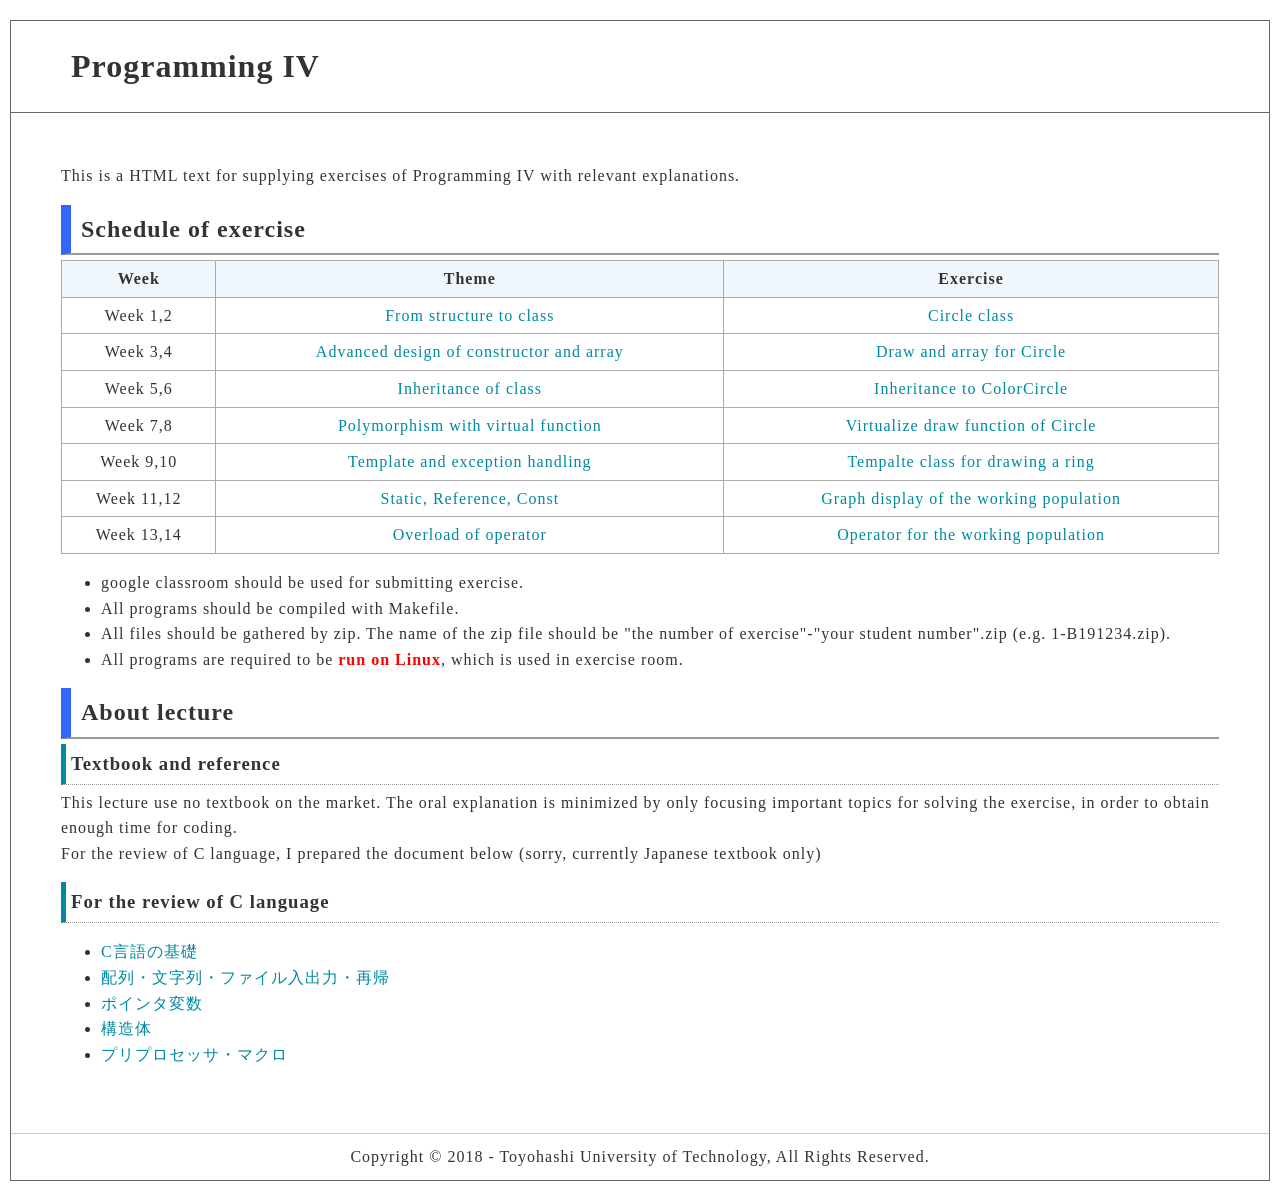
<file: slides-and-exercises-20250603/index.html>
<!DOCTYPE HTML PUBLIC "-//W3C//DTD HTML 4.01 Transitional//EN" "http://www.w3.org/TR/html4/loose.dtd">

<html>
<head>
<meta http-equiv="Content-Type" content="text/html; charset=utf-8" />
<title>Programming IV</title>
<link rel="stylesheet" href="common.css" type="text/css" />
</head>
<body>
<div id="top">
   <div id="header">
      <h1>Programming IV</h1>
   </div>
 
   <div id="contents">
      <div id="main">
         <p>
         This is a HTML text for supplying exercises of Programming IV with relevant explanations.
         </p>
         
<h2>Schedule of exercise</h2>
<div id="schedule">
<center>
<table width="100%">
<tr>
  <th>Week</th>
  <th>Theme</th>
  <th>Exercise</th>
  </tr>
<tr>
  <td>Week 1,2</td>
  <td><a href="./pdf/1-class.pdf">From structure to class</a></td>
  <td><a href="./1-class.html">Circle class</a></td>
  </tr>
<tr>
  <td>Week 3,4</td>
  <td><a href="./pdf/2-arrayIO.pdf">Advanced design of constructor and array</a></td>
  <td><a href="./2-arrayIO.html">Draw and array for Circle</a></td>
  </tr>
<tr>
  <td>Week 5,6</td>
  <td><a href="./pdf/3-inheritance.pdf">Inheritance of class</a></td>
  <td><a href="./3-inheritance.html">Inheritance to ColorCircle</a></td>
  </tr>
<tr>
  <td>Week 7,8</td>
  <td><a href="./pdf/4-virtual.pdf">Polymorphism with virtual function</a></td>
  <td><a href="./4-virtual.html">Virtualize draw function of Circle</a></td>
  </tr>
<tr>
  <td>Week 9,10</td> 
  <td><a href="./pdf/5-template.pdf">Template and exception handling</a></td>
  <td><a href="./5-template.html">Tempalte class for drawing a ring</a></td>
  </tr>
<tr>  
  <td>Week 11,12</td>
  <td><a href="./pdf/6-static.pdf">Static, Reference, Const</a></td>
  <td><a href="./6-static.html">Graph display of the working population</a></td>
  </tr>
<tr>
  <td>Week 13,14</td>
  <td><a href="./pdf/7-operator.pdf">Overload of operator</a></td>
  <td><a href="./7-operator.html">Operator for the working population</a></td>
  </tr>
</table>
</center>
</div>
          
<ul>
<li>google classroom should be used for submitting exercise.</li>
<li>All programs should be compiled with Makefile.</li>
<li>All files should be gathered by zip. The name of the zip file should be "the number of exercise"-"your student number".zip (e.g. 1-B191234.zip).</li>
<li>All programs are required to be <b><font color="red">run on Linux</font></b>, which is used in exercise room.
</li>
</ul>

<h2>About lecture</h2>
<h3>Textbook and reference</h3>
<p>
This lecture use no textbook on the market. The oral explanation is minimized by only focusing important topics for solving the exercise, in order to obtain enough time for coding.
<br>
For the review of C language, I prepared the document below (sorry, currently Japanese textbook only)
</p>

<h3>For the review of C language</h3>
<ul>
<li><a href="./ctext/1-ctext.pdf">C言語の基礎</a></li>
<li><a href="./ctext/2-ctext.pdf">配列・文字列・ファイル入出力・再帰</a></li>
<li><a href="./ctext/3-ctext.pdf">ポインタ変数</a></li>
<li><a href="./ctext/4-ctext.pdf">構造体</a></li>
<li><a href="./ctext/5-ctext.pdf">プリプロセッサ・マクロ</a></li>
</ul>
      
<!-- /#main --></div>
<!-- /#contents --></div>
<div id="footer">
  <div class="copyright">Copyright &copy; 2018 - Toyohashi University of Technology, All Rights Reserved.</div>
   <!-- /#footer --></div>
<!-- /#top --></div>
</body>
</html>
</file>
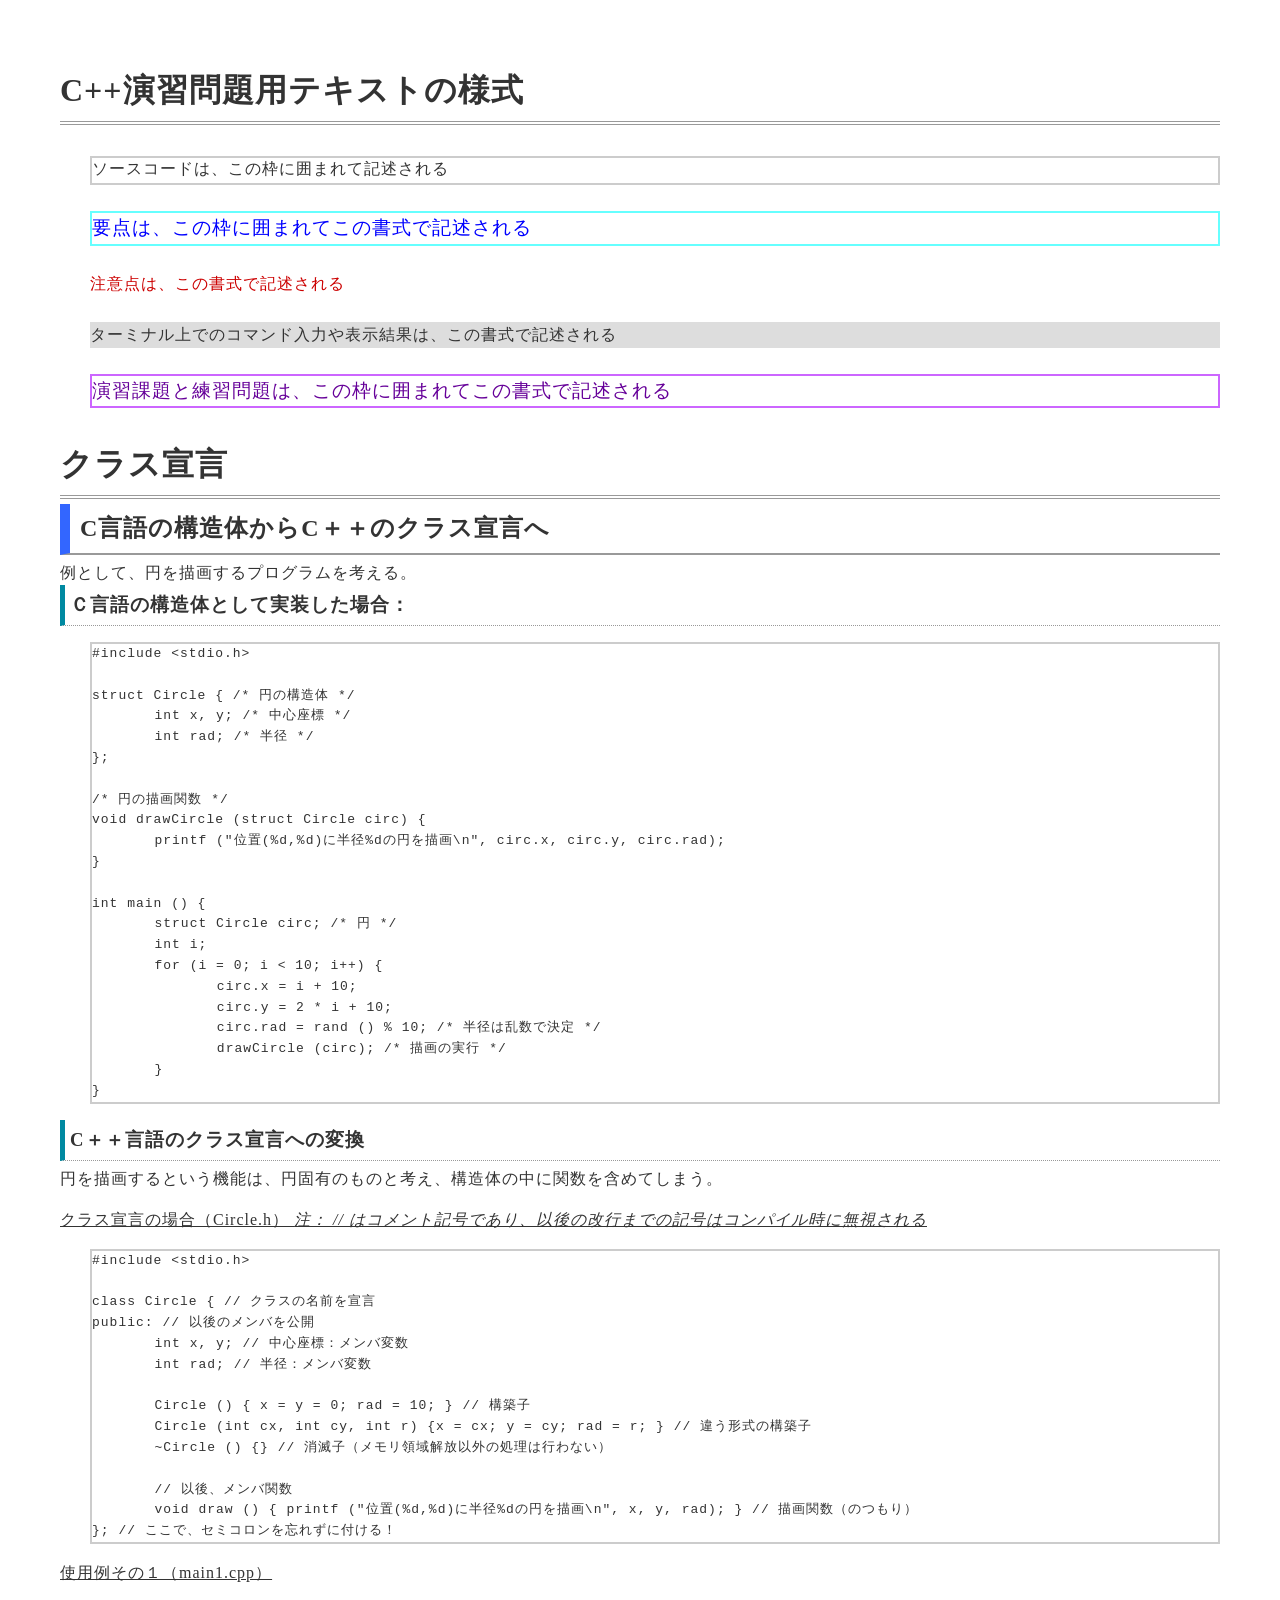
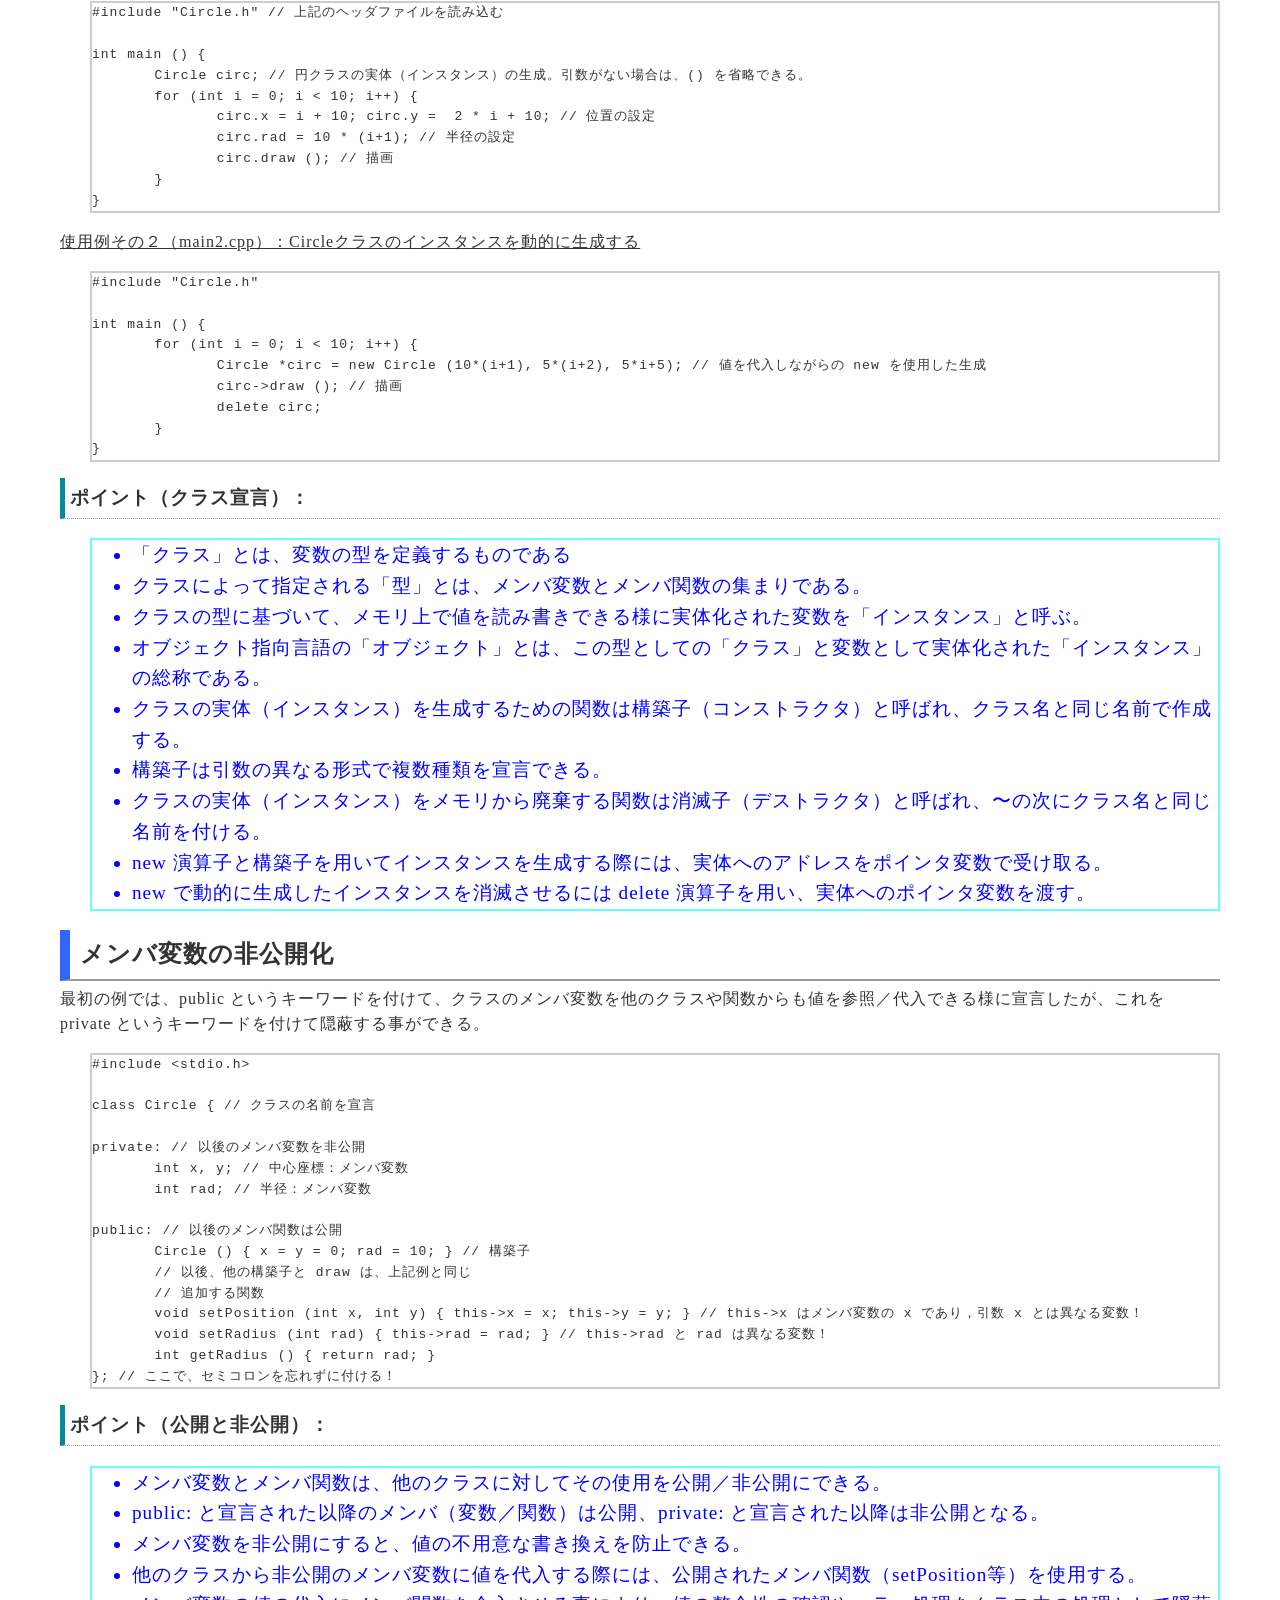
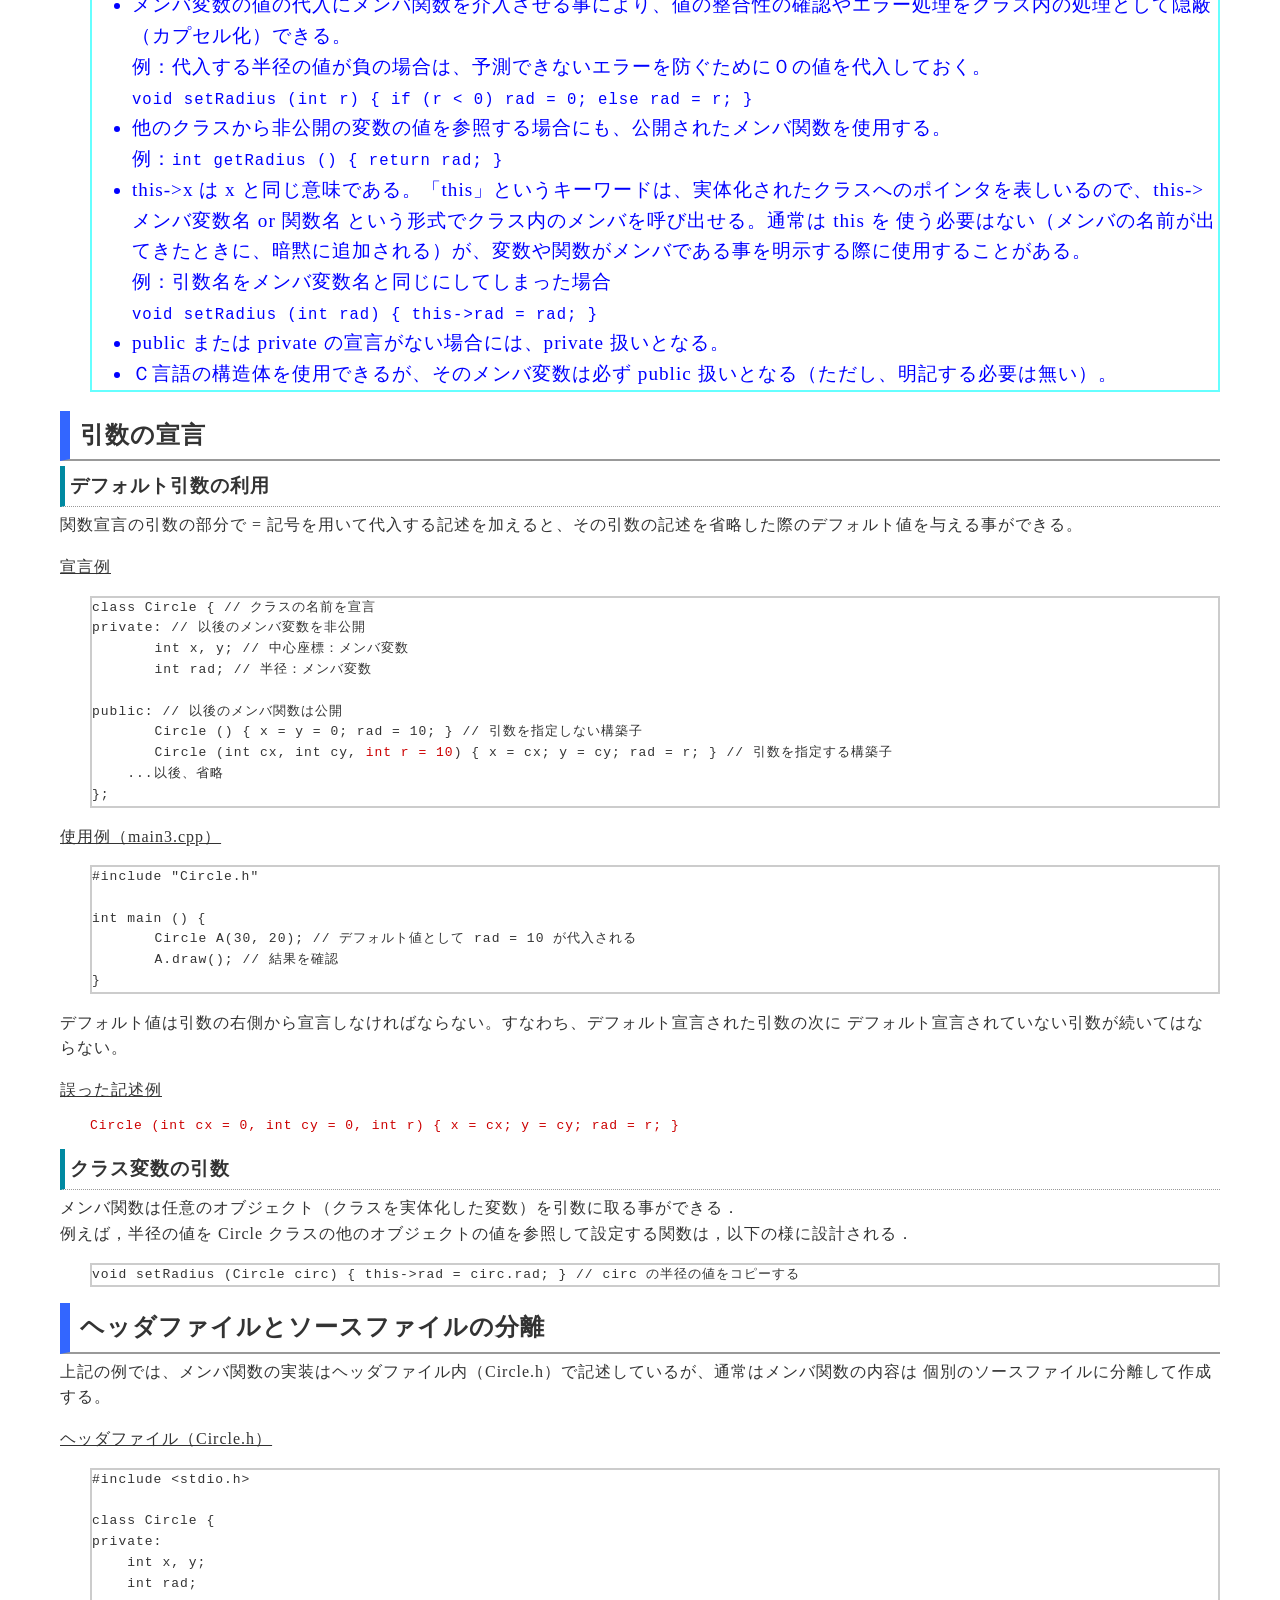
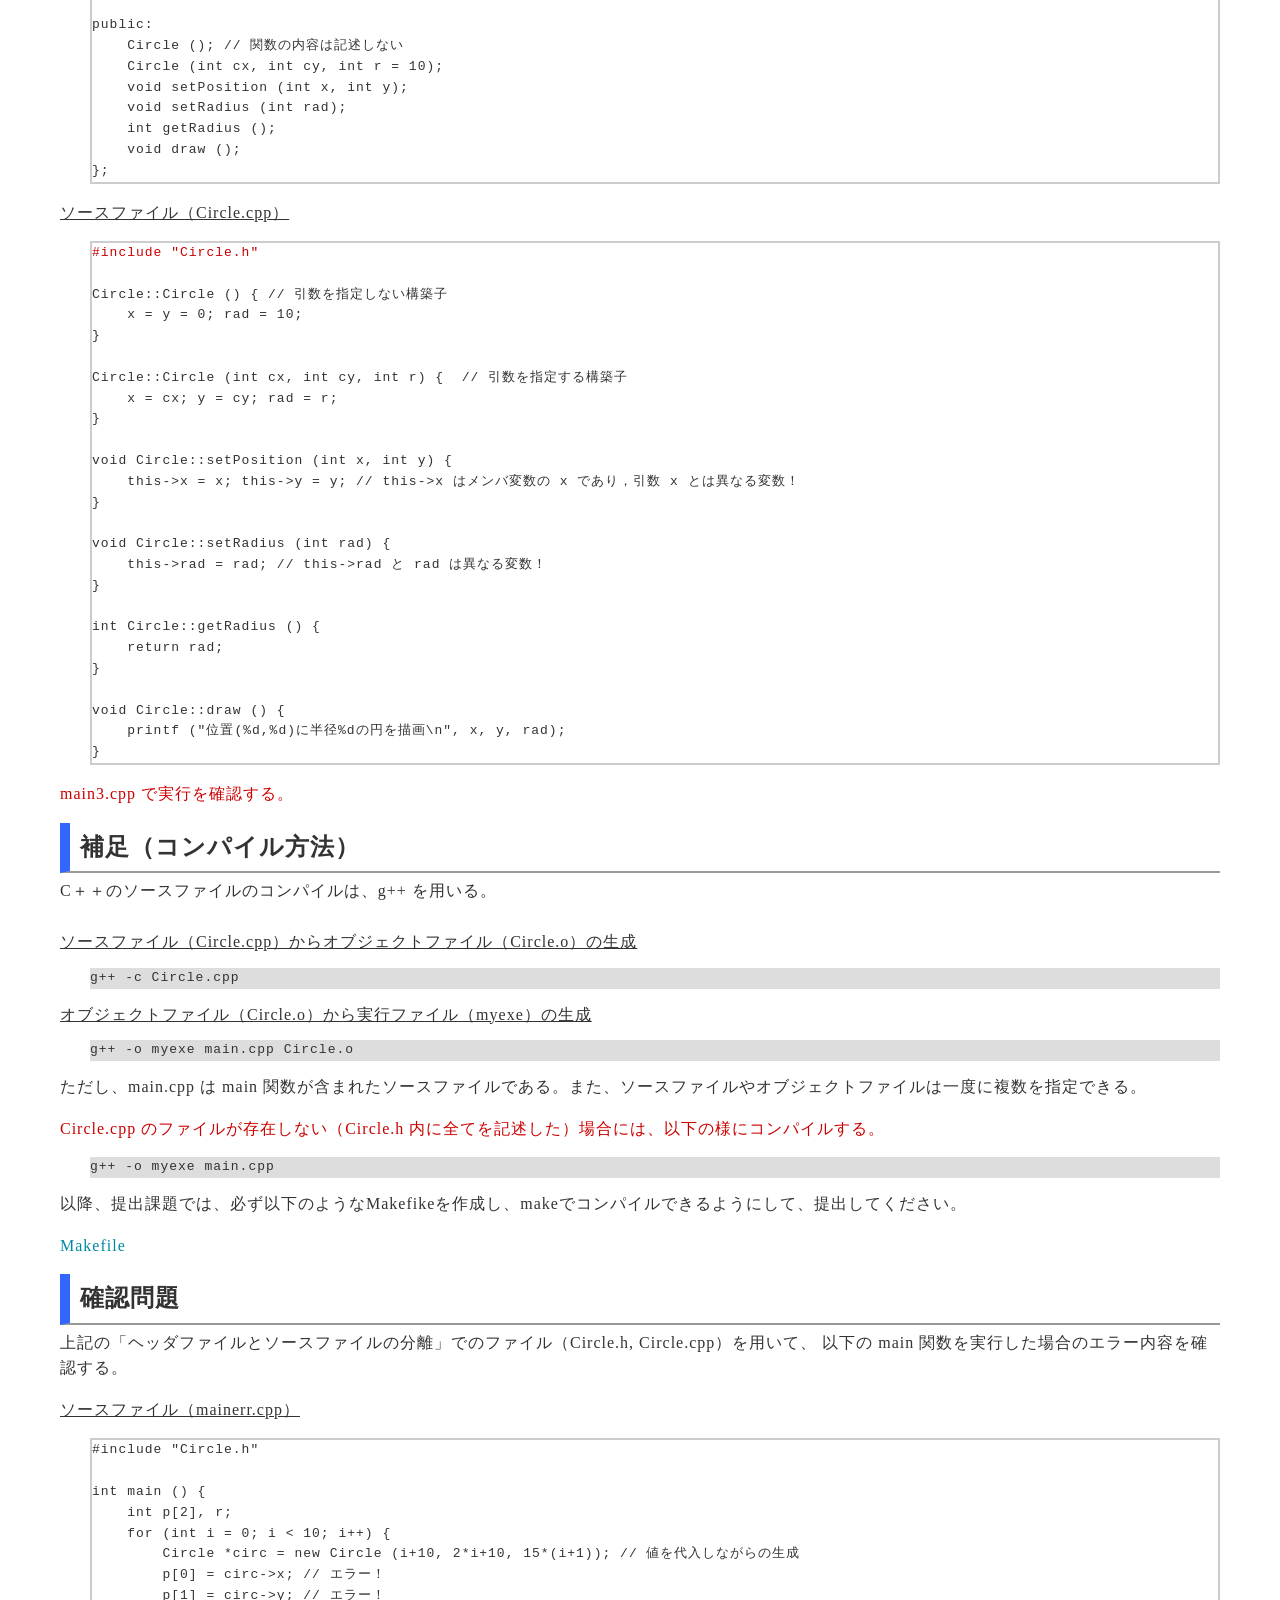
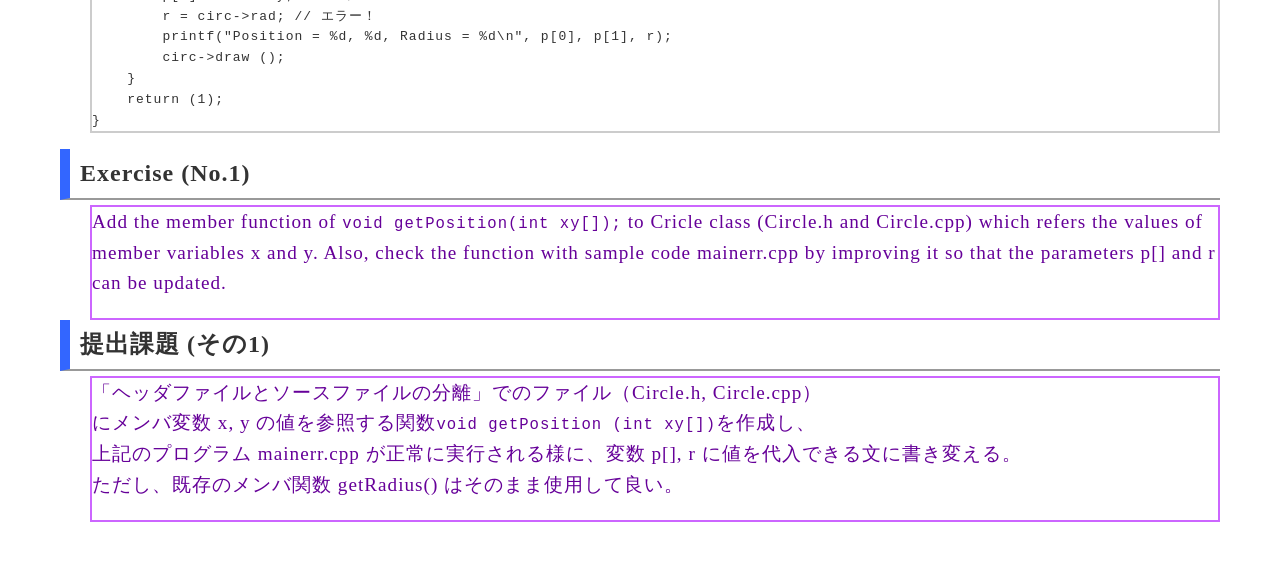
<file: slides-and-exercises-20250603/1-class.html>
<!DOCTYPE html PUBLIC "-//W3C//DTD XHTML 1.0 Transitional//EN" "http://www.w3.org/TR/xhtml1/DTD/xhtml1-transitional.dtd">
<html xmlns="http://www.w3.org/1999/xhtml">
<head>
<meta http-equiv="Content-Type" content="text/html; charset=UTF-8" />
<title>クラス宣言</title>
<link rel="stylesheet" href="common.css" type="text/css" />
<link rel="stylesheet" href="style.css" type="text/css" />
</head>

<body>
<div id="main">

<h1>C++演習問題用テキストの様式</h1>
<br/>
<div class="SourceCode">
ソースコードは、この枠に囲まれて記述される</div>
<br/>
<div class="Point">要点は、この枠に囲まれてこの書式で記述される</div>
<br/>
<div class="Caution">注意点は、この書式で記述される</div>
<br/>
<div class="CommandLine">ターミナル上でのコマンド入力や表示結果は、この書式で記述される</div>
<br/>
<div class="Exercise">演習課題と練習問題は、この枠に囲まれてこの書式で記述される</div>

<br />

<h1>クラス宣言</h1>
<h2>C言語の構造体からC＋＋のクラス宣言へ</h2>

例として、円を描画するプログラムを考える。<br />

<h3>Ｃ言語の構造体として実装した場合：</h3>
<pre class="SourceCode"><code>#include &lt;stdio.h&gt;

struct Circle { /* 円の構造体 */
	int x, y; /* 中心座標 */
	int rad; /* 半径 */
};

/* 円の描画関数 */
void drawCircle (struct Circle circ) {
	printf ("位置(%d,%d)に半径%dの円を描画\n", circ.x, circ.y, circ.rad);
}

int main () {
	struct Circle circ; /* 円 */
	int i;
	for (i = 0; i &lt; 10; i++) {
		circ.x = i + 10;
		circ.y = 2 * i + 10;
		circ.rad = rand () % 10; /* 半径は乱数で決定 */
		drawCircle (circ); /* 描画の実行 */
	}
}
</code></pre>

<h3>C＋＋言語のクラス宣言への変換</h3>
<p>
円を描画するという機能は、円固有のものと考え、構造体の中に関数を含めてしまう。
</p>

<u>クラス宣言の場合（Circle.h）
<i>注： // はコメント記号であり、以後の改行までの記号はコンパイル時に無視される</i>
</u>
<pre class="SourceCode">
<code>#include &lt;stdio.h&gt;

class Circle { // クラスの名前を宣言
public: // 以後のメンバを公開
	int x, y; // 中心座標：メンバ変数
	int rad; // 半径：メンバ変数

	Circle () { x = y = 0; rad = 10; } // 構築子 
	Circle (int cx, int cy, int r) {x = cx; y = cy; rad = r; } // 違う形式の構築子
	~Circle () {} // 消滅子（メモリ領域解放以外の処理は行わない）

	// 以後、メンバ関数
	void draw () { printf ("位置(%d,%d)に半径%dの円を描画\n", x, y, rad); } // 描画関数（のつもり）
}; // ここで、セミコロンを忘れずに付ける！
</code></pre>

<u>使用例その１（main1.cpp）</u>

<pre class="SourceCode">
<code>#include "Circle.h" // 上記のヘッダファイルを読み込む

int main () {
	Circle circ; // 円クラスの実体（インスタンス）の生成。引数がない場合は、() を省略できる。
	for (int i = 0; i &lt; 10; i++) {
		circ.x = i + 10; circ.y =  2 * i + 10; // 位置の設定
		circ.rad = 10 * (i+1); // 半径の設定
		circ.draw (); // 描画
	}
}
</code></pre>

<u>使用例その２（main2.cpp）：Circleクラスのインスタンスを動的に生成する</u>
<pre class="SourceCode">
<code>#include "Circle.h"

int main () {
	for (int i = 0; i &lt; 10; i++) {
		Circle *circ = new Circle (10*(i+1), 5*(i+2), 5*i+5); // 値を代入しながらの new を使用した生成
		circ->draw (); // 描画
		delete circ;
	}
}
</code></pre>

<h3>ポイント（クラス宣言）：</h3>
<ul class="Point">
<li>「クラス」とは、変数の型を定義するものである</li>
<li>クラスによって指定される「型」とは、メンバ変数とメンバ関数の集まりである。</li>
<li>クラスの型に基づいて、メモリ上で値を読み書きできる様に実体化された変数を「インスタンス」と呼ぶ。
<li>オブジェクト指向言語の「オブジェクト」とは、この型としての「クラス」と変数として実体化された「インスタンス」の総称である。</li>
    <li>クラスの実体（インスタンス）を生成するための関数は構築子（コンストラクタ）と呼ばれ、クラス名と同じ名前で作成する。</li>
    <li>構築子は引数の異なる形式で複数種類を宣言できる。</li>
    <li>クラスの実体（インスタンス）をメモリから廃棄する関数は消滅子（デストラクタ）と呼ばれ、〜の次にクラス名と同じ名前を付ける。</li>
    <li>new 演算子と構築子を用いてインスタンスを生成する際には、実体へのアドレスをポインタ変数で受け取る。</li>
    <li>new で動的に生成したインスタンスを消滅させるには delete 演算子を用い、実体へのポインタ変数を渡す。</li>
</ul>


<h2>メンバ変数の非公開化</h2>
最初の例では、public というキーワードを付けて、クラスのメンバ変数を他のクラスや関数からも値を参照／代入できる様に宣言したが、これを private というキーワードを付けて隠蔽する事ができる。
<pre class="SourceCode">
<code>#include &lt;stdio.h&gt;

class Circle { // クラスの名前を宣言

private: // 以後のメンバ変数を非公開
	int x, y; // 中心座標：メンバ変数
	int rad; // 半径：メンバ変数

public: // 以後のメンバ関数は公開
	Circle () { x = y = 0; rad = 10; } // 構築子 
	// 以後、他の構築子と draw は、上記例と同じ
	// 追加する関数
	void setPosition (int x, int y) { this->x = x; this->y = y; } // this->x はメンバ変数の x であり，引数 x とは異なる変数！
	void setRadius (int rad) { this->rad = rad; } // this->rad と rad は異なる変数！
	int getRadius () { return rad; }
}; // ここで、セミコロンを忘れずに付ける！
</code></pre>

<h3>ポイント（公開と非公開）：</h3>
<ul class="Point">
<li>メンバ変数とメンバ関数は、他のクラスに対してその使用を公開／非公開にできる。</li>
<li>public: と宣言された以降のメンバ（変数／関数）は公開、private: と宣言された以降は非公開となる。</li>
<li>メンバ変数を非公開にすると、値の不用意な書き換えを防止できる。</li>
<li>他のクラスから非公開のメンバ変数に値を代入する際には、公開されたメンバ関数（setPosition等）を使用する。</li>
<li>メンバ変数の値の代入にメンバ関数を介入させる事により、値の整合性の確認やエラー処理をクラス内の処理として隠蔽（カプセル化）できる。<br>
例：代入する半径の値が負の場合は、予測できないエラーを防ぐために０の値を代入しておく。<br>
<code>void setRadius (int r) { if (r &lt; 0) rad = 0; else rad = r; }</code></li>
<li>他のクラスから非公開の変数の値を参照する場合にも、公開されたメンバ関数を使用する。<br>
例：<code>int getRadius () { return rad; }</code></li>
<li>this->x は x と同じ意味である。「this」というキーワードは、実体化されたクラスへのポインタを表しいるので、this->メンバ変数名 or 関数名 という形式でクラス内のメンバを呼び出せる。通常は this を
使う必要はない（メンバの名前が出てきたときに、暗黙に追加される）が、変数や関数がメンバである事を明示する際に使用することがある。<br>
例：引数名をメンバ変数名と同じにしてしまった場合<br>
<code>void setRadius (int rad) { this->rad = rad; }</code>
</li>
<li>public または private の宣言がない場合には、private 扱いとなる。</li>
<li>Ｃ言語の構造体を使用できるが、そのメンバ変数は必ず public 扱いとなる（ただし、明記する必要は無い）。</li>
</ul>

<h2>引数の宣言</h2>
<h3>デフォルト引数の利用</h3>
<p>関数宣言の引数の部分で = 記号を用いて代入する記述を加えると、その引数の記述を省略した際のデフォルト値を与える事ができる。</p>
<u>宣言例</u>
<pre class="SourceCode">
<code>class Circle { // クラスの名前を宣言
private: // 以後のメンバ変数を非公開
	int x, y; // 中心座標：メンバ変数
	int rad; // 半径：メンバ変数
	
public: // 以後のメンバ関数は公開
	Circle () { x = y = 0; rad = 10; } // 引数を指定しない構築子 
	Circle (int cx, int cy, <span class="innerCaution">int r = 10</span>) { x = cx; y = cy; rad = r; } // 引数を指定する構築子
    ...以後、省略
};
</code></pre>

<u>使用例（main3.cpp）</u>
<pre class="SourceCode">
<code>#include "Circle.h"

int main () {
	Circle A(30, 20); // デフォルト値として rad = 10 が代入される
	A.draw(); // 結果を確認
}	
</code></pre>

<p>デフォルト値は引数の右側から宣言しなければならない。すなわち、デフォルト宣言された引数の次に
デフォルト宣言されていない引数が続いてはならない。</p>

<u>誤った記述例</u>
<pre class="Caution">
<code>Circle (int cx = 0, int cy = 0, int r) { x = cx; y = cy; rad = r; }</code>
</pre>

<h3>クラス変数の引数</h3>
<p>メンバ関数は任意のオブジェクト（クラスを実体化した変数）を引数に取る事ができる．<br />
例えば，半径の値を Circle クラスの他のオブジェクトの値を参照して設定する関数は，以下の様に設計される． 
</p>
<pre class="SourceCode">
<code>void setRadius (Circle circ) { this->rad = circ.rad; } // circ の半径の値をコピーする</code>
</pre>

<h2>ヘッダファイルとソースファイルの分離</h2>
<p>上記の例では、メンバ関数の実装はヘッダファイル内（Circle.h）で記述しているが、通常はメンバ関数の内容は
個別のソースファイルに分離して作成する。</p>

<u>ヘッダファイル（Circle.h）</u>
<pre class="SourceCode">
<code>#include &lt;stdio.h&gt;

class Circle { 
private:
    int x, y;
    int rad;

public:
    Circle (); // 関数の内容は記述しない
    Circle (int cx, int cy, int r = 10);
    void setPosition (int x, int y);
    void setRadius (int rad);
    int getRadius ();
    void draw ();
};
</code></pre>
<u>ソースファイル（Circle.cpp）</u>
<pre class="SourceCode">
<code><span class="innerCaution">#include "Circle.h"</span>

Circle::Circle () { // 引数を指定しない構築子 
    x = y = 0; rad = 10;
} 

Circle::Circle (int cx, int cy, int r) {  // 引数を指定する構築子
    x = cx; y = cy; rad = r; 
}

void Circle::setPosition (int x, int y) { 
    this->x = x; this->y = y; // this->x はメンバ変数の x であり，引数 x とは異なる変数！
}

void Circle::setRadius (int rad) { 
    this->rad = rad; // this->rad と rad は異なる変数！
}

int Circle::getRadius () {
    return rad;
}

void Circle::draw () {
    printf ("位置(%d,%d)に半径%dの円を描画\n", x, y, rad);
}
</code></pre>
<p class="innerCaution">main3.cpp で実行を確認する。</p>

<h2>補足（コンパイル方法）</h2>
C＋＋のソースファイルのコンパイルは、g++ を用いる。<br/><br />
<u>ソースファイル（Circle.cpp）からオブジェクトファイル（Circle.o）の生成</u>
<pre class="CommandLine">
<code>g++ -c Circle.cpp</code>
</pre>
<u>オブジェクトファイル（Circle.o）から実行ファイル（myexe）の生成</u>
<pre class="CommandLine">
g++ -o myexe main.cpp Circle.o
</pre>
<p>ただし、main.cpp は main 関数が含まれたソースファイルである。また、ソースファイルやオブジェクトファイルは一度に複数を指定できる。</p>

<p class="innerCaution">Circle.cpp のファイルが存在しない（Circle.h 内に全てを記述した）場合には、以下の様にコンパイルする。</p>
<pre class="CommandLine">
<code>g++ -o myexe main.cpp</code>
</pre>

<p>以降、提出課題では、必ず以下のようなMakefikeを作成し、makeでコンパイルできるようにして、提出してください。</p>
<p><a href="./sample/Makefile">Makefile</a></p>

<h2>確認問題</h2>
<p>上記の「ヘッダファイルとソースファイルの分離」でのファイル（Circle.h, Circle.cpp）を用いて、
以下の main 関数を実行した場合のエラー内容を確認する。</p>
<u>ソースファイル（mainerr.cpp）</u>
<pre class="SourceCode">
<code>#include "Circle.h"

int main () {
    int p[2], r;
    for (int i = 0; i &lt; 10; i++) {
        Circle *circ = new Circle (i+10, 2*i+10, 15*(i+1)); // 値を代入しながらの生成
        p[0] = circ->x; // エラー！
        p[1] = circ->y; // エラー！
        r = circ->rad; // エラー！
        printf("Position = %d, %d, Radius = %d\n", p[0], p[1], r);
        circ->draw ();
    }
    return (1);
}
</code></pre>

<h2>Exercise (No.1)</h2>
<div class="Exercise">

<p>Add the member function of 
<code>void getPosition(int xy[]);</code>
to Cricle class (Circle.h and Circle.cpp) which refers the values of member variables x and y. Also, check the function with sample code mainerr.cpp by improving it so that the parameters p[] and r can be updated.
</p>

<!--
<h3>No.2</h3>
<p>
Add the member function of 
<code>bool checkOverlap (Circle circ);</code>
that returns true if there is intersection between the object of Circle class and the other object given by argument "circ", and return false otherwise.
Notice that the two circles are regarded as intersecting when they are contacting each other, and when one circle involves the other.
</p>
<p class="innerCaution">
Type definition <code>bool</code> is the logical value (true or false) used in C++   
</p>
-->

</div>

<h2>提出課題 (その1)</h2>
<div class="Exercise">
<p>「ヘッダファイルとソースファイルの分離」でのファイル（Circle.h, Circle.cpp）<br>
にメンバ変数 x, y の値を参照する関数<code>void getPosition (int xy[])</code>を作成し、<br>
上記のプログラム mainerr.cpp が正常に実行される様に、変数 p[], r に値を代入できる文に書き変える。<br>
ただし、既存のメンバ関数 getRadius() はそのまま使用して良い。</p>

<!--
<h3>その2</h3>
<p>他の Circle クラスのオブジェクトを引数とする，二つの円の交差を計算する以下の関数を完成させる．
</p>
<u>Circle.h へ追加するメンバ関数</u>
<pre class="SourceCode">
<code>bool checkOverlap (Circle circ); // この円と circ の円が交わる場合に true の値を，交わらない場合に false の値を返す</code>
</pre>
<p>ただし，二つの円が接する場合や、一方が他方の内部に完全に含まれる場合は，交わっている状態とする．</p>
<p>？？？まちがい？？？また，一方の円が他方の円と境界線が交わることなく内部に包含される場合は，交わるとして良い．</p>
<p class="Caution">
注： 型宣言 bool は、論理値（真：true または偽：false）を取るC＋＋の型である。
</p>
-->

</div>
</div>
</body>
</html>
</file>
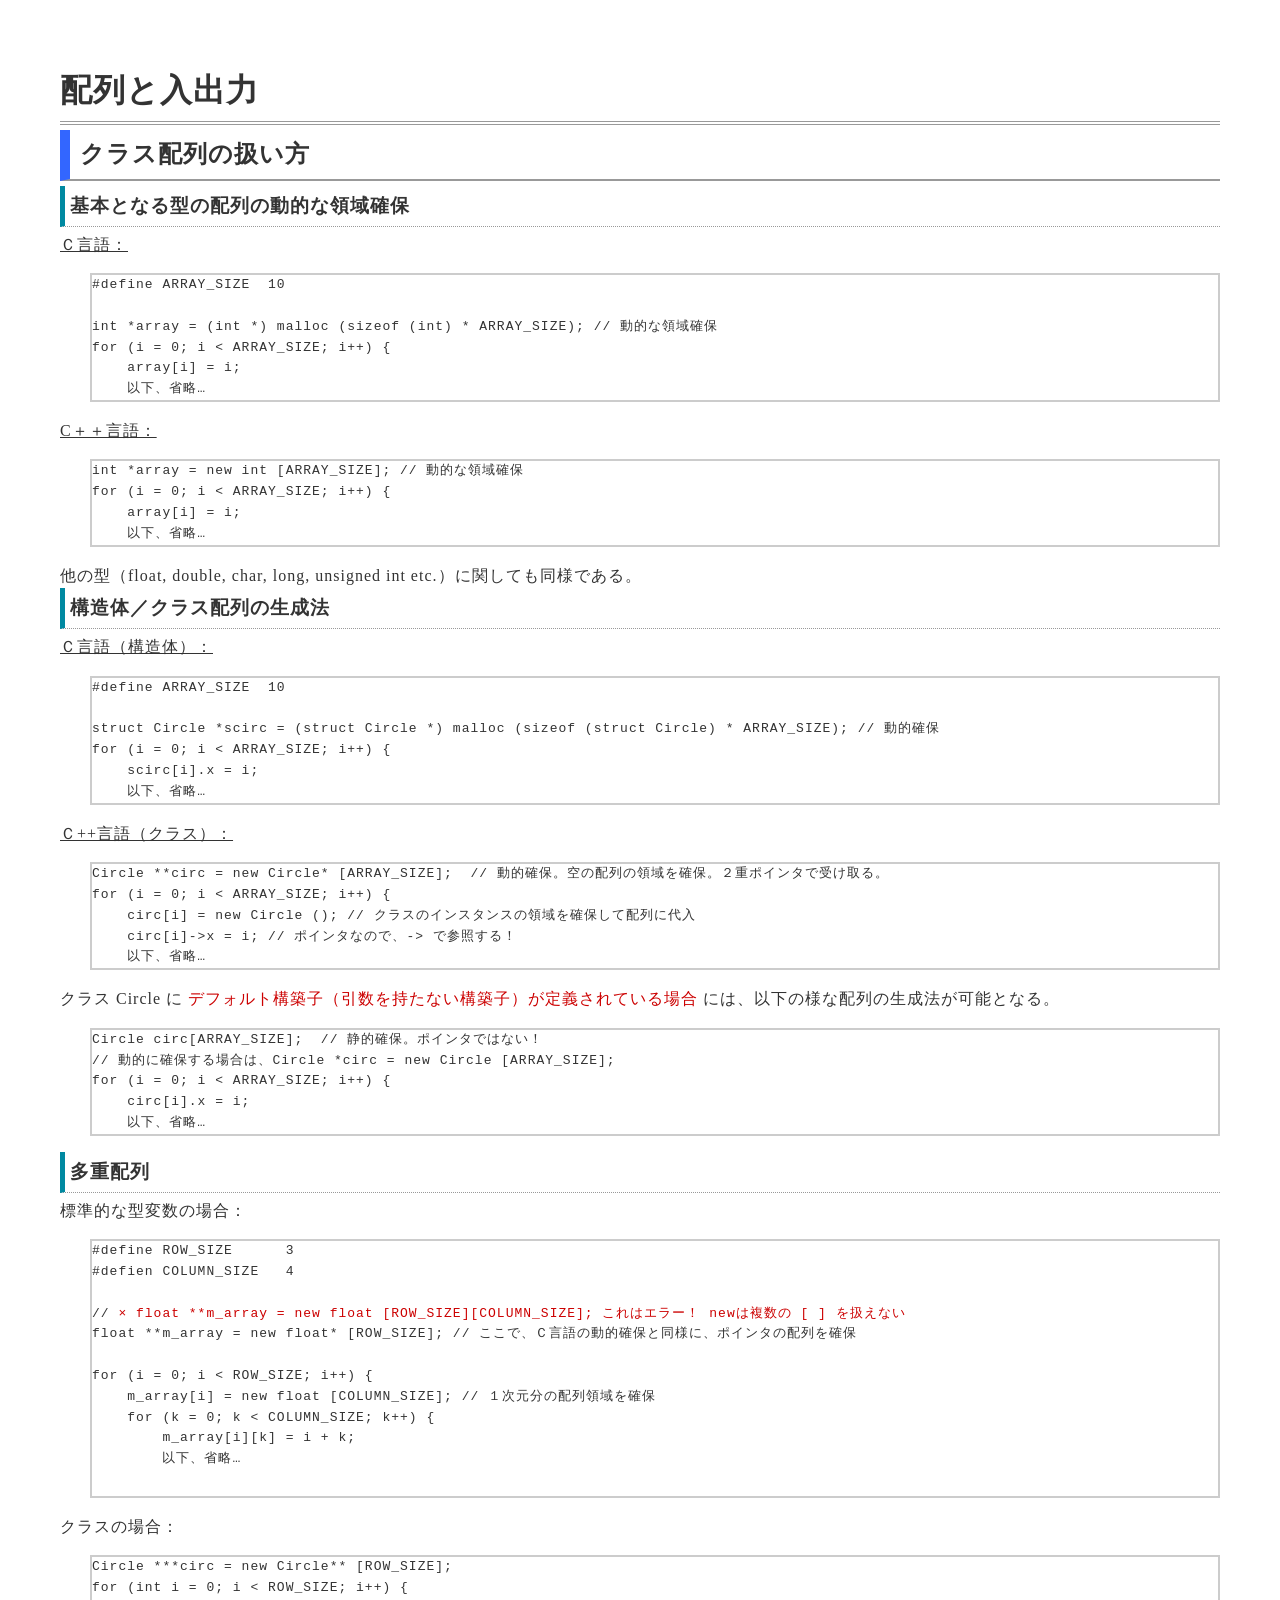
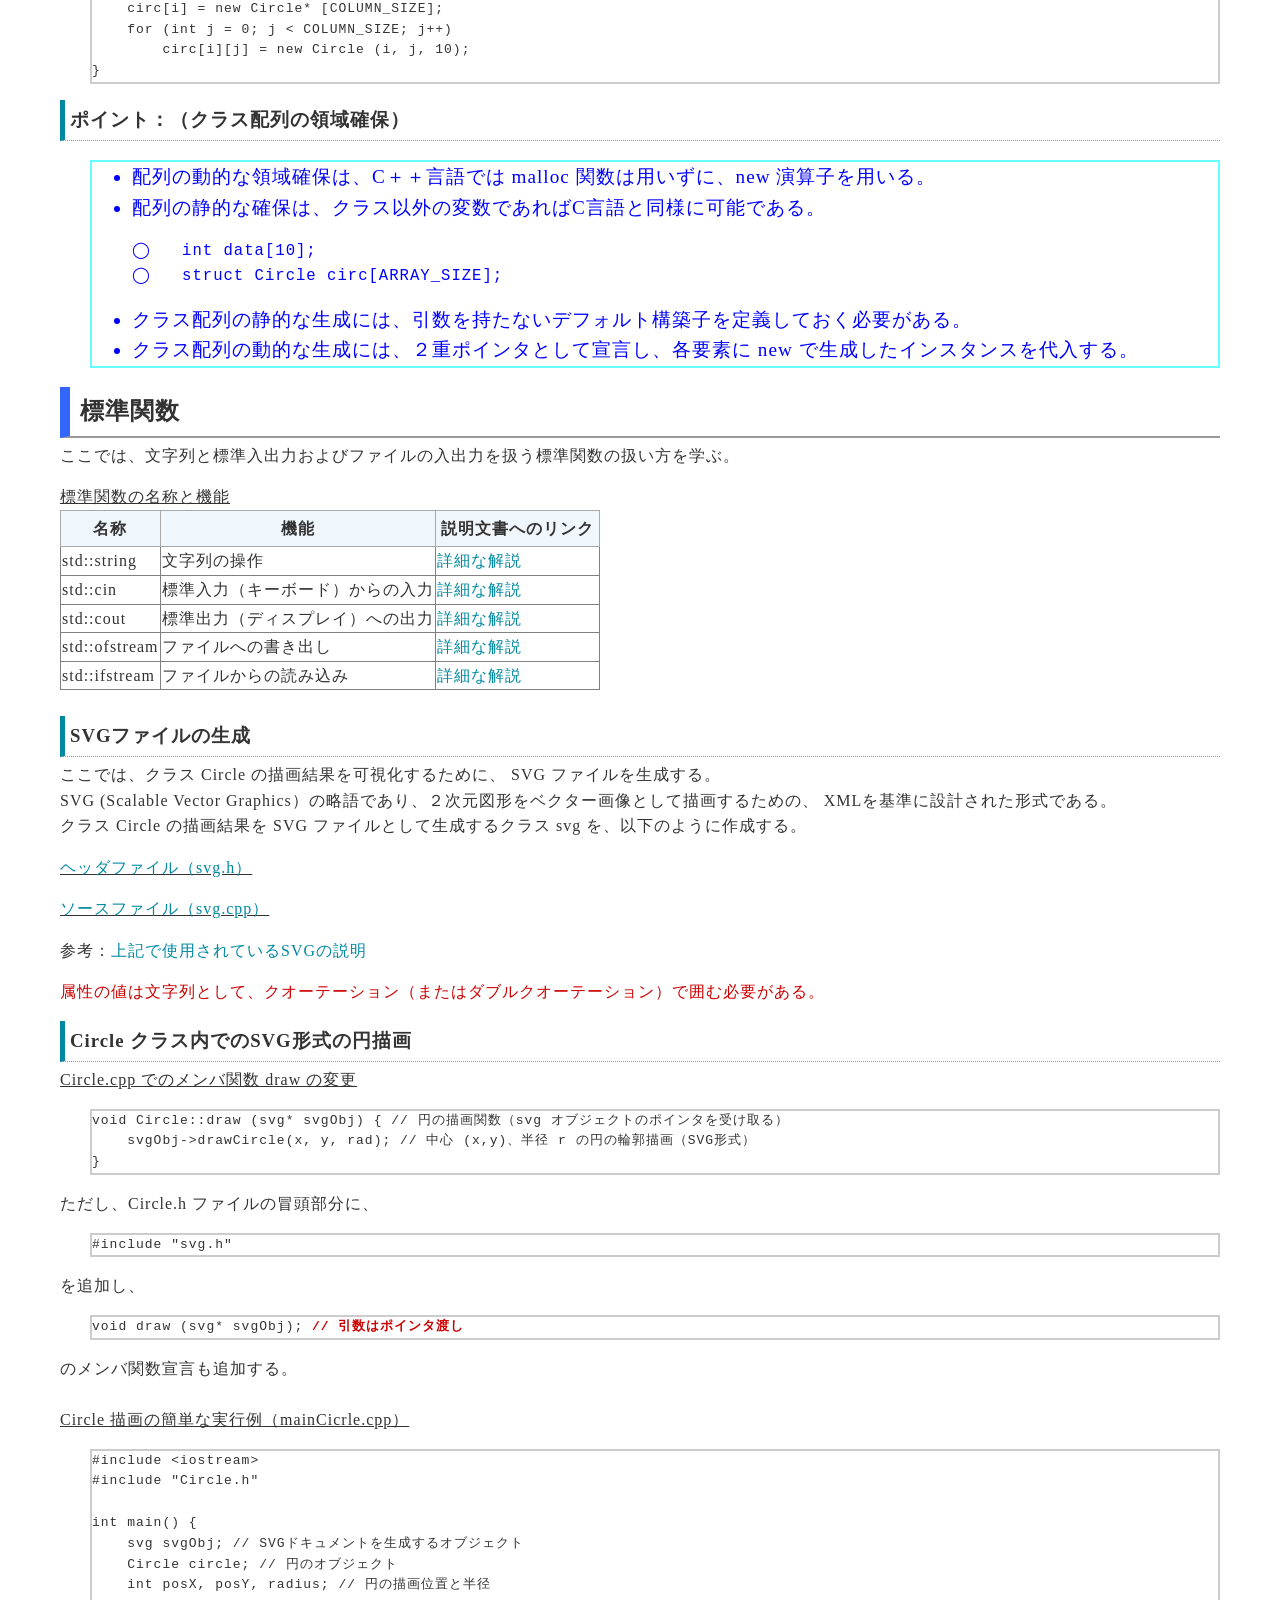
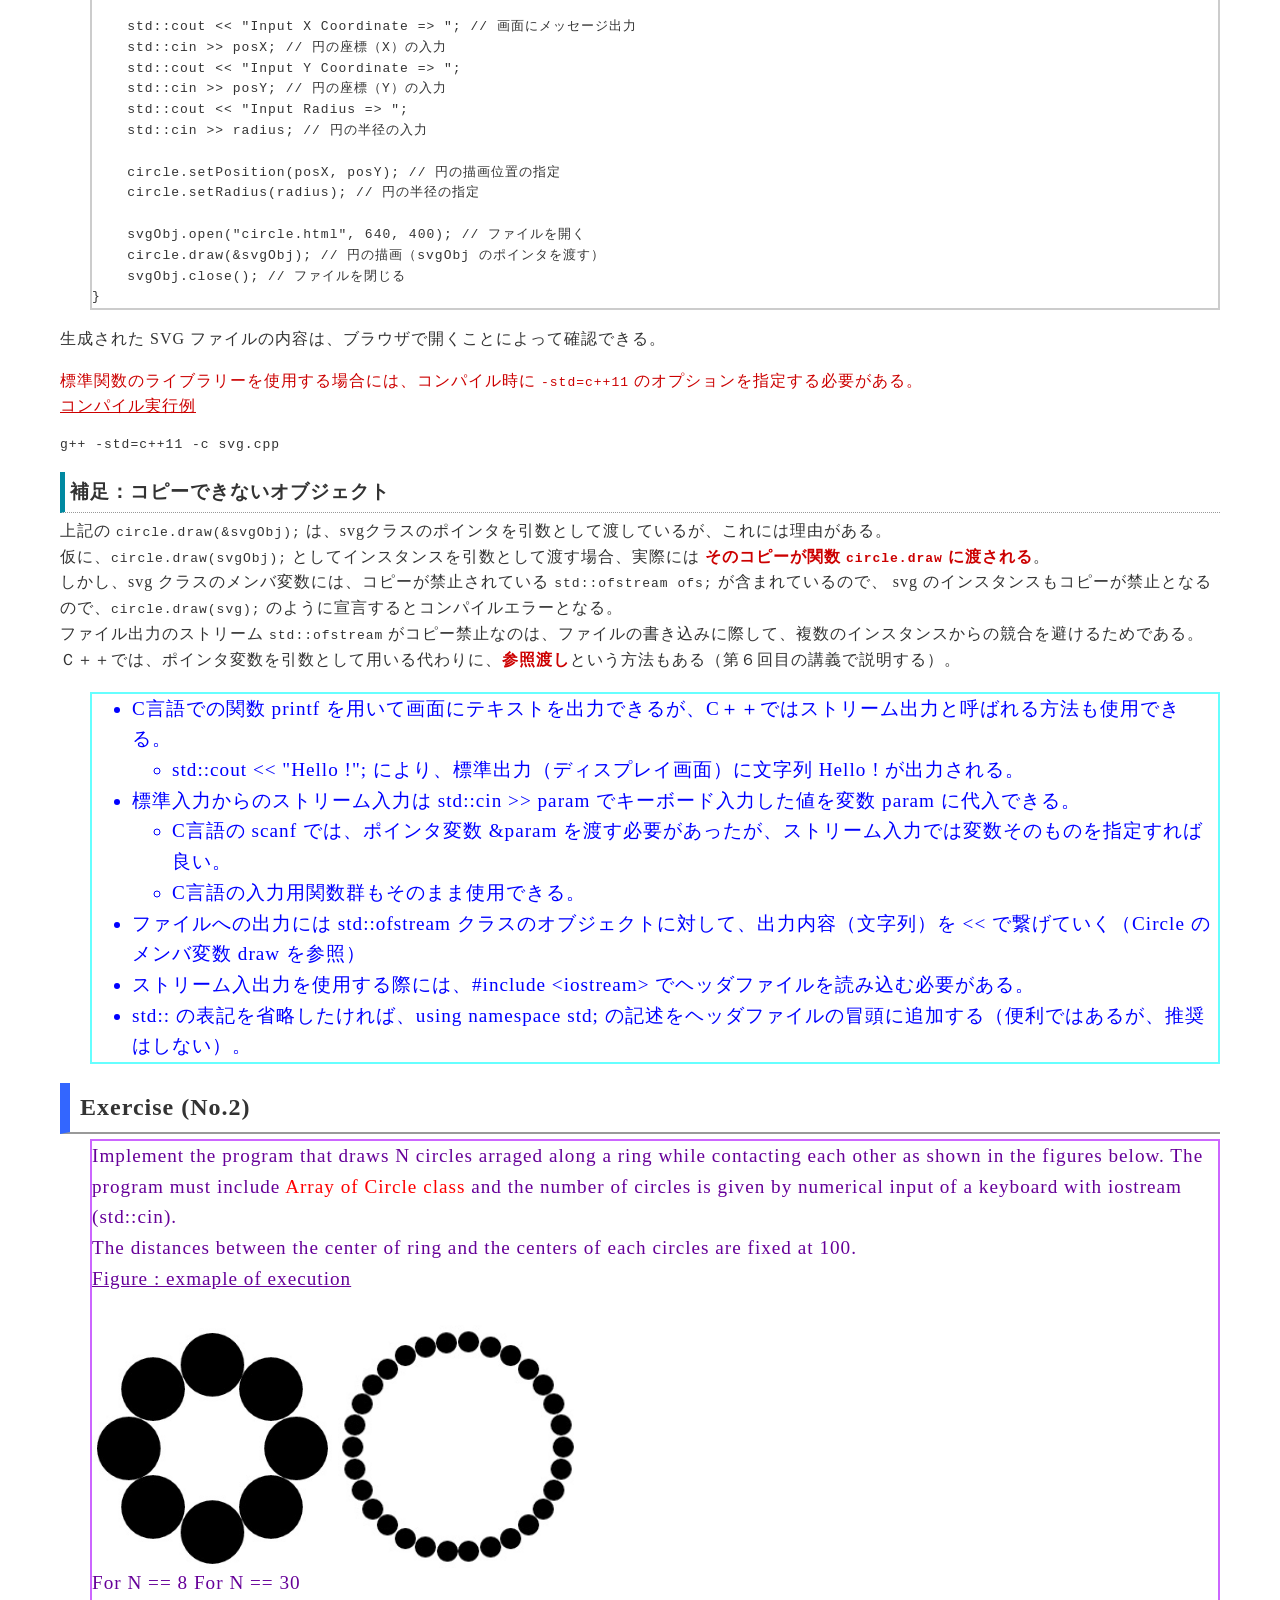
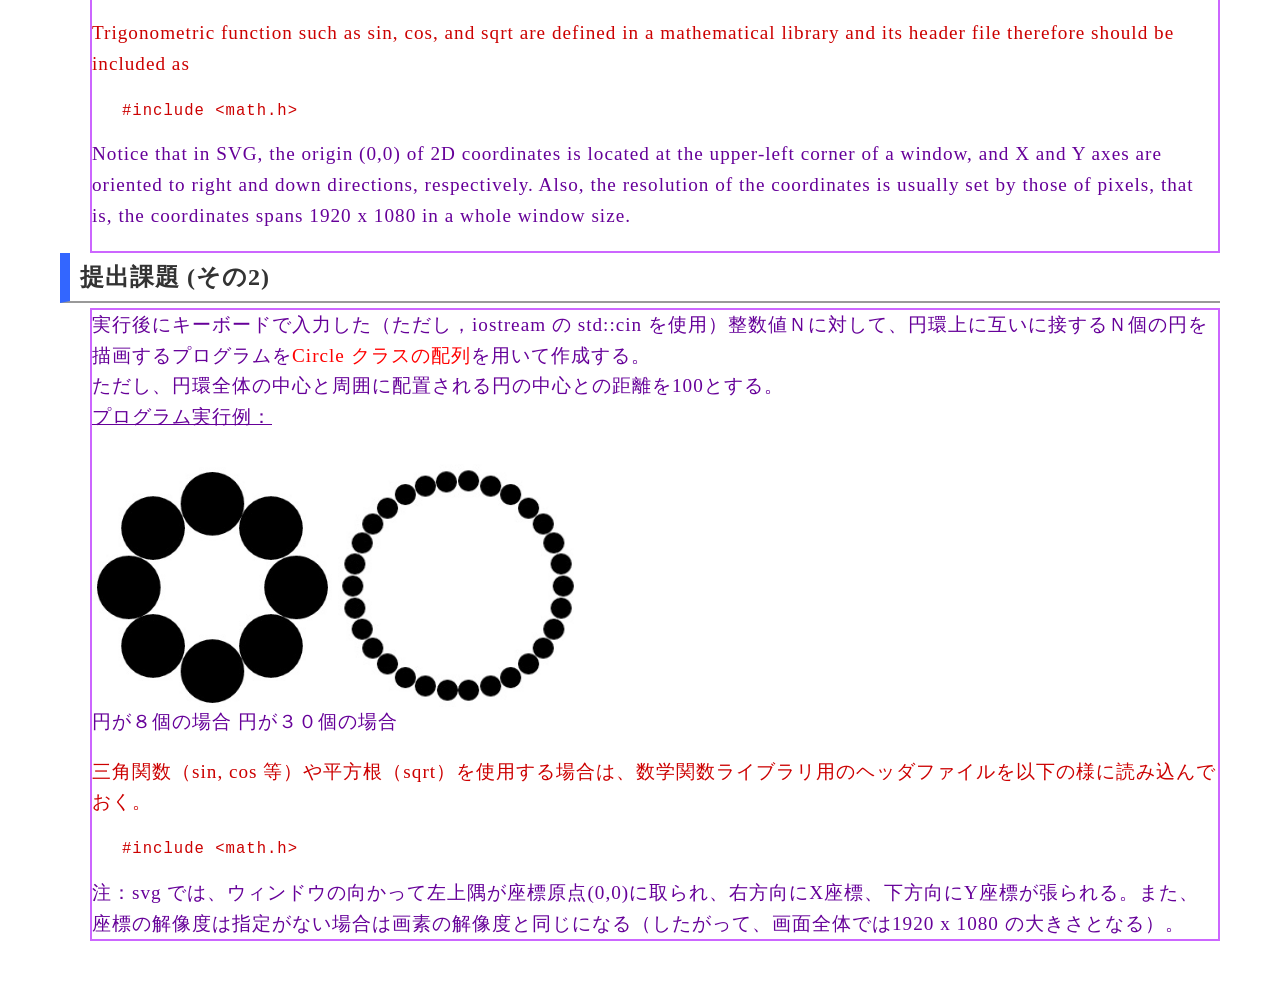
<file: slides-and-exercises-20250603/2-arrayIO.html>
<!DOCTYPE HTML PUBLIC "-//W3C//DTD HTML 4.01 Transitional//EN" "http://www.w3.org/TR/html4/loose.dtd">

<html>
<head>
<meta http-equiv="Content-Type" content="text/html; charset=UTF-8" />
<title>配列と入出力</title>
<link rel="stylesheet" href="common.css" type="text/css" />
<link rel="stylesheet" href="style.css" type="text/css" />
</head>

<body>
<div id="main">

<h1>配列と入出力</h1>

<h2>クラス配列の扱い方</h2>

<h3>基本となる型の配列の動的な領域確保</h3>

<u>Ｃ言語：</u>
<pre class="SourceCode">
<code>#define ARRAY_SIZE  10

int *array = (int *) malloc (sizeof (int) * ARRAY_SIZE); // 動的な領域確保
for (i = 0; i &lt; ARRAY_SIZE; i++) {
    array[i] = i;
    以下、省略…
</code></pre>

<u>C＋＋言語：</u>
<pre class="SourceCode">
<code>int *array = new int [ARRAY_SIZE]; // 動的な領域確保
for (i = 0; i &lt; ARRAY_SIZE; i++) {
    array[i] = i;
    以下、省略…
</code></pre>
他の型（float, double, char, long, unsigned int etc.）に関しても同様である。

<h3>構造体／クラス配列の生成法</h3>
<u>Ｃ言語（構造体）：</u>
<pre class="SourceCode">
<code>#define ARRAY_SIZE  10

struct Circle *scirc = (struct Circle *) malloc (sizeof (struct Circle) * ARRAY_SIZE); // 動的確保
for (i = 0; i &lt; ARRAY_SIZE; i++) {
    scirc[i].x = i;
    以下、省略…
</code></pre>
<u>Ｃ++言語（クラス）：</u>
<pre class="SourceCode">
<code>Circle **circ = new Circle* [ARRAY_SIZE];  // 動的確保。空の配列の領域を確保。２重ポインタで受け取る。
for (i = 0; i &lt; ARRAY_SIZE; i++) {
    circ[i] = new Circle (); // クラスのインスタンスの領域を確保して配列に代入
    circ[i]->x = i; // ポインタなので、-> で参照する！
    以下、省略…
</code></pre>
<p>クラス Circle に
<span class="innerCaution">デフォルト構築子（引数を持たない構築子）が定義されている場合</span>
には、以下の様な配列の生成法が可能となる。</p>

<pre class="SourceCode">
<code>Circle circ[ARRAY_SIZE];  // 静的確保。ポインタではない！
// 動的に確保する場合は、Circle *circ = new Circle [ARRAY_SIZE];
for (i = 0; i &lt; ARRAY_SIZE; i++) {
    circ[i].x = i;
    以下、省略…
</code></pre>

<h3>多重配列</h3>
<p>標準的な型変数の場合：</p>
<pre class="SourceCode"><code>#define ROW_SIZE      3
#defien COLUMN_SIZE   4

// <span class="innerCaution">× float **m_array = new float [ROW_SIZE][COLUMN_SIZE]; これはエラー！ newは複数の [ ] を扱えない</span>
float **m_array = new float* [ROW_SIZE]; // ここで、Ｃ言語の動的確保と同様に、ポインタの配列を確保

for (i = 0; i &lt; ROW_SIZE; i++) {
    m_array[i] = new float [COLUMN_SIZE]; // １次元分の配列領域を確保
    for (k = 0; k &lt; COLUMN_SIZE; k++) {
        m_array[i][k] = i + k;
        以下、省略…
</code>
</pre>

<p>クラスの場合：</p>
<pre class="SourceCode">
<code>Circle ***circ = new Circle** [ROW_SIZE];
for (int i = 0; i &lt; ROW_SIZE; i++) {
    circ[i] = new Circle* [COLUMN_SIZE];
    for (int j = 0; j &lt; COLUMN_SIZE; j++)
        circ[i][j] = new Circle (i, j, 10);
}</code>
</pre>

<h3>ポイント：（クラス配列の領域確保）</h3>
<ul class="Point">
<li>配列の動的な領域確保は、C＋＋言語では malloc 関数は用いずに、new 演算子を用いる。</li>
<li>配列の静的な確保は、クラス以外の変数であればC言語と同様に可能である。</li>
<pre>
◯   int data[10]; 
◯   struct Circle circ[ARRAY_SIZE];
</pre>
<li>クラス配列の静的な生成には、引数を持たないデフォルト構築子を定義しておく必要がある。</li>
<li>クラス配列の動的な生成には、２重ポインタとして宣言し、各要素に new で生成したインスタンスを代入する。</li>
<!-- li>クラスの２次元配列は、３重ポインタを用いる。</li -->
</ul>

<h2>標準関数</h2>
<p>
    ここでは、文字列と標準入出力およびファイルの入出力を扱う標準関数の扱い方を学ぶ。</p>
    <u>標準関数の名称と機能</u><br>
    <table border="1pc">
        <tr>
            <th>名称</th><th>機能</th><th>説明文書へのリンク</th>
        </tr>
        <tr>
            <td>std::string</td><td>文字列の操作</td>
            <td>
            <a href="http://ppp-lab.sakura.ne.jp/ProgrammingPlacePlus/cpp/library/002.html">詳細な解説</a></td>
        </tr>
       <tr>
            <td>std::cin</td><td>標準入力（キーボード）からの入力</td>
            <td>
            <a href="http://ppp-lab.sakura.ne.jp/ProgrammingPlacePlus/cpp/language/005.html#std_input_stream">詳細な解説</a></td>
        </tr>
       <tr>
            <td>std::cout</td><td>標準出力（ディスプレイ）への出力</td>
            <td><a href="http://ppp-lab.sakura.ne.jp/ProgrammingPlacePlus/cpp/language/005.html#std_output_stream">詳細な解説</a></td>
        </tr>
        <tr>
            <td>std::ofstream</td><td>ファイルへの書き出し</td>
            <td><a href="http://ppp-lab.sakura.ne.jp/ProgrammingPlacePlus/cpp/language/006.html#output_filestream">詳細な解説</a></td>
        </tr>
        <tr>
            <td>std::ifstream</td><td>ファイルからの読み込み</td>
            <td><a href="http://ppp-lab.sakura.ne.jp/ProgrammingPlacePlus/cpp/language/006.html#input_filestream">詳細な解説</a></td>
        </tr>                              
    </table>
<br>
<h3>SVGファイルの生成</h3>
<p>
ここでは、クラス Circle の描画結果を可視化するために、 SVG ファイルを生成する。<br>
SVG (Scalable Vector Graphics）の略語であり、２次元図形をベクター画像として描画するための、
XMLを基準に設計された形式である。<br>
クラス Circle の描画結果を SVG ファイルとして生成するクラス svg を、以下のように作成する。
</p>

<p>
<u><a href="./sample/svg.h">ヘッダファイル（svg.h）</a></u>
</p>

<p>
<u><a href="./sample/svg.cpp">ソースファイル（svg.cpp）</a></u>
</p>

<p>
参考：<a href="http://www.tohoho-web.com/ex/svg.html">上記で使用されているSVGの説明</a>
</p>
<p class="Caution">
属性の値は文字列として、クオーテーション（またはダブルクオーテーション）で囲む必要がある。
</p>

<h3>Circle クラス内でのSVG形式の円描画</h3>
<u>Circle.cpp でのメンバ関数 draw の変更</u>
<pre class="SourceCode">
<code>void Circle::draw (svg* svgObj) { // 円の描画関数（svg オブジェクトのポインタを受け取る）
    svgObj->drawCircle(x, y, rad); // 中心 (x,y)、半径 r の円の輪郭描画（SVG形式）
}
</code></pre>
<p>
ただし、Circle.h ファイルの冒頭部分に、
<pre class="SourceCode">
<code>#include "svg.h"</code></pre>
を追加し、
<pre class="SourceCode"><code>void draw (svg* svgObj); <b class="innerCaution">// 引数はポインタ渡し</b></code></pre>
のメンバ関数宣言も追加する。
<br><br>
<u>Circle 描画の簡単な実行例（mainCicrle.cpp）</u>
<pre class="SourceCode">
<code>#include &lt;iostream&gt;
#include "Circle.h"

int main() {
    svg svgObj; // SVGドキュメントを生成するオブジェクト
    Circle circle; // 円のオブジェクト
    int posX, posY, radius; // 円の描画位置と半径
    
    std::cout &lt;&lt; "Input X Coordinate => "; // 画面にメッセージ出力
    std::cin &gt;&gt; posX; // 円の座標（X）の入力
    std::cout &lt;&lt; "Input Y Coordinate => ";
    std::cin &gt;&gt; posY; // 円の座標（Y）の入力
    std::cout &lt;&lt; "Input Radius => ";
    std::cin &gt;&gt; radius; // 円の半径の入力
    
    circle.setPosition(posX, posY); // 円の描画位置の指定
    circle.setRadius(radius); // 円の半径の指定
    
    svgObj.open("circle.html", 640, 400); // ファイルを開く
    circle.draw(&amp;svgObj); // 円の描画（svgObj のポインタを渡す）
    svgObj.close(); // ファイルを閉じる
}
</code></pre>

<p>
生成された SVG ファイルの内容は、ブラウザで開くことによって確認できる。
</p>

<p class="Caution">
標準関数のライブラリーを使用する場合には、コンパイル時に <code>-std=c++11</code> のオプションを指定する必要がある。<br>
<u>コンパイル実行例</u>
<pre class=“Command”>
<code>g++ -std=c++11 -c svg.cpp</code>
</pre>
</p>

<h3>補足：コピーできないオブジェクト</h3>
<p>
上記の <code>circle.draw(&amp;svgObj);</code> は、svgクラスのポインタを引数として渡しているが、これには理由がある。<br>
仮に、<code>circle.draw(svgObj);</code> としてインスタンスを引数として渡す場合、実際には <b class="innerCaution">そのコピーが関数 <code>circle.draw</code> に渡される</b>。<br>
しかし、svg クラスのメンバ変数には、コピーが禁止されている <code>std::ofstream ofs;</code> が含まれているので、
svg のインスタンスもコピーが禁止となるので、<code>circle.draw(svg);</code> のように宣言するとコンパイルエラーとなる。<br>
ファイル出力のストリーム <code>std::ofstream</code> がコピー禁止なのは、ファイルの書き込みに際して、複数のインスタンスからの競合を避けるためである。<br>
Ｃ＋＋では、ポインタ変数を引数として用いる代わりに、<b class="innerCaution">参照渡し</b>という方法もある（第６回目の講義で説明する）。
</p>

<ul class="Point">
<li>C言語での関数 printf を用いて画面にテキストを出力できるが、C＋＋ではストリーム出力と呼ばれる方法も使用できる。</li>
   <ul>
       <li>std::cout &lt;&lt; "Hello !"; により、標準出力（ディスプレイ画面）に文字列 Hello ! が出力される。</li>
   </ul>
   <li>標準入力からのストリーム入力は std::cin >> param でキーボード入力した値を変数 param に代入できる。
   <ul>
       <li>C言語の scanf では、ポインタ変数 &amp;param を渡す必要があったが、ストリーム入力では変数そのものを指定すれば良い。</li>
      <li>C言語の入力用関数群もそのまま使用できる。 </li>
   </ul>
   </li>
    <li>ファイルへの出力には std::ofstream クラスのオブジェクトに対して、出力内容（文字列）を &lt;&lt; で繋げていく（Circle のメンバ変数 draw を参照）</li>
<li>ストリーム入出力を使用する際には、#include &lt;iostream&gt; でヘッダファイルを読み込む必要がある。</li>
<li>std:: の表記を省略したければ、using namespace std; の記述をヘッダファイルの冒頭に追加する（便利ではあるが、推奨はしない）。</li>
</ul>

<h2>Exercise (No.2)</h2>
<div class="Exercise">
<p>
Implement the program that draws N circles arraged along a ring while contacting each other as shown in the figures below. The program must include <font color="red">Array of Circle class</font> and the number of circles is given by numerical input of a keyboard with iostream (std::cin).　<br>
The distances between the center of ring and the centers of each circles are fixed at 100.
<br>
<u>Figure : exmaple of execution</u>
<br><br>
<img src="case8.jpg" width="240"> <img src="case30.jpg" width="240"> <br>
For N == 8 For N == 30
<br>
</p>
<p class="innerCaution">
Trigonometric function such as sin, cos, and sqrt are defined in a mathematical library and
    its header file therefore should be included as</p>
<pre class="Caution">
#include &lt;math.h&gt;
</pre>
<p>
Notice that in SVG, the origin (0,0) of 2D coordinates is located at the upper-left corner of a window, and X and Y axes are oriented to right and down directions, respectively.
Also, the resolution of the coordinates is usually set by those of pixels, that is, the coordinates spans 1920 x 1080 in a whole window size.
</p>
</div>

<h2>提出課題 (その2)</h2>
<div class="Exercise">
<p>
実行後にキーボードで入力した（ただし，iostream の std::cin を使用）整数値Ｎに対して、円環上に互いに接するＮ個の円を描画するプログラムを<font color="red">Circle クラスの配列</font>を用いて作成する。<br>
ただし、円環全体の中心と周囲に配置される円の中心との距離を100とする。<br>
<u>プログラム実行例：</u>
<br><br>
<img src="case8.jpg" width="240"> <img src="case30.jpg" width="240"> <br>
円が８個の場合 円が３０個の場合
<br>
</p>

<p class="innerCaution">
三角関数（sin, cos 等）や平方根（sqrt）を使用する場合は、数学関数ライブラリ用のヘッダファイルを以下の様に読み込んでおく。</p>
<pre class="Caution">
#include &lt;math.h&gt;
</pre>
注：svg では、ウィンドウの向かって左上隅が座標原点(0,0)に取られ、右方向にX座標、下方向にY座標が張られる。また、座標の解像度は指定がない場合は画素の解像度と同じになる（したがって、画面全体では1920 x 1080 の大きさとなる）。
</div>

</body>
</html>
</file>
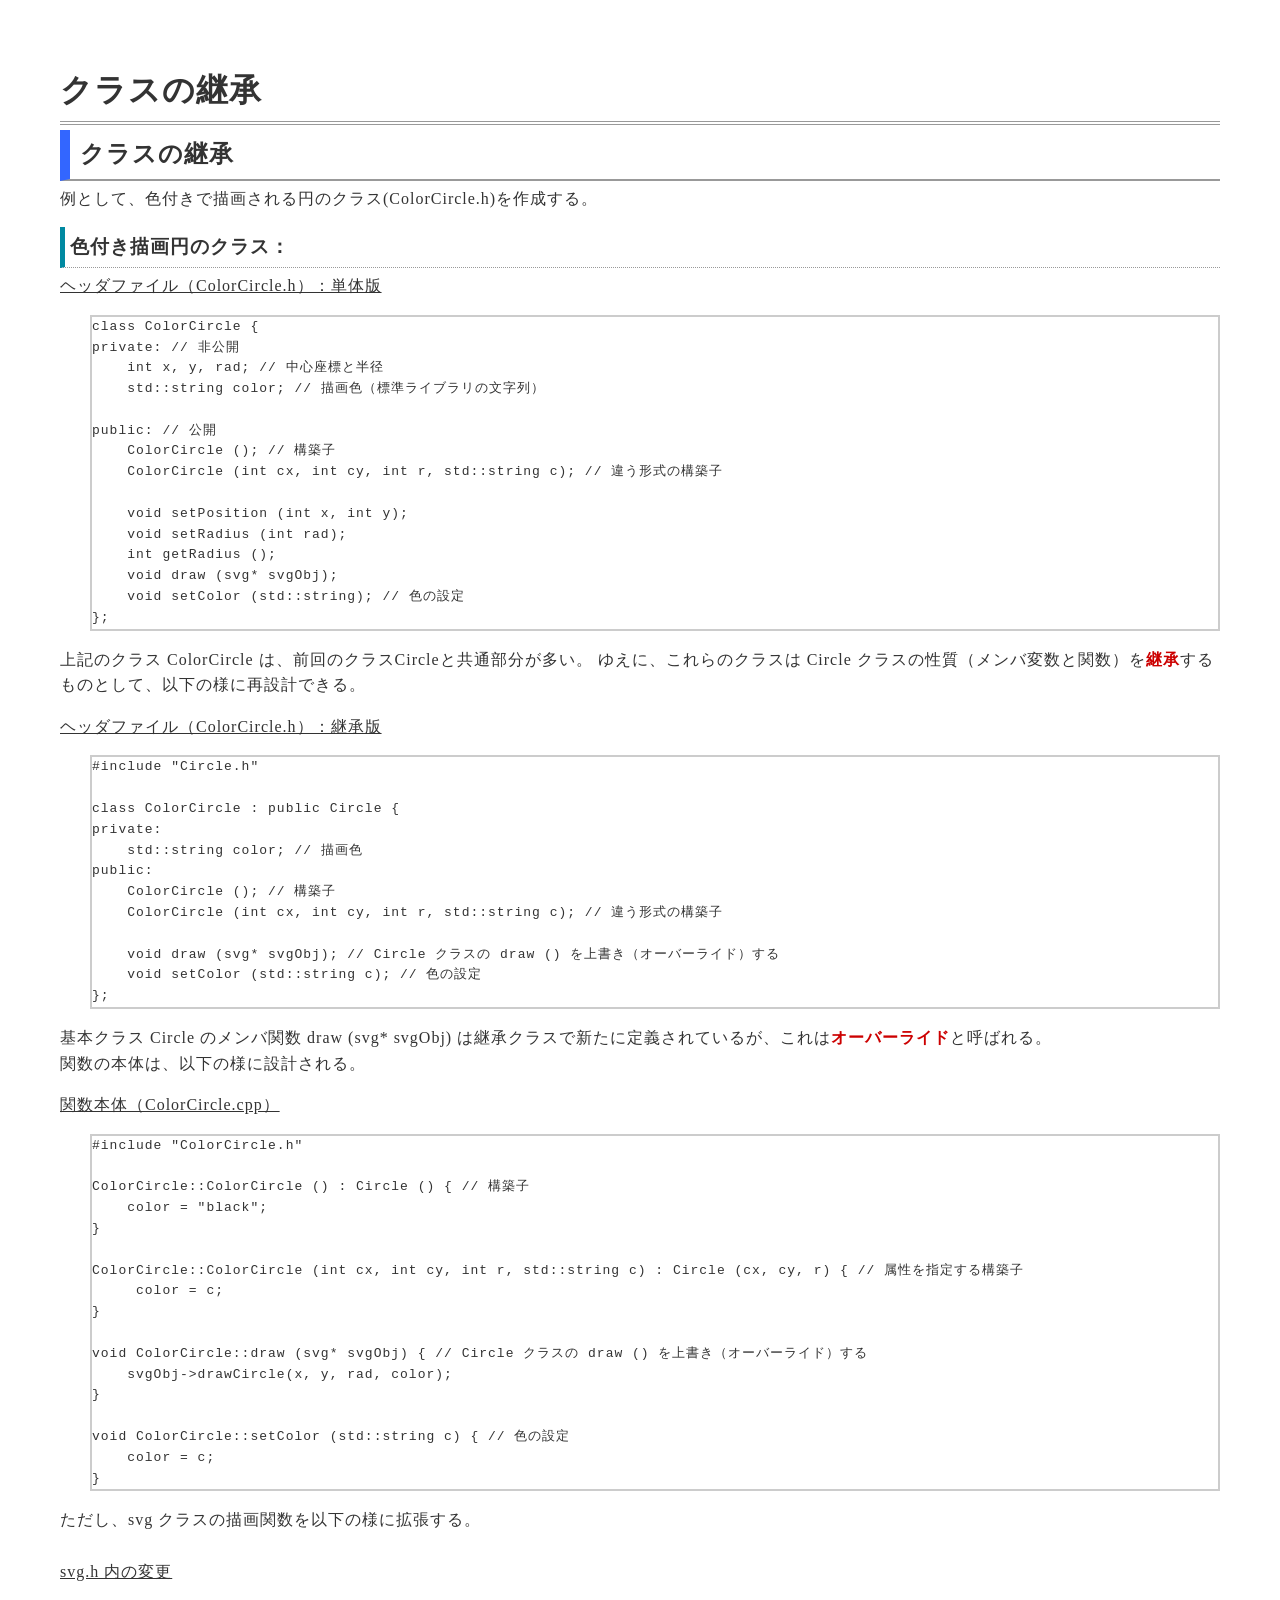
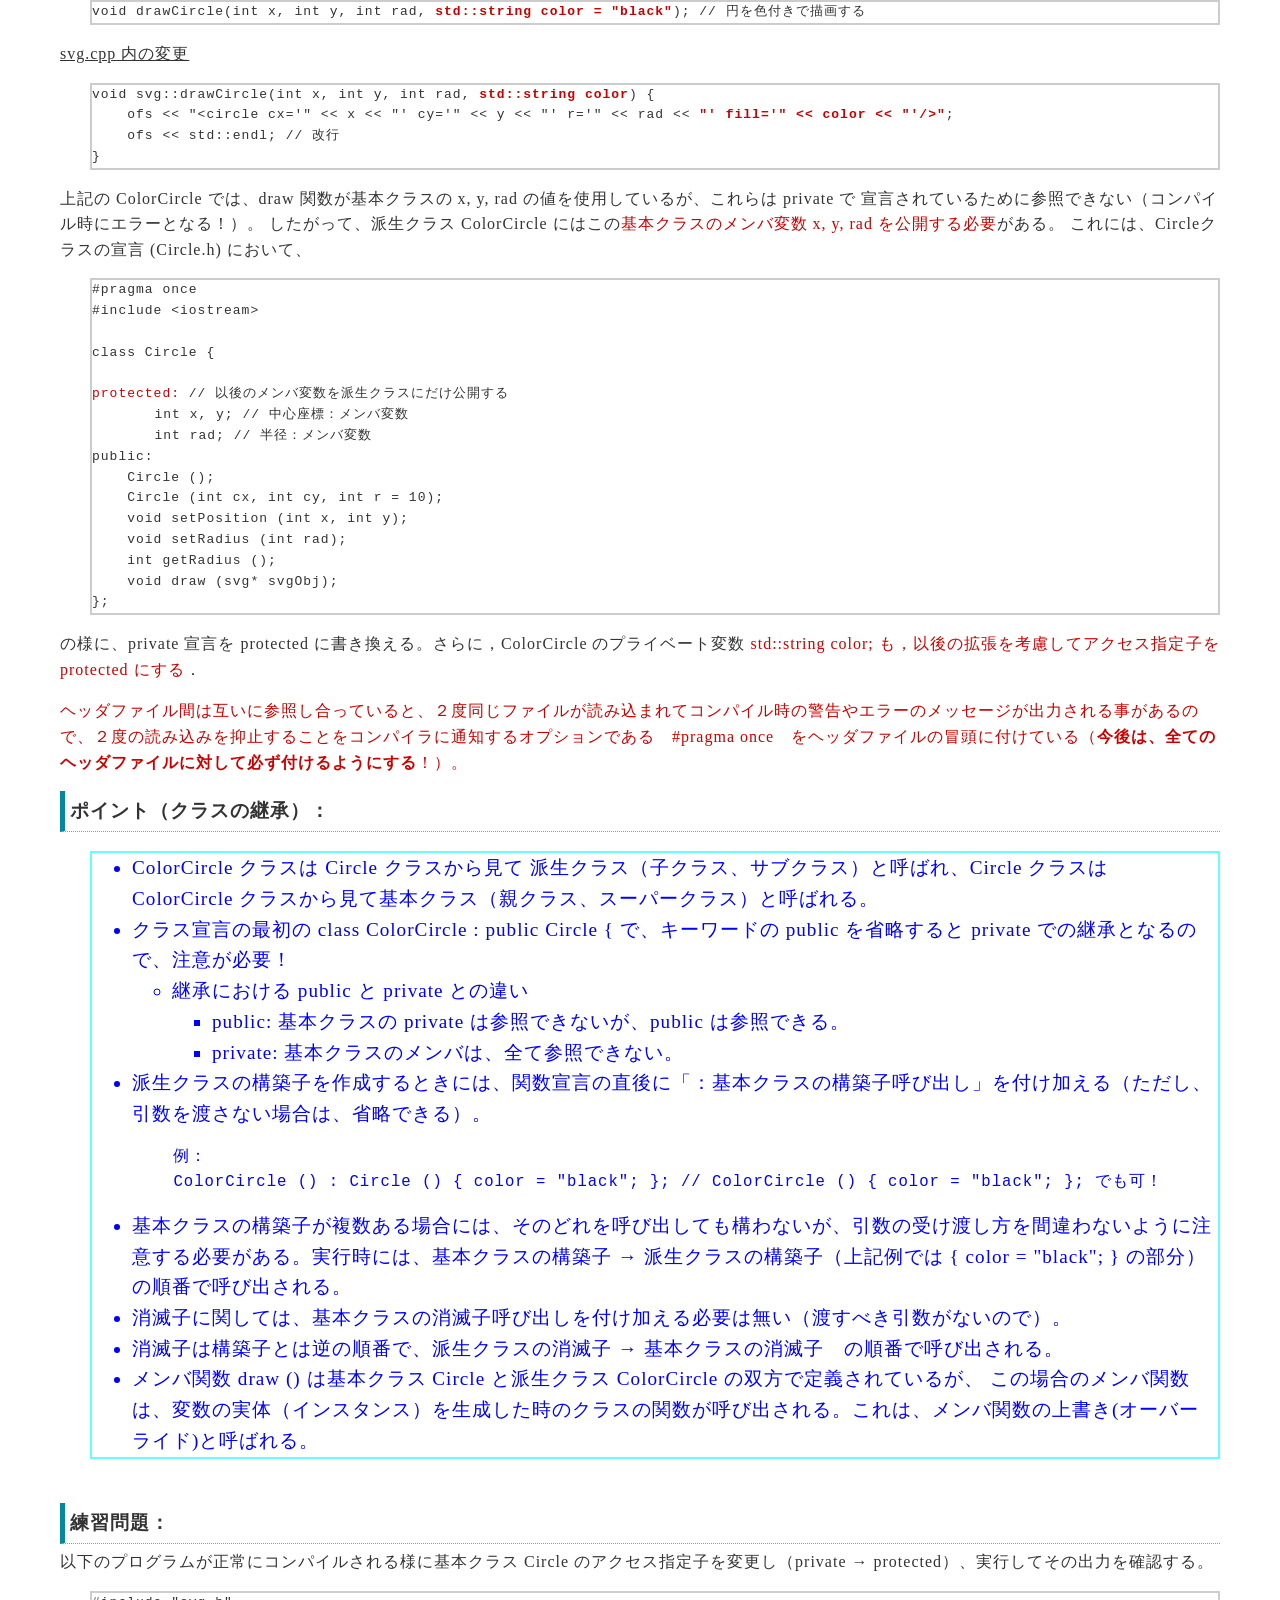
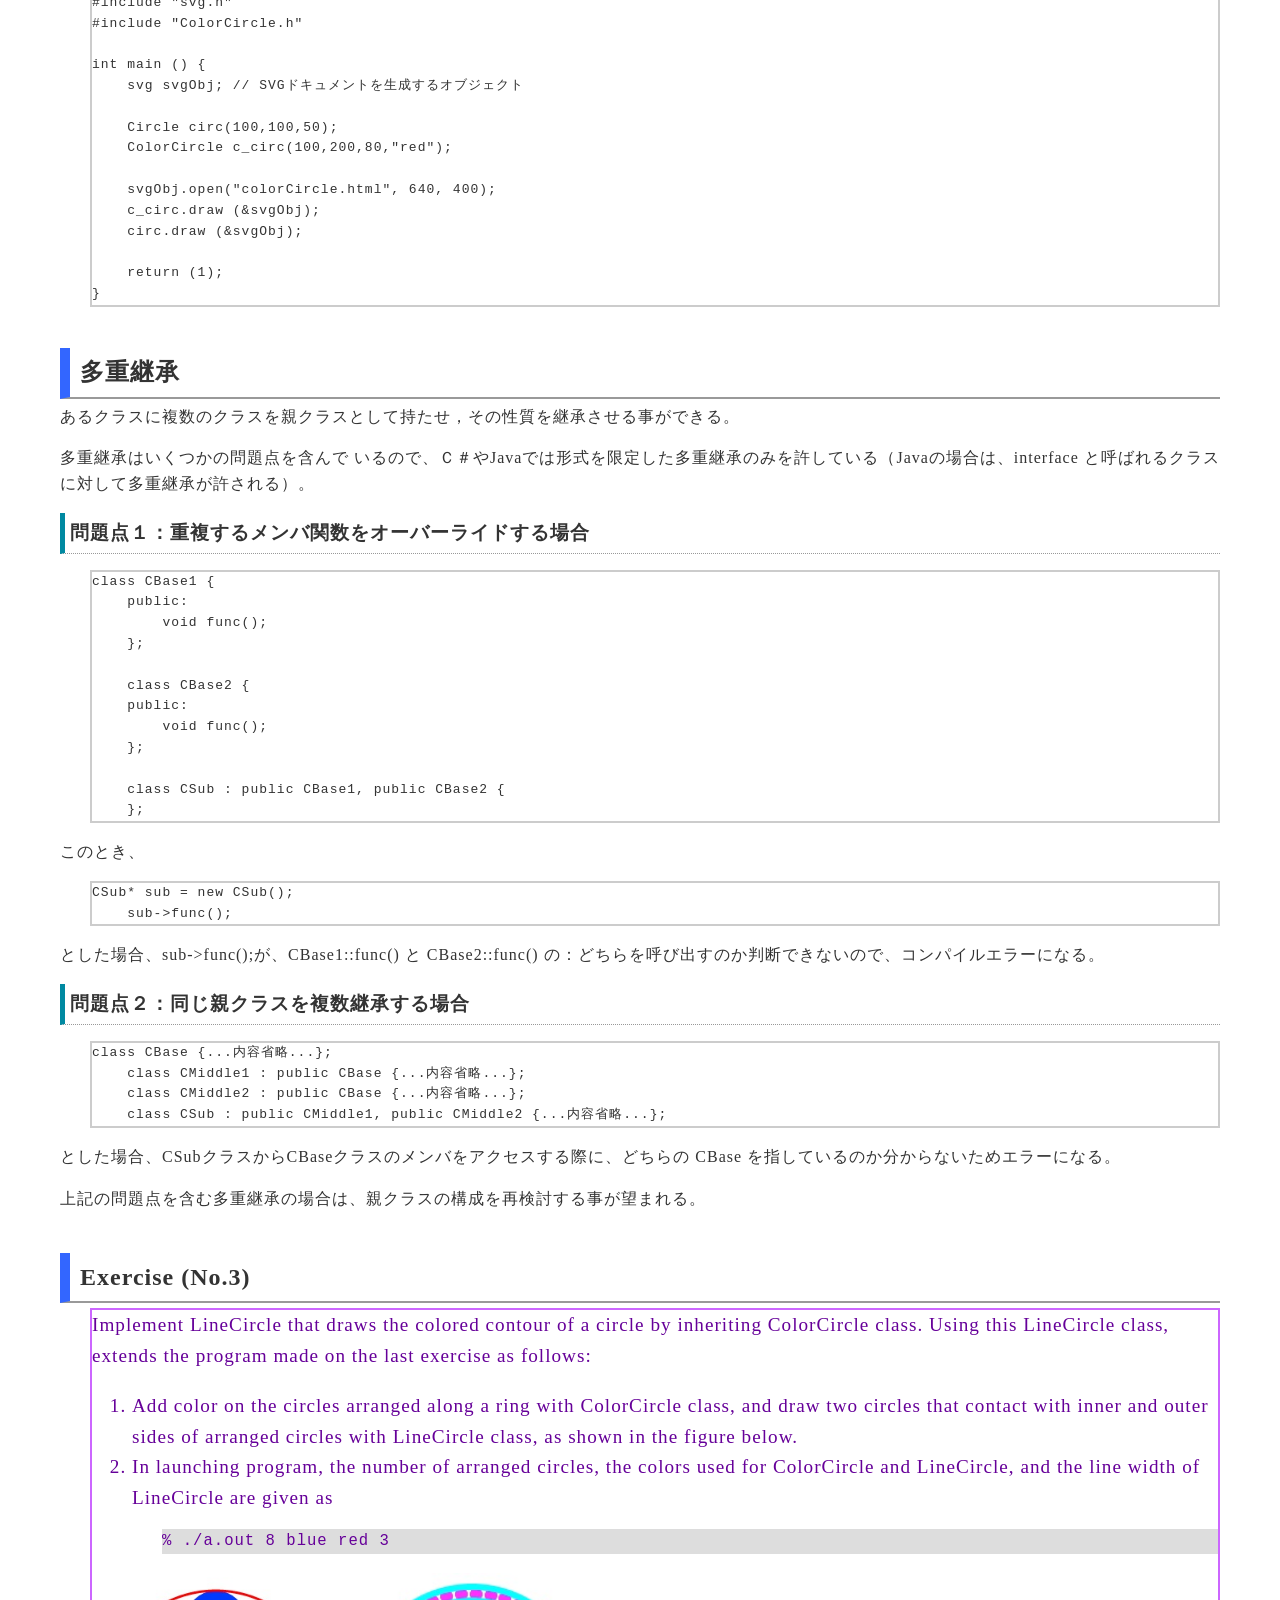
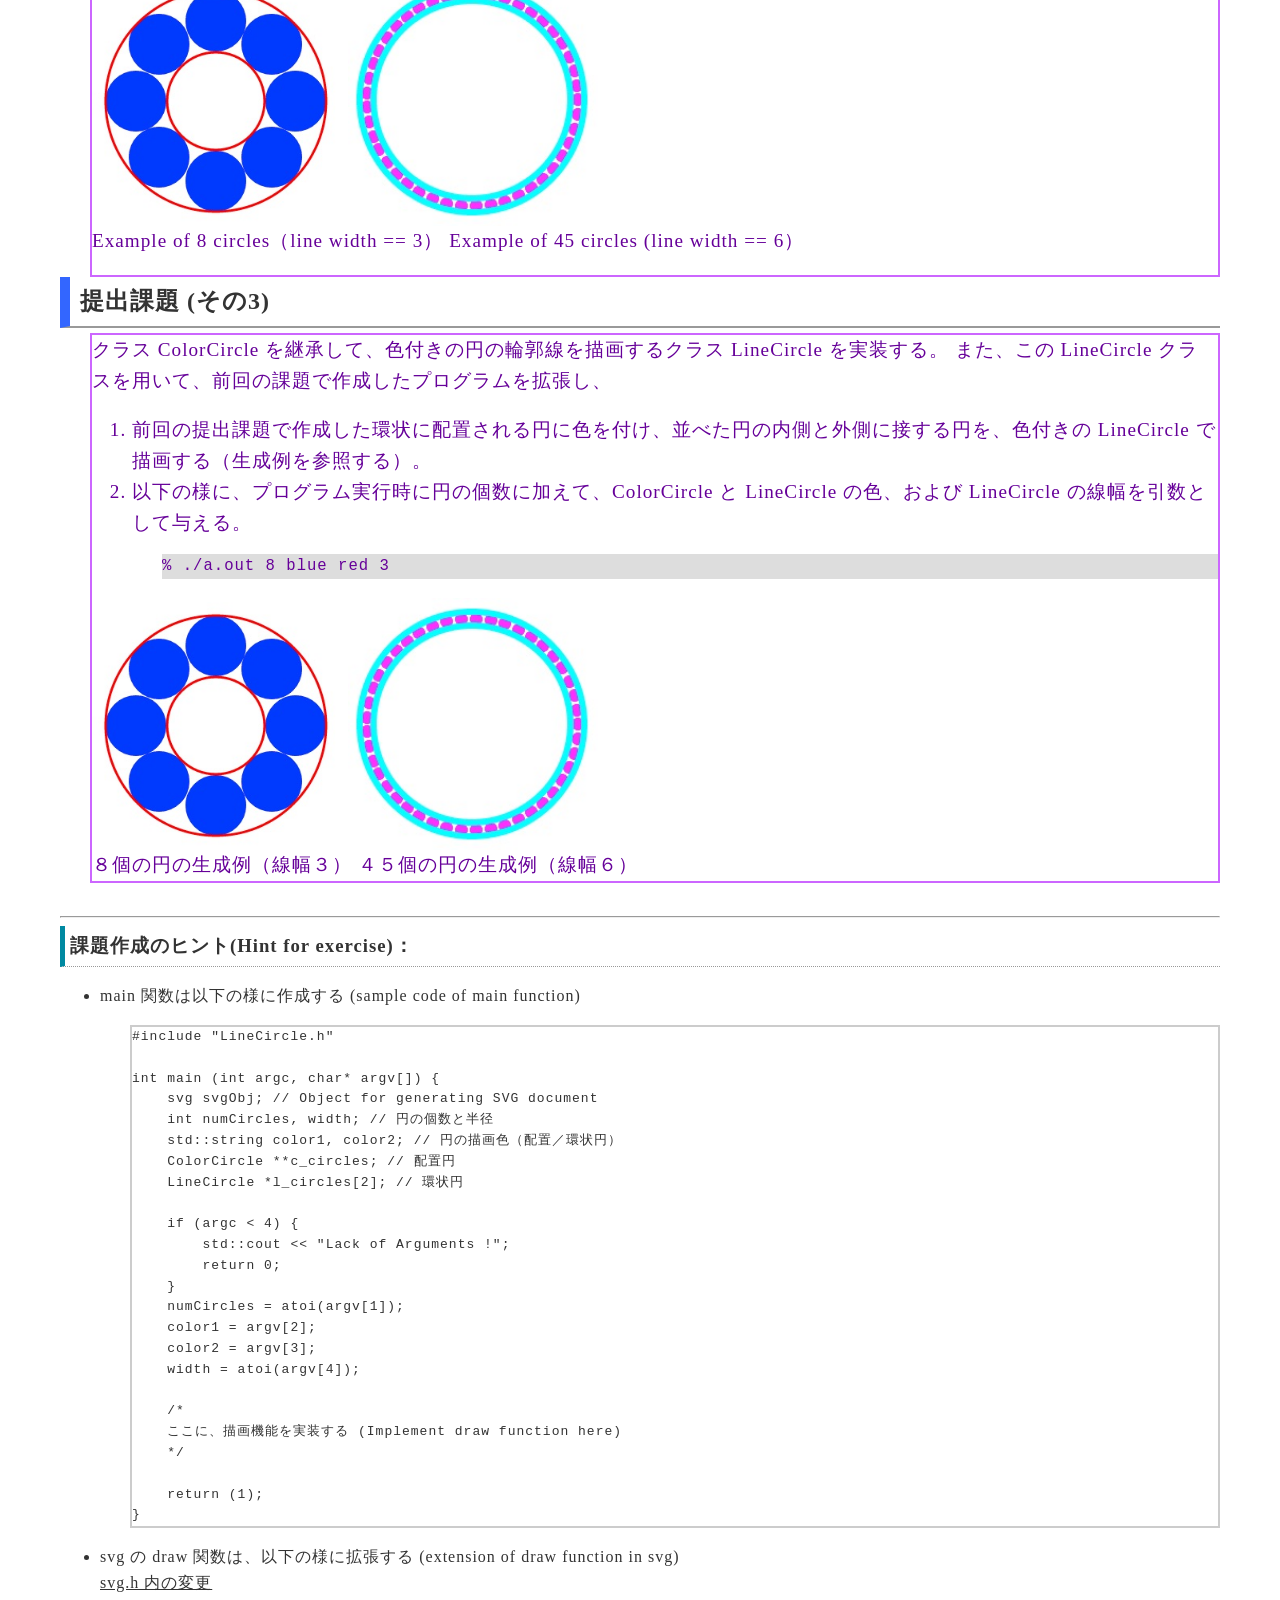
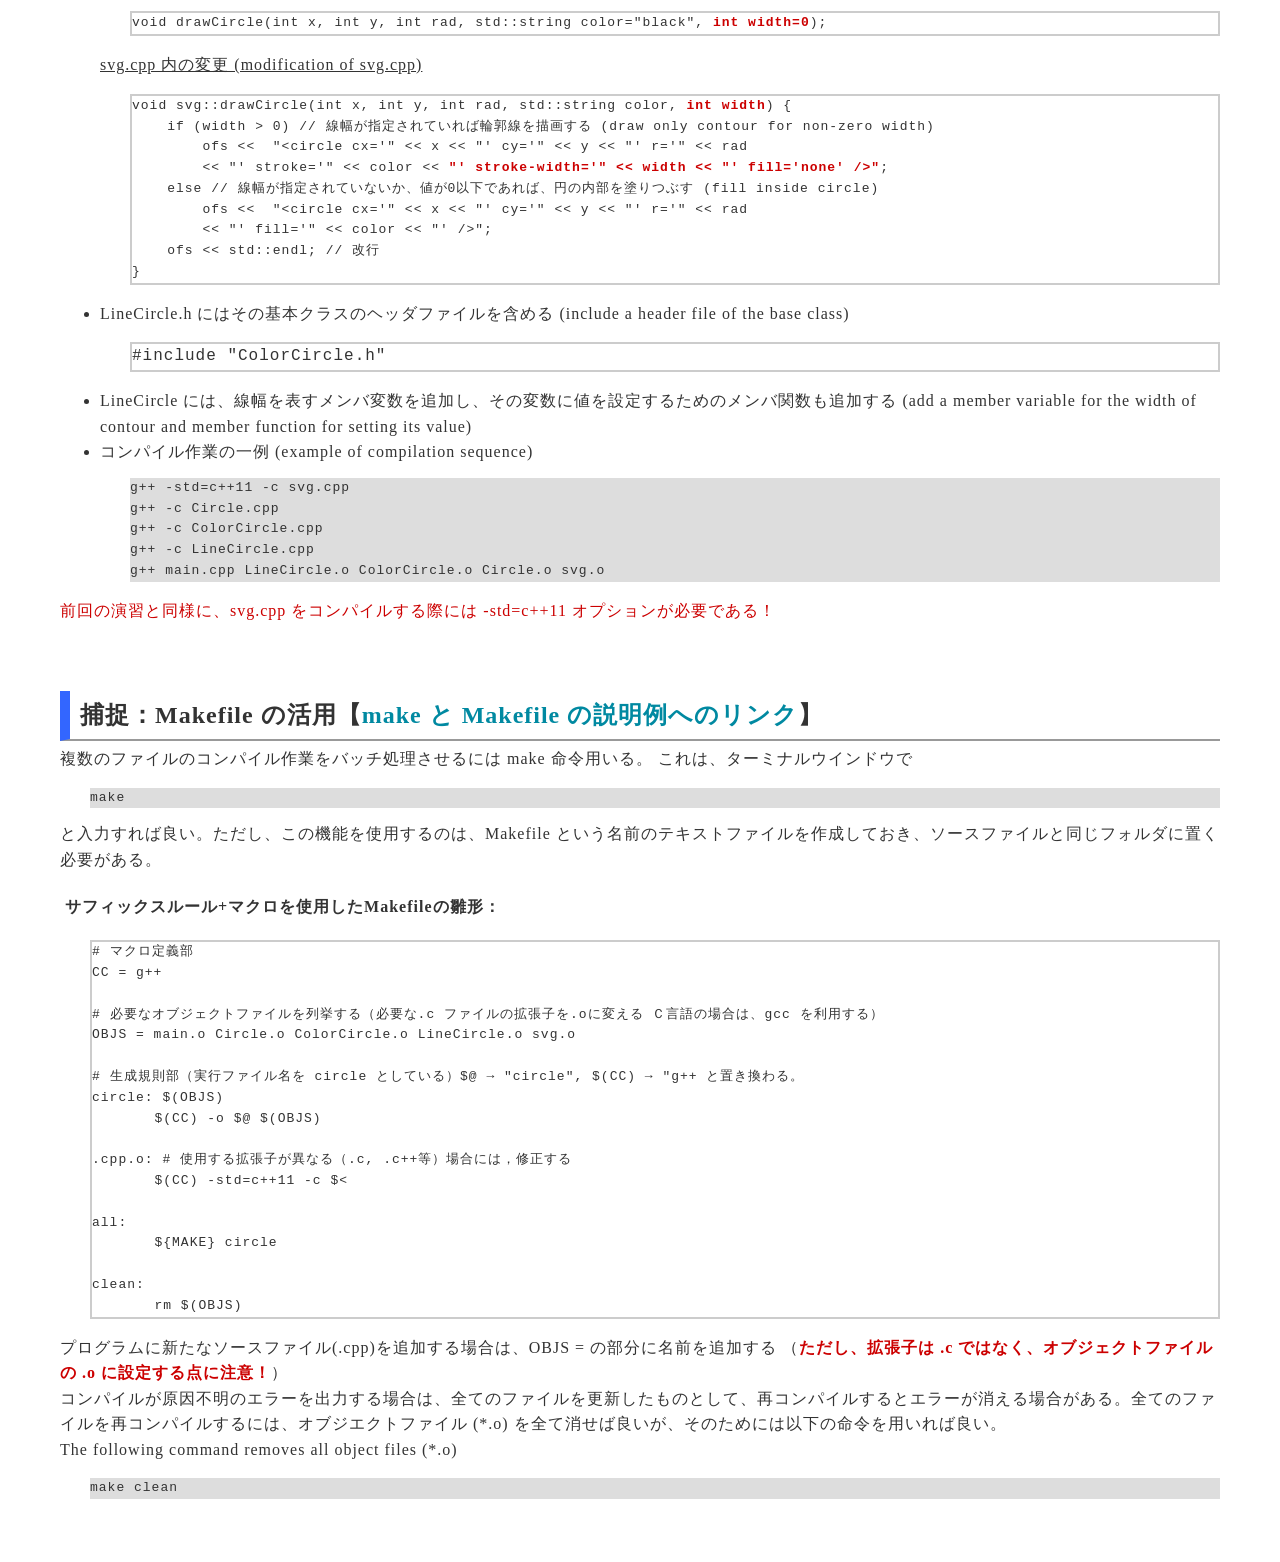
<file: slides-and-exercises-20250603/3-inheritance.html>
<!DOCTYPE HTML PUBLIC "-//W3C//DTD HTML 4.01 Transitional//EN" "http://www.w3.org/TR/html4/loose.dtd">

<html>
<head>
<meta http-equiv="Content-Type" content="text/html; charset=UTF-8" />
<title>クラスの継承</title>
<link rel="stylesheet" href="common.css" type="text/css" />
<link rel="stylesheet" href="style.css" type="text/css" />
</head>

<body>
<div id="main">

<h1>クラスの継承</h1>
  
<h2>クラスの継承</h2>  
  <p>例として、色付きで描画される円のクラス(ColorCircle.h)を作成する。  </p>
  <h3>色付き描画円のクラス： </h3>
<u>ヘッダファイル（ColorCircle.h）：単体版</u>
<pre class="SourceCode">
<code>class ColorCircle {
private: // 非公開
    int x, y, rad; // 中心座標と半径
    std::string color; // 描画色（標準ライブラリの文字列）

public: // 公開
    ColorCircle (); // 構築子
    ColorCircle (int cx, int cy, int r, std::string c); // 違う形式の構築子

    void setPosition (int x, int y);
    void setRadius (int rad);
    int getRadius ();
    void draw (svg* svgObj);
    void setColor (std::string); // 色の設定
};</code>
</pre>

<p>
上記のクラス ColorCircle は、前回のクラスCircleと共通部分が多い。
ゆえに、これらのクラスは Circle クラスの性質（メンバ変数と関数）を<b class="innerCaution">継承</b>する
ものとして、以下の様に再設計できる。</p>

<u>ヘッダファイル（ColorCircle.h）：継承版</u>
<pre class="SourceCode">
<code>#include "Circle.h"

class ColorCircle : public Circle {
private:
    std::string color; // 描画色
public:
    ColorCircle (); // 構築子
    ColorCircle (int cx, int cy, int r, std::string c); // 違う形式の構築子

    void draw (svg* svgObj); // Circle クラスの draw () を上書き（オーバーライド）する
    void setColor (std::string c); // 色の設定
};</code>
</pre>

<p>基本クラス Circle のメンバ関数 draw (svg* svgObj) は継承クラスで新たに定義されているが、これは<b class="innerCaution">オーバーライド</b>と呼ばれる。<br>
関数の本体は、以下の様に設計される。
</p>
<u>関数本体（ColorCircle.cpp）</u>
<pre class="SourceCode">
<code>#include "ColorCircle.h"

ColorCircle::ColorCircle () : Circle () { // 構築子
    color = "black";
}

ColorCircle::ColorCircle (int cx, int cy, int r, std::string c) : Circle (cx, cy, r) { // 属性を指定する構築子
     color = c;
}

void ColorCircle::draw (svg* svgObj) { // Circle クラスの draw () を上書き（オーバーライド）する
    svgObj->drawCircle(x, y, rad, color);
} 

void ColorCircle::setColor (std::string c) { // 色の設定
    color = c;
}</code>
</pre>

ただし、svg クラスの描画関数を以下の様に拡張する。<br><br>
<u>svg.h 内の変更</u>
    <pre class="SourceCode"><code>void drawCircle(int x, int y, int rad, <b class="innerCaution">std::string color = "black"</b>); // 円を色付きで描画する</code></pre>

<u>svg.cpp 内の変更</u>
<pre class="SourceCode">
<code>void svg::drawCircle(int x, int y, int rad, <b class="innerCaution">std::string color</b>) {
    ofs &lt;&lt; "&lt;circle cx='" &lt;&lt; x &lt;&lt; "' cy='" &lt;&lt; y &lt;&lt; "' r='" &lt;&lt; rad &lt;&lt; <b class="innerCaution">"' fill='" &lt;&lt; color &lt;&lt; "'/&gt;"</b>;
    ofs &lt;&lt; std::endl; // 改行
}
</code></pre>
<p>上記の ColorCircle では、draw 関数が基本クラスの x, y, rad の値を使用しているが、これらは private で
宣言されているために参照できない（コンパイル時にエラーとなる！）。
したがって、派生クラス ColorCircle にはこの<span class="innerCaution">基本クラスのメンバ変数 x, y, rad を公開する必要</span>がある。
これには、Circleクラスの宣言 (Circle.h) において、</p>

<pre class="SourceCode"><code>#pragma once
#include &lt;iostream&gt;

class Circle {

<span class="innerCaution">protected:</span> // 以後のメンバ変数を派生クラスにだけ公開する
	int x, y; // 中心座標：メンバ変数
	int rad; // 半径：メンバ変数
public:
    Circle ();
    Circle (int cx, int cy, int r = 10);
    void setPosition (int x, int y);
    void setRadius (int rad);
    int getRadius ();
    void draw (svg* svgObj);
};</code>
</pre>
<p>の様に、private 宣言を protected に書き換える。さらに，ColorCircle のプライベート変数 <span class="innerCaution">std::string color; も，以後の拡張を考慮してアクセス指定子を protected にする</span>．</p>
<p class="innerCaution">
ヘッダファイル間は互いに参照し合っていると、２度同じファイルが読み込まれてコンパイル時の警告やエラーのメッセージが出力される事があるので、２度の読み込みを抑止することをコンパイラに通知するオプションである　#pragma once　をヘッダファイルの冒頭に付けている（<b>今後は、全てのヘッダファイルに対して必ず付けるようにする</b>！）。</p>

<h3>ポイント（クラスの継承）：</h3>
  <ul class="Point">
    <li>ColorCircle クラスは Circle クラスから見て 派生クラス（子クラス、サブクラス）と呼ばれ、Circle クラスは　ColorCircle クラスから見て基本クラス（親クラス、スーパークラス）と呼ばれる。</li>
    <li>クラス宣言の最初の class ColorCircle : public Circle { で、キーワードの public を省略すると private での継承となるので、注意が必要！</li>
      <ul>
        <li>継承における public と private との違い
          <ul>
            <li>public: 基本クラスの private は参照できないが、public は参照できる。</li>
            <li>private: 基本クラスのメンバは、全て参照できない。 </li>
          </ul>
        </li>
      </ul>
  <li>派生クラスの構築子を作成するときには、関数宣言の直後に「：基本クラスの構築子呼び出し」を付け加える（ただし、引数を渡さない場合は、省略できる）。
  <pre>
    例：
    ColorCircle () : Circle () { color = "black"; }; // ColorCircle () { color = "black"; }; でも可！
</pre></li>
  <li>基本クラスの構築子が複数ある場合には、そのどれを呼び出しても構わないが、引数の受け渡し方を間違わないように注意する必要がある。実行時には、基本クラスの構築子 → 派生クラスの構築子（上記例では { color = "black"; } の部分）の順番で呼び出される。    </li>
  <li>消滅子に関しては、基本クラスの消滅子呼び出しを付け加える必要は無い（渡すべき引数がないので）。    </li>
  <li>消滅子は構築子とは逆の順番で、派生クラスの消滅子 → 基本クラスの消滅子　の順番で呼び出される。</li>
  <li>メンバ関数 draw () は基本クラス Circle と派生クラス ColorCircle の双方で定義されているが、
    この場合のメンバ関数は、変数の実体（インスタンス）を生成した時のクラスの関数が呼び出される。これは、メンバ関数の上書き(オーバーライド)と呼ばれる。
    </li>
</ul>
<br/>

<h3>練習問題：</h3>
<p>
以下のプログラムが正常にコンパイルされる様に基本クラス Circle のアクセス指定子を変更し（private → protected）、実行してその出力を確認する。

<pre class="SourceCode">
<code>#include "svg.h"
#include "ColorCircle.h"

int main () {
    svg svgObj; // SVGドキュメントを生成するオブジェクト

    Circle circ(100,100,50);
    ColorCircle c_circ(100,200,80,"red");

    svgObj.open("colorCircle.html", 640, 400);
    c_circ.draw (&amp;svgObj);
    circ.draw (&amp;svgObj);

    return (1);
}</code>
</pre>
<br>
<h2>多重継承</h2>
<p>あるクラスに複数のクラスを親クラスとして持たせ，その性質を継承させる事ができる。</p>
<p>多重継承はいくつかの問題点を含んで
いるので、Ｃ＃やJavaでは形式を限定した多重継承のみを許している（Javaの場合は、interface と呼ばれるクラスに対して多重継承が許される）。</p>

<h3>問題点１：重複するメンバ関数をオーバーライドする場合</h3>
<pre class="SourceCode">
<code>class CBase1 {
    public:
        void func();
    };
    
    class CBase2 {
    public:
        void func();
    };
    
    class CSub : public CBase1, public CBase2 {
    };</code>
</pre>
<p>このとき、</p>
<pre class="SourceCode">
<code>CSub* sub = new CSub();
    sub->func();</code>
</pre>
<p>とした場合、sub->func();が、CBase1::func() と CBase2::func() の：どちらを呼び出すのか判断できないので、コンパイルエラーになる。</p>

<h3>問題点２：同じ親クラスを複数継承する場合</h3>
<pre class="SourceCode">
<code>class CBase {...内容省略...};
    class CMiddle1 : public CBase {...内容省略...};
    class CMiddle2 : public CBase {...内容省略...};
    class CSub : public CMiddle1, public CMiddle2 {...内容省略...};</code>
</pre>
<p>とした場合、CSubクラスからCBaseクラスのメンバをアクセスする際に、どちらの CBase を指しているのか分からないためエラーになる。</p>

<p>上記の問題点を含む多重継承の場合は、親クラスの構成を再検討する事が望まれる。</p>

<br/>

<h2>Exercise (No.3)</h2>
<div class="Exercise">
<p>
Implement LineCircle that draws the colored contour of a circle by inheriting ColorCircle class.
Using this LineCircle class, extends the program made on the last exercise as follows:</p>
<ol>
<li>Add color on the circles arranged along a ring with ColorCircle class, and draw two circles that contact with inner and outer sides of arranged circles with LineCircle class, as shown in the figure below.</li>
<li>In launching program, the number of arranged circles, the colors used for ColorCircle and LineCircle, and the line width of LineCircle are given as
<pre class="CommandLine"><code>% ./a.out 8 blue red 3</code></pre>
</li>
</ol>
<img src="colorCirc8.jpg" width="250"> <img src="colorCirc45.jpg" width="250"><br>
Example of 8 circles（line width == 3） Example of 45 circles (line width == 6）
<br>
 
</p>
</div>

<h2>提出課題 (その3)</h2>
<div class="Exercise">
<p>
クラス ColorCircle を継承して、色付きの円の輪郭線を描画するクラス LineCircle を実装する。 また、この LineCircle クラスを用いて、前回の課題で作成したプログラムを拡張し、</p>
<ol>
   <li>前回の提出課題で作成した環状に配置される円に色を付け、並べた円の内側と外側に接する円を、色付きの LineCircle で描画する（生成例を参照する）。</li>
    <li>以下の様に、プログラム実行時に円の個数に加えて、ColorCircle と LineCircle の色、および LineCircle の線幅を引数として与える。
        <pre class="CommandLine"><code>% ./a.out 8 blue red 3</code></pre>
    </li>
</ol>
<img src="colorCirc8.jpg" width="250"> <img src="colorCirc45.jpg" width="250"><br>
８個の円の生成例（線幅３） ４５個の円の生成例（線幅６）
<br>
</div>
<br>
<hr>
<h3>課題作成のヒント(Hint for exercise)：</h3>
<ul>
<li>main 関数は以下の様に作成する (sample code of main function)
<pre class="SourceCode">
<code>#include "LineCircle.h"

int main (int argc, char* argv[]) {
    svg svgObj; // Object for generating SVG document
    int numCircles, width; // 円の個数と半径  
    std::string color1, color2; // 円の描画色（配置／環状円）
    ColorCircle **c_circles; // 配置円
    LineCircle *l_circles[2]; // 環状円
    
    if (argc &lt; 4) {
        std::cout &lt;&lt; "Lack of Arguments !";
        return 0;
    }
    numCircles = atoi(argv[1]);
    color1 = argv[2];
    color2 = argv[3];
    width = atoi(argv[4]);
   
    /*
    ここに、描画機能を実装する (Implement draw function here)
    */

    return (1);
}</code>
</pre></li>
<li>svg の draw 関数は、以下の様に拡張する (extension of draw function in svg)
<br>
<u>svg.h 内の変更</u>

<pre class="SourceCode">
<code>void drawCircle(int x, int y, int rad, std::string color="black", <b class="innerCaution">int width=0</b>);</code></pre>

<u>svg.cpp 内の変更 (modification of svg.cpp)</u>
<pre class="SourceCode"><code>void svg::drawCircle(int x, int y, int rad, std::string color, <b class="innerCaution">int width</b>) {
    if (width > 0) // 線幅が指定されていれば輪郭線を描画する (draw only contour for non-zero width)
        ofs &lt;&lt;  "&lt;circle cx='" &lt;&lt; x &lt;&lt; "' cy='" &lt;&lt; y &lt;&lt; "' r='" &lt;&lt; rad
        &lt;&lt; "' stroke='" &lt;&lt; color &lt;&lt; <b class="innerCaution">"' stroke-width='" &lt;&lt; width &lt;&lt; "' fill='none' /&gt;"</b>;
    else // 線幅が指定されていないか、値が0以下であれば、円の内部を塗りつぶす (fill inside circle) 
        ofs &lt;&lt;  "&lt;circle cx='" &lt;&lt; x &lt;&lt; "' cy='" &lt;&lt; y &lt;&lt; "' r='" &lt;&lt; rad
        &lt;&lt; "' fill='" &lt;&lt; color &lt;&lt; "' /&gt;";
    ofs &lt;&lt; std::endl; // 改行
}
</code></pre>
    
</li>
<li>LineCircle.h にはその基本クラスのヘッダファイルを含める (include a header file of the base class)
<pre class="SourceCode">
#include "ColorCircle.h"
</pre>
</li>
<li>LineCircle には、線幅を表すメンバ変数を追加し、その変数に値を設定するためのメンバ関数も追加する
(add a member variable for the width of contour and member function for setting its value) </li>
<li>コンパイル作業の一例 (example of compilation sequence)
<pre class="CommandLine">
g++ -std=c++11 -c svg.cpp
g++ -c Circle.cpp
g++ -c ColorCircle.cpp
g++ -c LineCircle.cpp
g++ main.cpp LineCircle.o ColorCircle.o Circle.o svg.o</pre>
</li>
</ul>

<p class="Caution">
前回の演習と同様に、svg.cpp をコンパイルする際には -std=c++11 オプションが必要である！
</p>

<br><br>
<h2>捕捉：Makefile の活用【<a href="http://lagendra.s.kanazawa-u.ac.jp/ogurisu/manuals/make-intro/index.html">make と Makefile の説明例へのリンク</a>】</h2>
<p>
複数のファイルのコンパイル作業をバッチ処理させるには make 命令用いる。
これは、ターミナルウインドウで
<pre class="CommandLine">
make
</pre>
と入力すれば良い。ただし、この機能を使用するのは、Makefile という名前のテキストファイルを作成しておき、ソースファイルと同じフォルダに置く必要がある。
</p>
<h4>サフィックスルール+マクロを使用したMakefileの雛形：</h4>
<pre class="SourceCode"><code># マクロ定義部
CC = g++
 
# 必要なオブジェクトファイルを列挙する（必要な.c ファイルの拡張子を.oに変える Ｃ言語の場合は、gcc を利用する）
OBJS = main.o Circle.o ColorCircle.o LineCircle.o svg.o

# 生成規則部（実行ファイル名を circle としている）$@ → "circle", $(CC) → "g++ と置き換わる。
circle: $(OBJS)
	$(CC) -o $@ $(OBJS)

.cpp.o: # 使用する拡張子が異なる（.c, .c++等）場合には，修正する
	$(CC) -std=c++11 -c $&lt;

all:
	${MAKE} circle

clean:
	rm $(OBJS)
</code></pre>
<p>
プログラムに新たなソースファイル(.cpp)を追加する場合は、OBJS = の部分に名前を追加する
（<b class="innerCaution">ただし、拡張子は .c ではなく、オブジェクトファイルの .o に設定する点に注意！</b>）
<br />
コンパイルが原因不明のエラーを出力する場合は、全てのファイルを更新したものとして、再コンパイルするとエラーが消える場合がある。全てのファイルを再コンパイルするには、オブジエクトファイル (*.o) を全て消せば良いが、そのためには以下の命令を用いれば良い。
<br>The following command removes all object files (*.o)
</p>
<pre class="CommandLine">
make clean
</pre>
</div>
</body>
</html>
</file>
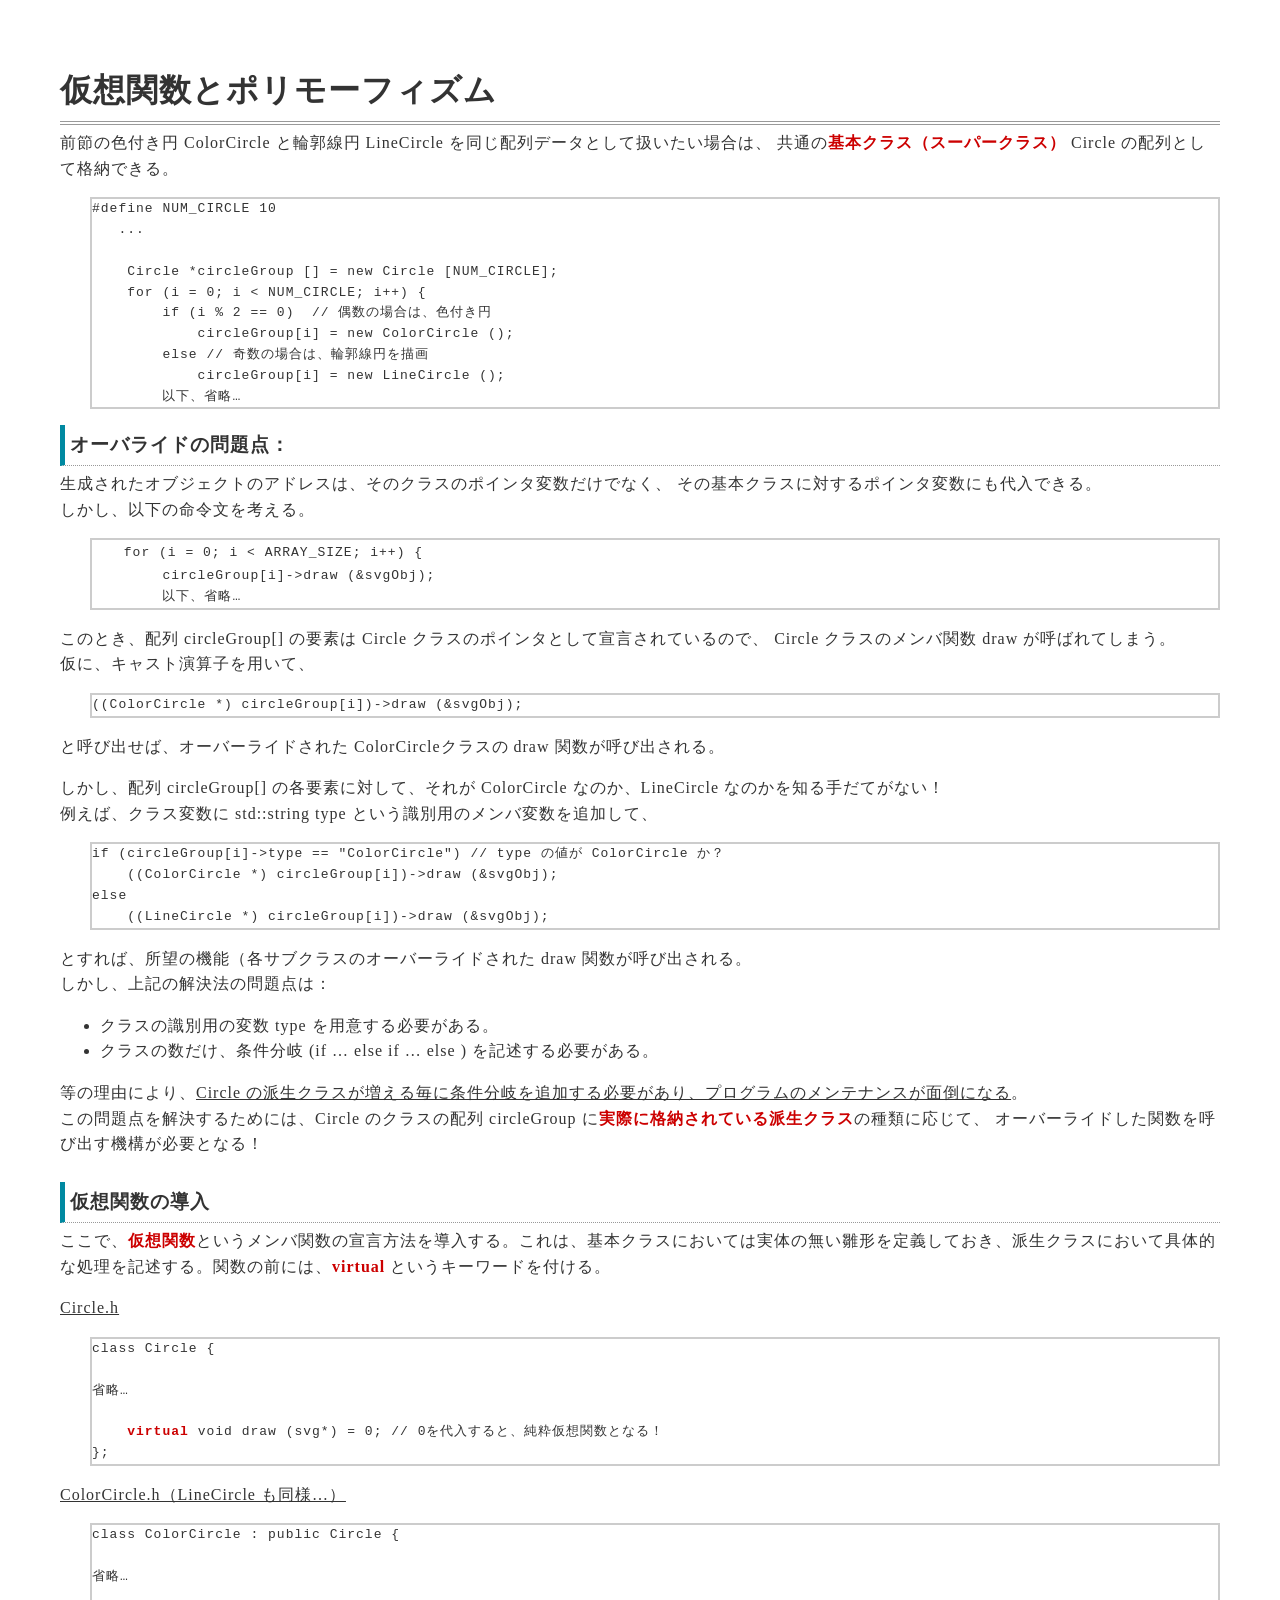
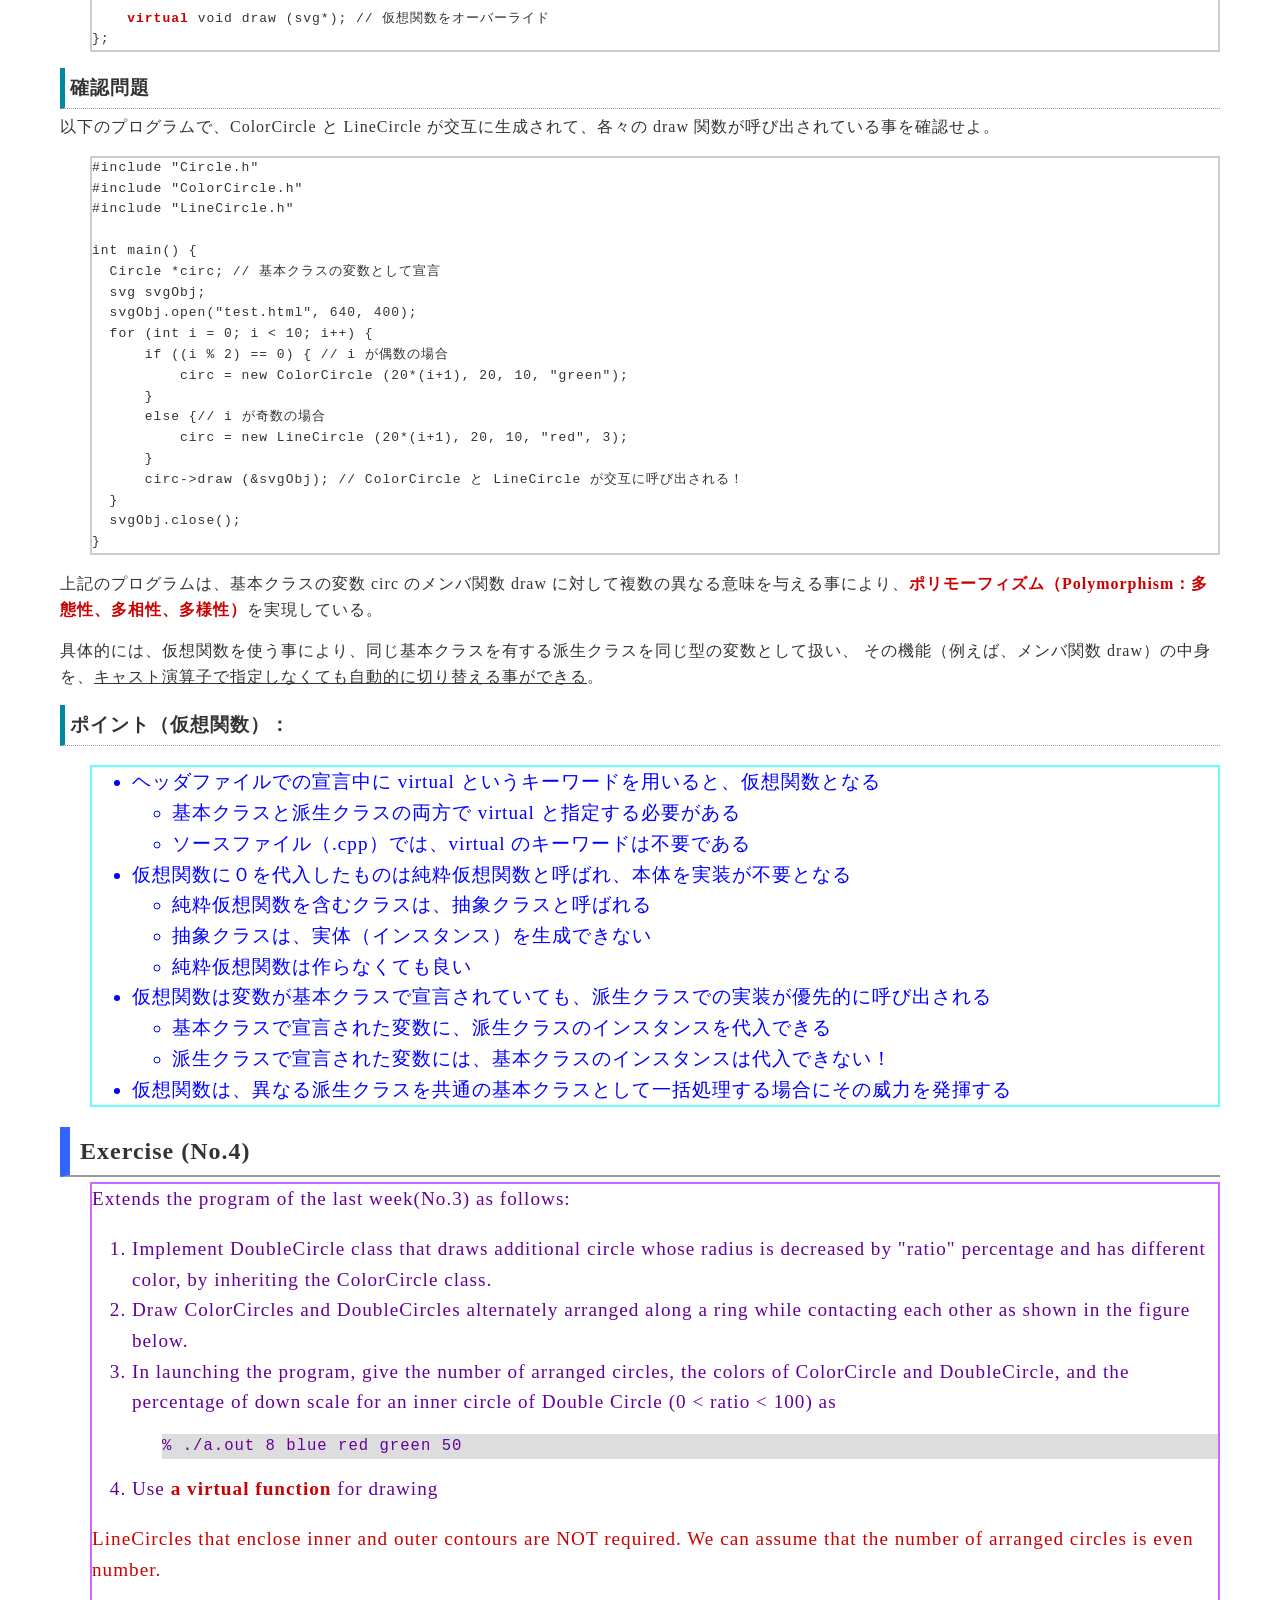
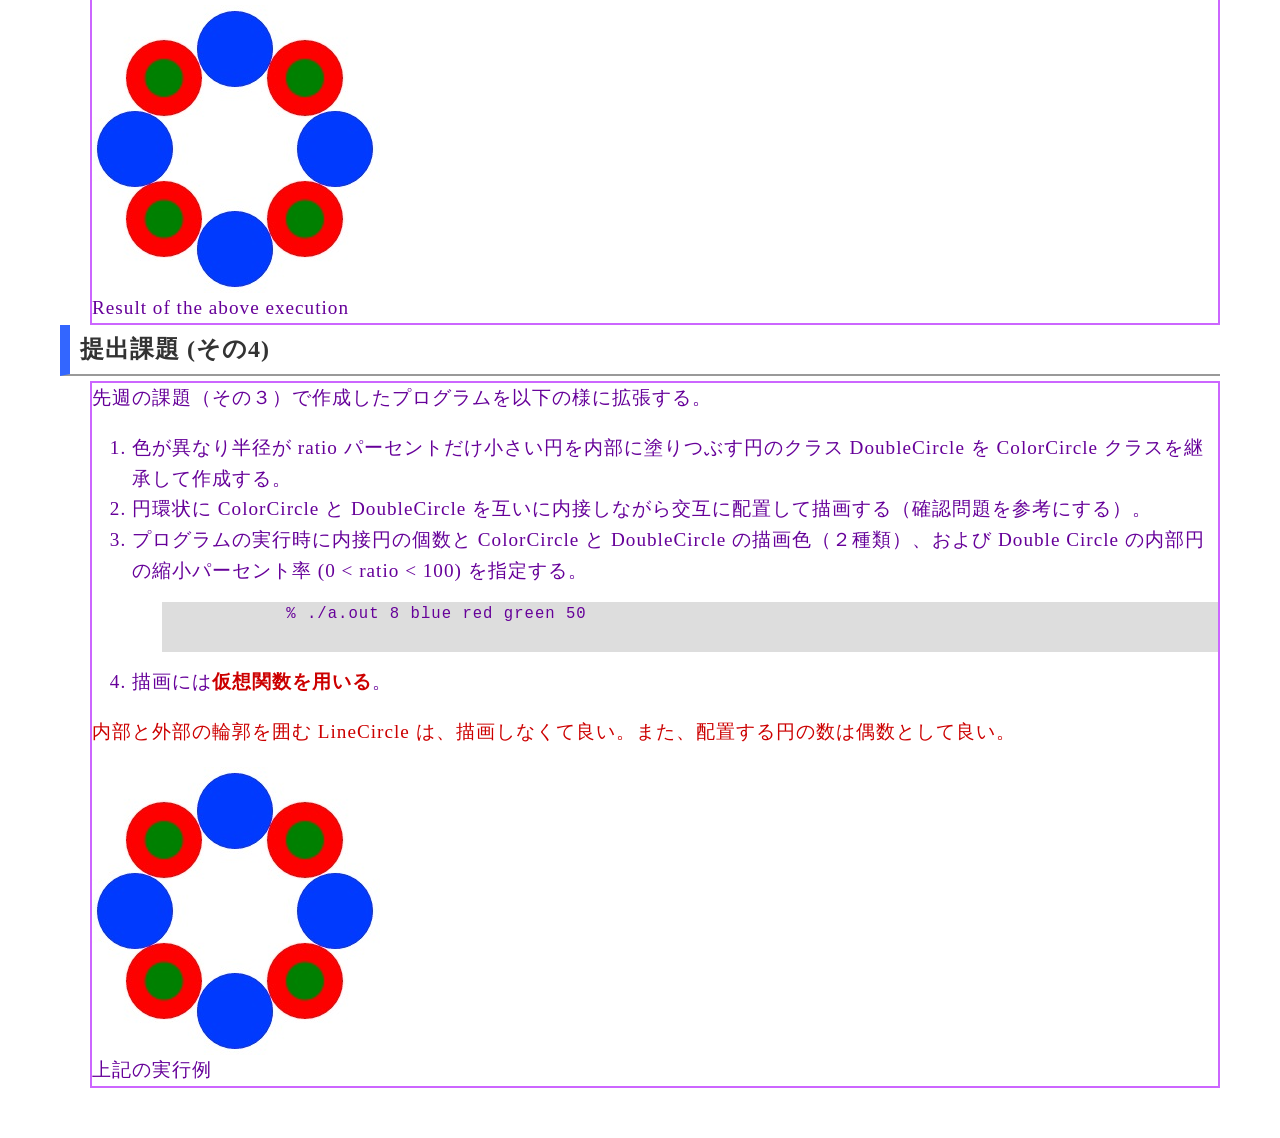
<file: slides-and-exercises-20250603/4-virtual.html>
<!DOCTYPE HTML PUBLIC "-//W3C//DTD HTML 4.01 Transitional//EN" "http://www.w3.org/TR/html4/loose.dtd">

<html>
<head>
<meta http-equiv="Content-Type" content="text/html; charset=UTF-8" />
<title>仮想関数とポリモーフィズム</title>
<link rel="stylesheet" href="common.css" type="text/css" />
<link rel="stylesheet" href="style.css" type="text/css" />
</head>

<body>
<div id="main">

<h1>仮想関数とポリモーフィズム</h1>
<p>
前節の色付き円 ColorCircle と輪郭線円 LineCircle を同じ配列データとして扱いたい場合は、
共通の<b class="innerCaution">基本クラス（スーパークラス）</b> Circle の配列として格納できる。
</p>
<pre class="SourceCode">
<code>#define NUM_CIRCLE 10
   ...
   
    Circle *circleGroup [] = new Circle [NUM_CIRCLE];
    for (i = 0; i &lt; NUM_CIRCLE; i++) {
        if (i % 2 == 0)  // 偶数の場合は、色付き円
            circleGroup[i] = new ColorCircle ();
        else // 奇数の場合は、輪郭線円を描画
            circleGroup[i] = new LineCircle ();
        以下、省略…
</code></pre>

<h3>オーバライドの問題点：</h3>
<p>生成されたオブジェクトのアドレスは、そのクラスのポインタ変数だけでなく、
その基本クラスに対するポインタ変数にも代入できる。<br />
しかし、以下の命令文を考える。</p>
<pre class="SourceCode">
   <code>for (i = 0; i &lt; ARRAY_SIZE; i++) {
        circleGroup[i]->draw (&amp;svgObj);
        以下、省略…
</code></pre>
<p>
このとき、配列 circleGroup[] の要素は Circle クラスのポインタとして宣言されているので、
Circle クラスのメンバ関数 draw が呼ばれてしまう。<br/>
仮に、キャスト演算子を用いて、</p>
<pre class="SourceCode">
<code>((ColorCircle *) circleGroup[i])->draw (&amp;svgObj);</code>
</pre>
<p>と呼び出せば、オーバーライドされた ColorCircleクラスの draw 関数が呼び出される。</p>
<p>
しかし、配列 circleGroup[] の各要素に対して、それが ColorCircle なのか、LineCircle なのかを知る手だてがない！<br />
例えば、クラス変数に std::string type という識別用のメンバ変数を追加して、</p>
<pre class="SourceCode">
<code>if (circleGroup[i]->type == "ColorCircle") // type の値が ColorCircle か？
    ((ColorCircle *) circleGroup[i])->draw (&amp;svgObj);
else
    ((LineCircle *) circleGroup[i])->draw (&amp;svgObj);</code>
</pre>
<p>
とすれば、所望の機能（各サブクラスのオーバーライドされた draw 関数が呼び出される。<br />
しかし、上記の解決法の問題点は：</p>
<ul>
  <li>クラスの識別用の変数 type を用意する必要がある。
  </li>
  <li>クラスの数だけ、条件分岐 (if … else if … else ) を記述する必要がある。
  </li>
  </ul>
等の理由により、<u>Circle の派生クラスが増える毎に条件分岐を追加する必要があり、プログラムのメンテナンスが面倒になる</u>。
<br /> この問題点を解決するためには、Circle のクラスの配列 circleGroup に<b class="innerCaution">実際に格納されている派生クラス</b>の種類に応じて、
オーバーライドした関数を呼び出す機構が必要となる！<br><br>
 
  <h3>仮想関数の導入</h3>
    <p>
    ここで、<b class="innerCaution">仮想関数</b>というメンバ関数の宣言方法を導入する。これは、基本クラスにおいては実体の無い雛形を定義しておき、派生クラスにおいて具体的な処理を記述する。関数の前には、<b class="innerCaution">virtual</b> というキーワードを付ける。</p>
    <u>Circle.h</u>
    <pre class="SourceCode">
<code>class Circle {

省略…

    <b class="innerCaution">virtual</b> void draw (svg*) = 0; // 0を代入すると、純粋仮想関数となる！
};</code></pre>
<u>ColorCircle.h（LineCircle も同様…）</u>
<pre class="SourceCode">
<code>class ColorCircle : public Circle {

省略…

    <b class="innerCaution">virtual</b> void draw (svg*); // 仮想関数をオーバーライド
};
</code></pre>

<h3>確認問題</h3>    
<p>以下のプログラムで、ColorCircle と LineCircle が交互に生成されて、各々の draw 関数が呼び出されている事を確認せよ。</p>
<pre class="SourceCode">
<code>#include "Circle.h"
#include "ColorCircle.h"
#include "LineCircle.h"

int main() {
  Circle *circ; // 基本クラスの変数として宣言
  svg svgObj;
  svgObj.open("test.html", 640, 400);
  for (int i = 0; i &lt; 10; i++) {
      if ((i % 2) == 0) { // i が偶数の場合
          circ = new ColorCircle (20*(i+1), 20, 10, "green");
      }
      else {// i が奇数の場合
          circ = new LineCircle (20*(i+1), 20, 10, "red", 3);
      }
      circ->draw (&svgObj); // ColorCircle と LineCircle が交互に呼び出される！
  }
  svgObj.close();
}</code>
</pre>

<p>上記のプログラムは、基本クラスの変数 circ のメンバ関数 draw に対して複数の異なる意味を与える事により、<b class="innerCaution">ポリモーフィズム（Polymorphism：多態性、多相性、多様性）</b>を実現している。</p>
<p>
具体的には、仮想関数を使う事により、同じ基本クラスを有する派生クラスを同じ型の変数として扱い、
その機能（例えば、メンバ関数 draw）の中身を、<u>キャスト演算子で指定しなくても自動的に切り替える事ができる</u>。</p>

<h3>ポイント（仮想関数）：</h3>
<ul class="Point">
    <li>ヘッダファイルでの宣言中に virtual というキーワードを用いると、仮想関数となる</li>
    <ul>
        <li>基本クラスと派生クラスの両方で virtual と指定する必要がある</li>
        <li>ソースファイル（.cpp）では、virtual のキーワードは不要である</li>
    </ul>
    <li>仮想関数に０を代入したものは純粋仮想関数と呼ばれ、本体を実装が不要となる</li>
    <ul>
        <li>純粋仮想関数を含むクラスは、抽象クラスと呼ばれる</li>
        <li>抽象クラスは、実体（インスタンス）を生成できない</li>
        <li>純粋仮想関数は作らなくても良い</li>
    </ul>
    <li>仮想関数は変数が基本クラスで宣言されていても、派生クラスでの実装が優先的に呼び出される</li>
    <ul>
    <li>基本クラスで宣言された変数に、派生クラスのインスタンスを代入できる</li>
    <li>派生クラスで宣言された変数には、基本クラスのインスタンスは代入できない！</li>
    </ul>
    <li>仮想関数は、異なる派生クラスを共通の基本クラスとして一括処理する場合にその威力を発揮する</li>
</ul>

<h2>Exercise (No.4)</h2>
<div class="Exercise">
<p>
Extends the program of the last week(No.3) as follows:
</p>
    <ol>
       <li>Implement DoubleCircle class that draws additional circle whose radius is decreased by "ratio" percentage and has different color, by inheriting the ColorCircle class.</li>
        <li>Draw ColorCircles and DoubleCircles alternately arranged along a ring while contacting each other as shown in the figure below.</li>
        <li>In launching the program, give the number of arranged circles, the colors of ColorCircle and DoubleCircle, and the percentage of down scale for an inner circle of Double Circle
(0 &lt; ratio &lt; 100) as
        <pre class="CommandLine"><code>% ./a.out 8 blue red green 50</code></pre>
        </li>
        <li>Use <b class="innerCaution">a virtual function</b> for drawing</li>
    </ol>
<p class="Caution">
LineCircles that enclose inner and outer contours are NOT required. We can assume that the number of arranged circles is even number.
</p>
<img src="virtualKadai.jpg"><br>
Result of the above execution 
</div>

<h2>提出課題 (その4)</h2>
<div class="Exercise">
<p>
    先週の課題（その３）で作成したプログラムを以下の様に拡張する。</p>
    <ol>
       <li>色が異なり半径が ratio パーセントだけ小さい円を内部に塗りつぶす円のクラス DoubleCircle を ColorCircle クラスを継承して作成する。</li>
        <li>円環状に ColorCircle と DoubleCircle を互いに内接しながら交互に配置して描画する（確認問題を参考にする）。</li>
        <li>プログラムの実行時に内接円の個数と ColorCircle と DoubleCircle の描画色（２種類）、および Double Circle の内部円の縮小パーセント率 (0 &lt; ratio &lt; 100) を指定する。
        <pre class="CommandLine">
            % ./a.out 8 blue red green 50
        </pre>
        </li>
        <li>描画には<b class="innerCaution">仮想関数を用いる</b>。</li>
    </ol>
<p class="Caution">
内部と外部の輪郭を囲む LineCircle は、描画しなくて良い。また、配置する円の数は偶数として良い。
</p>
<img src="virtualKadai.jpg"><br>
上記の実行例
    </div>
</div>
</body>
</html>
</file>
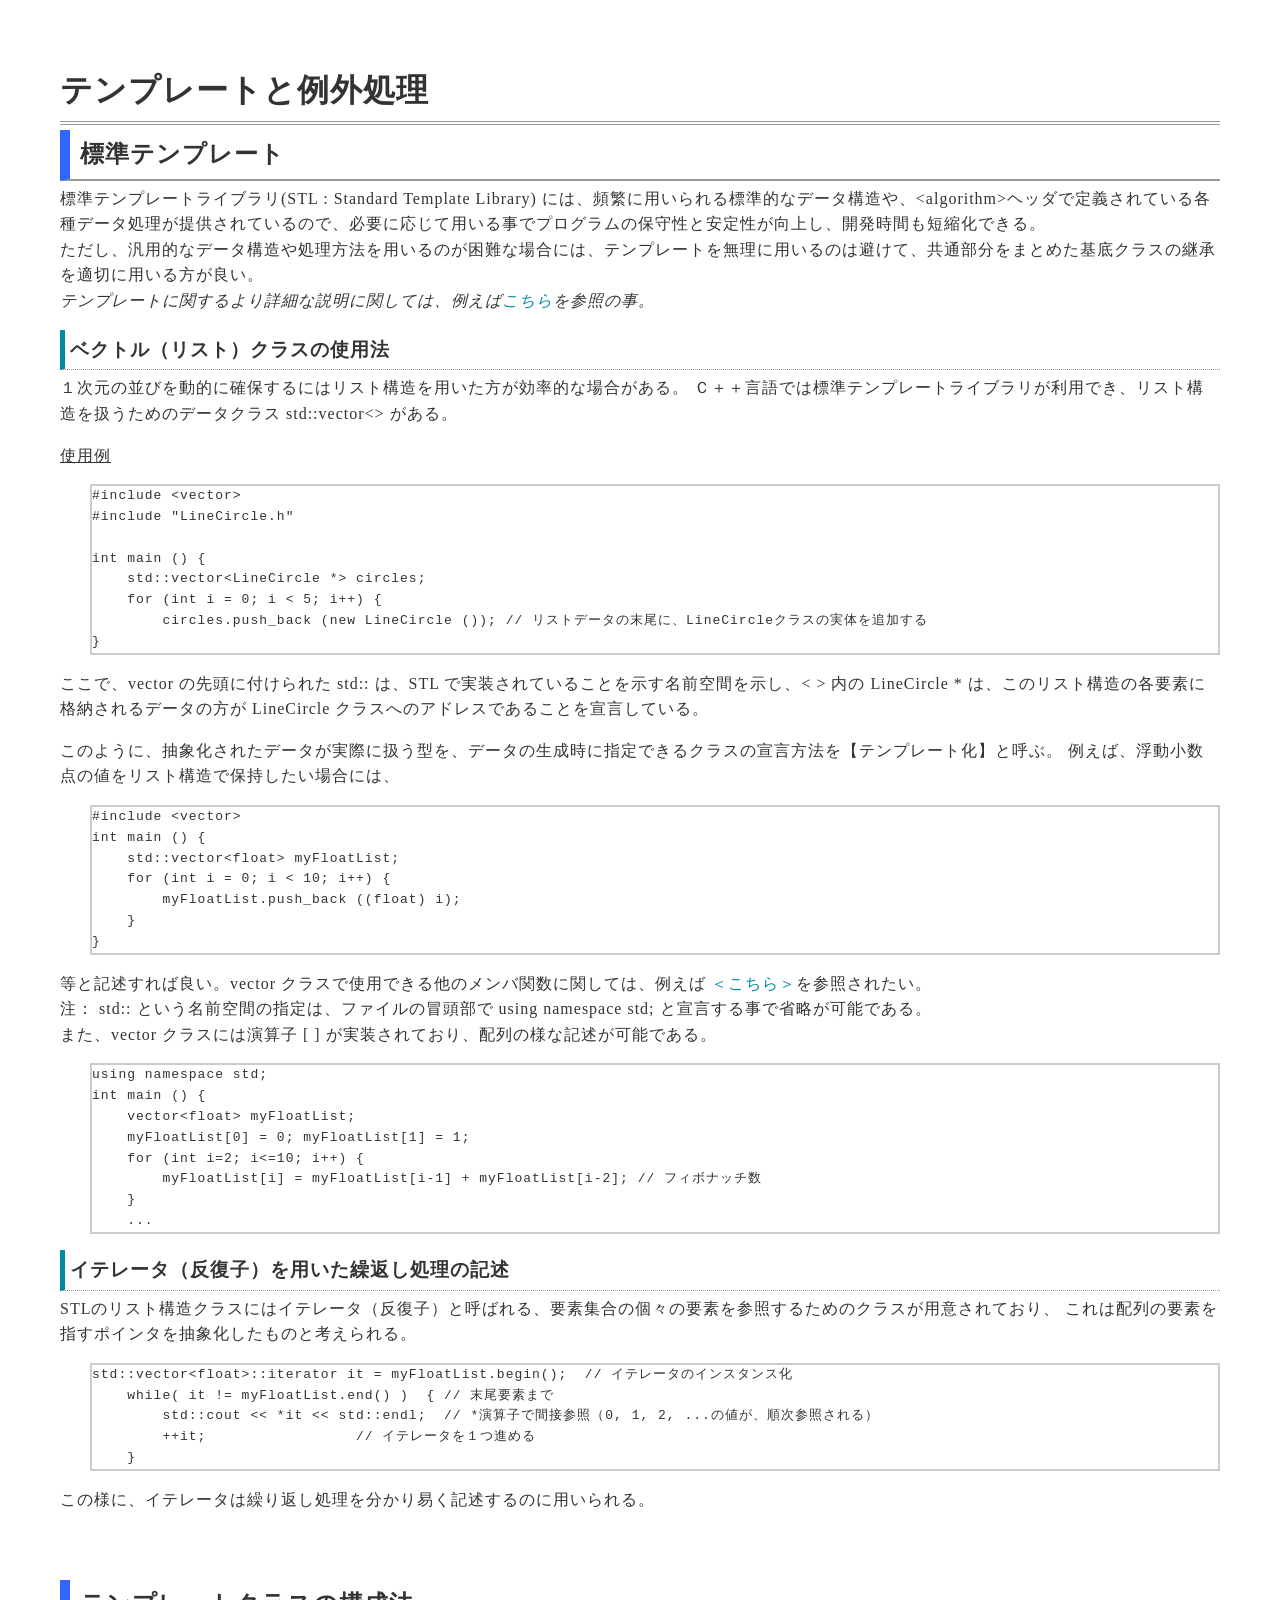
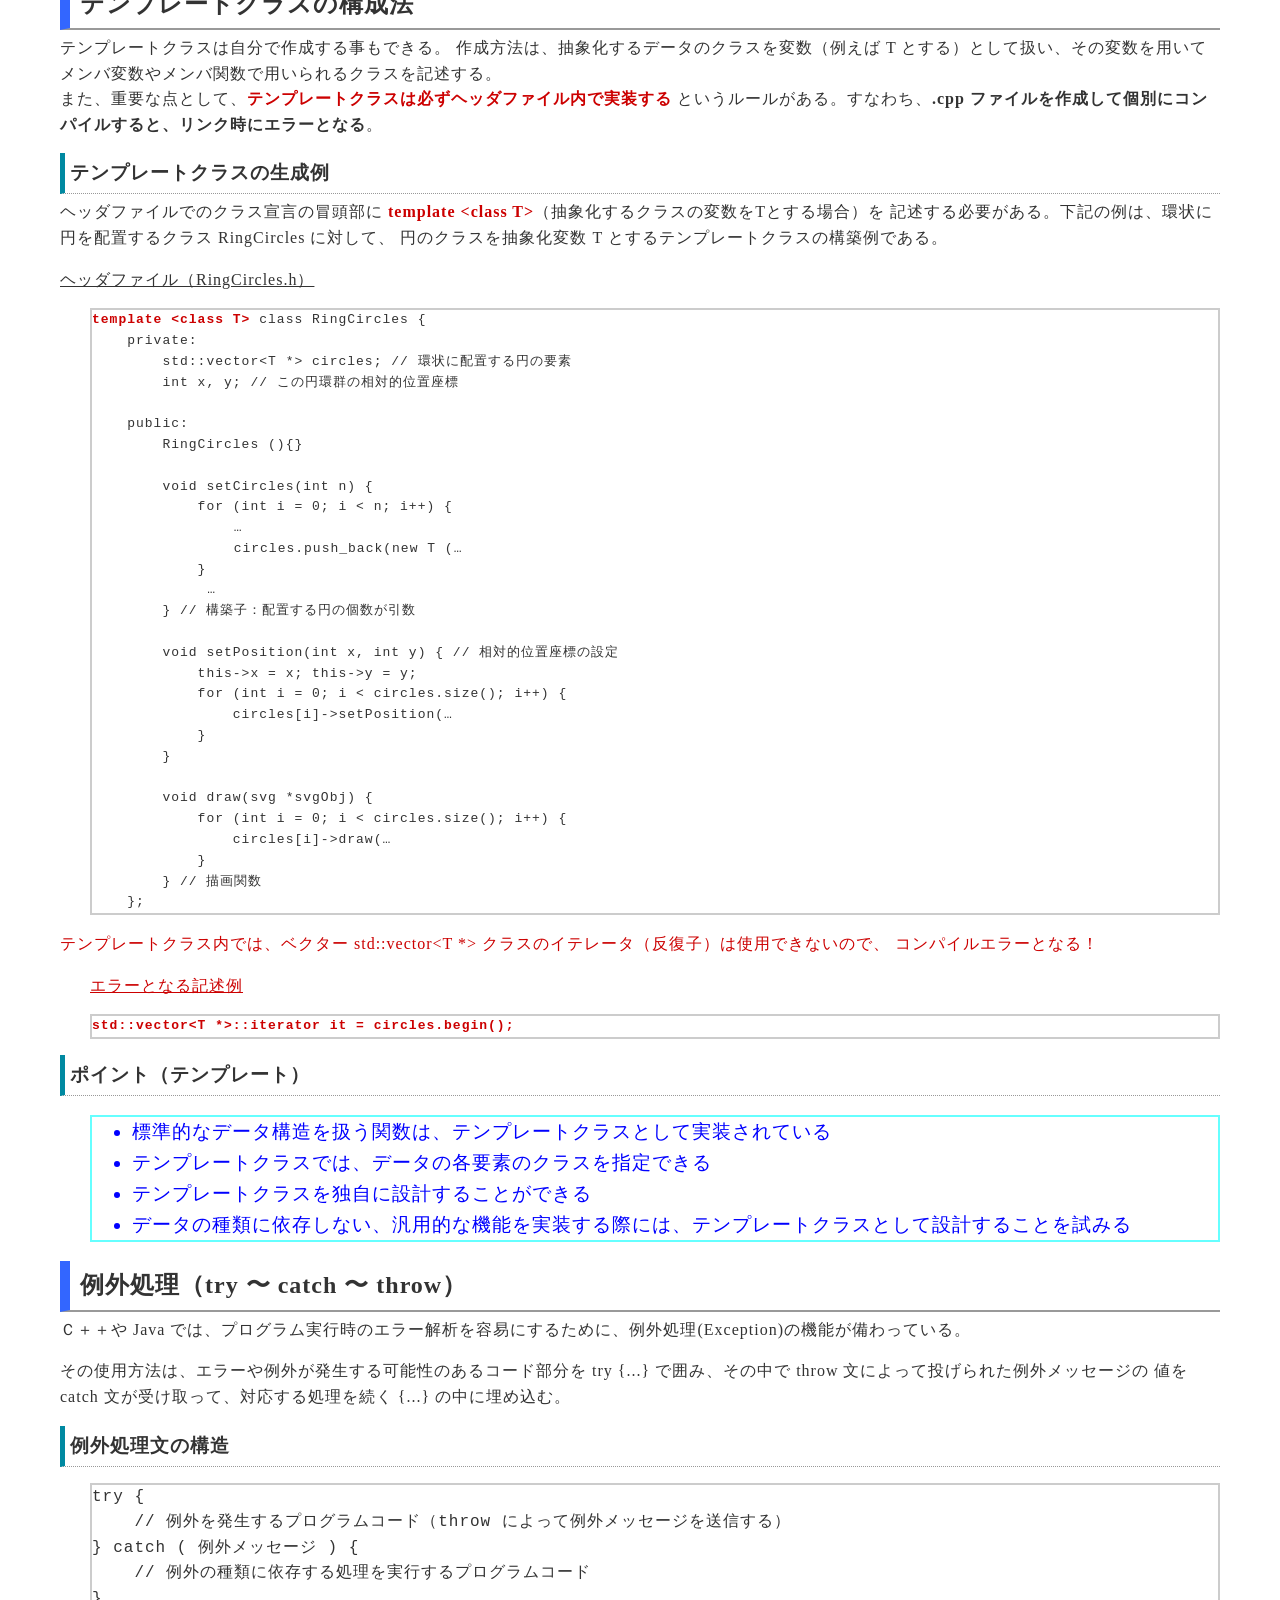
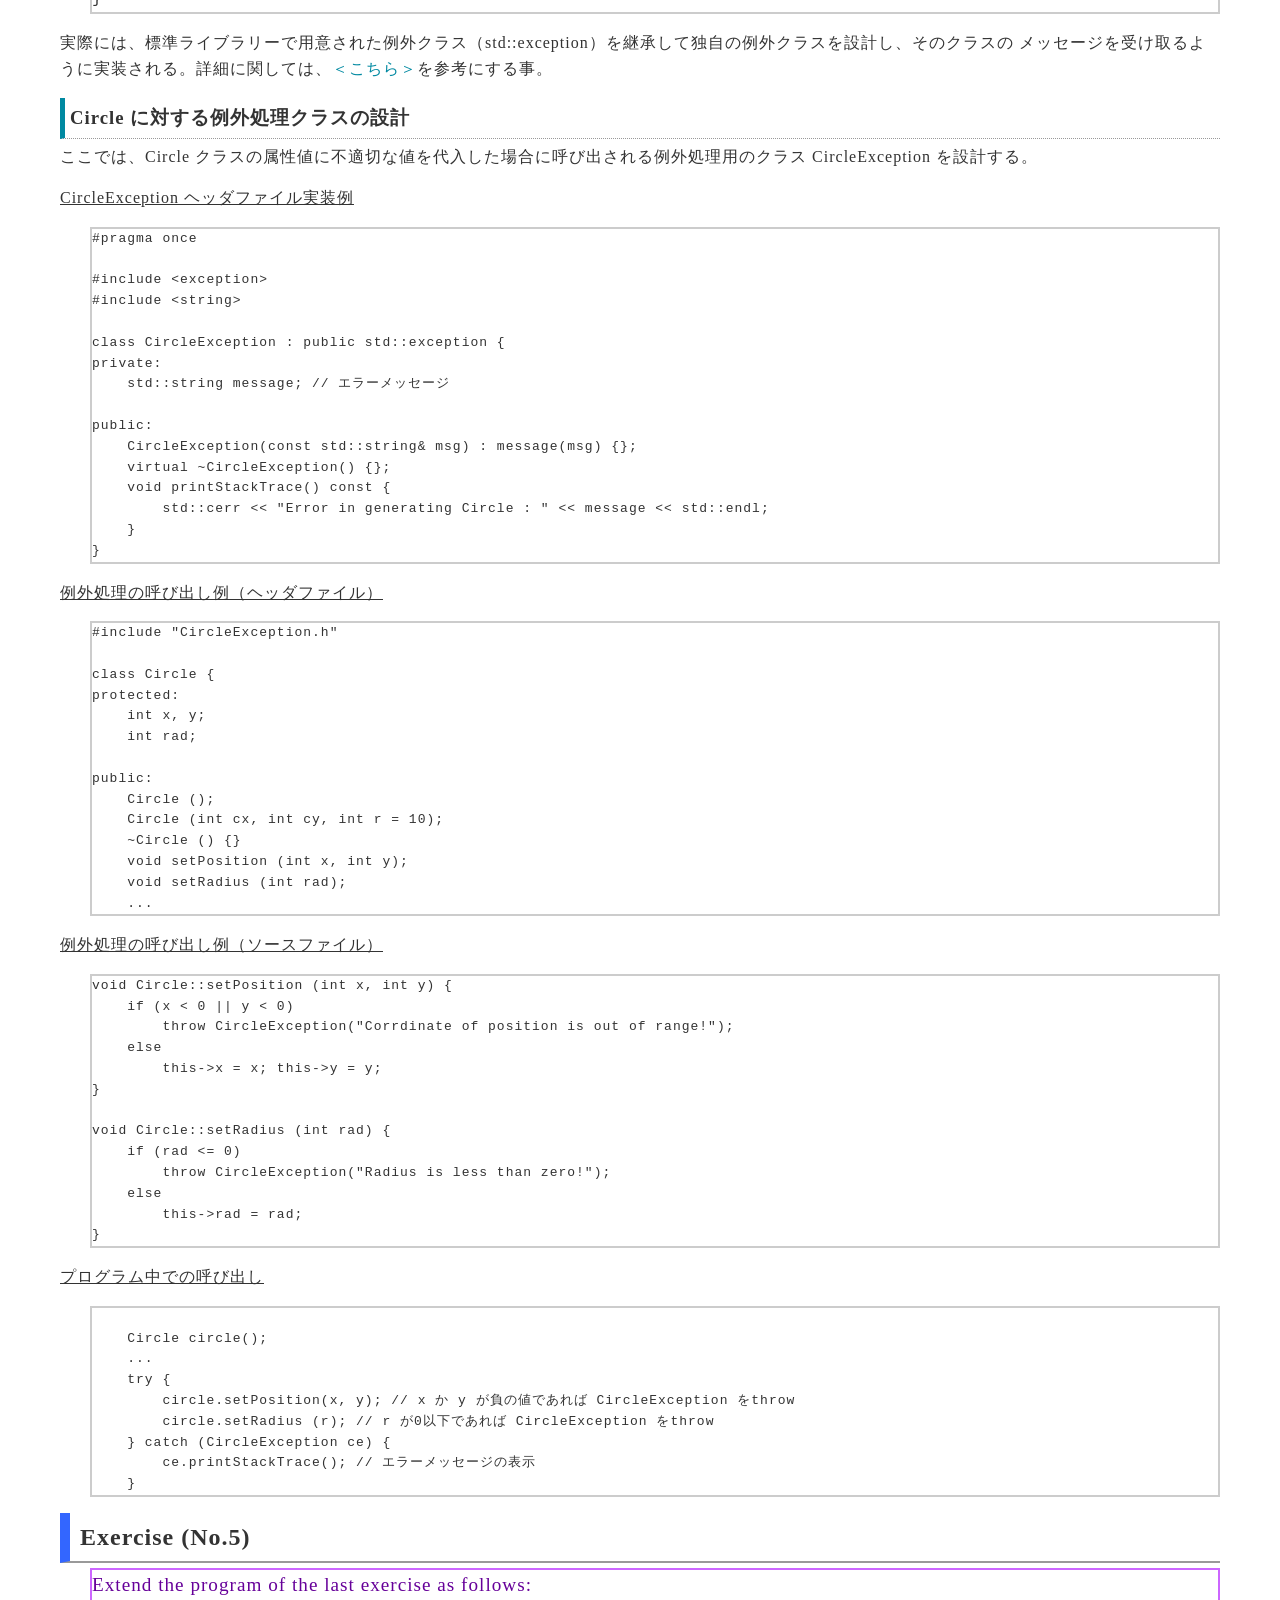
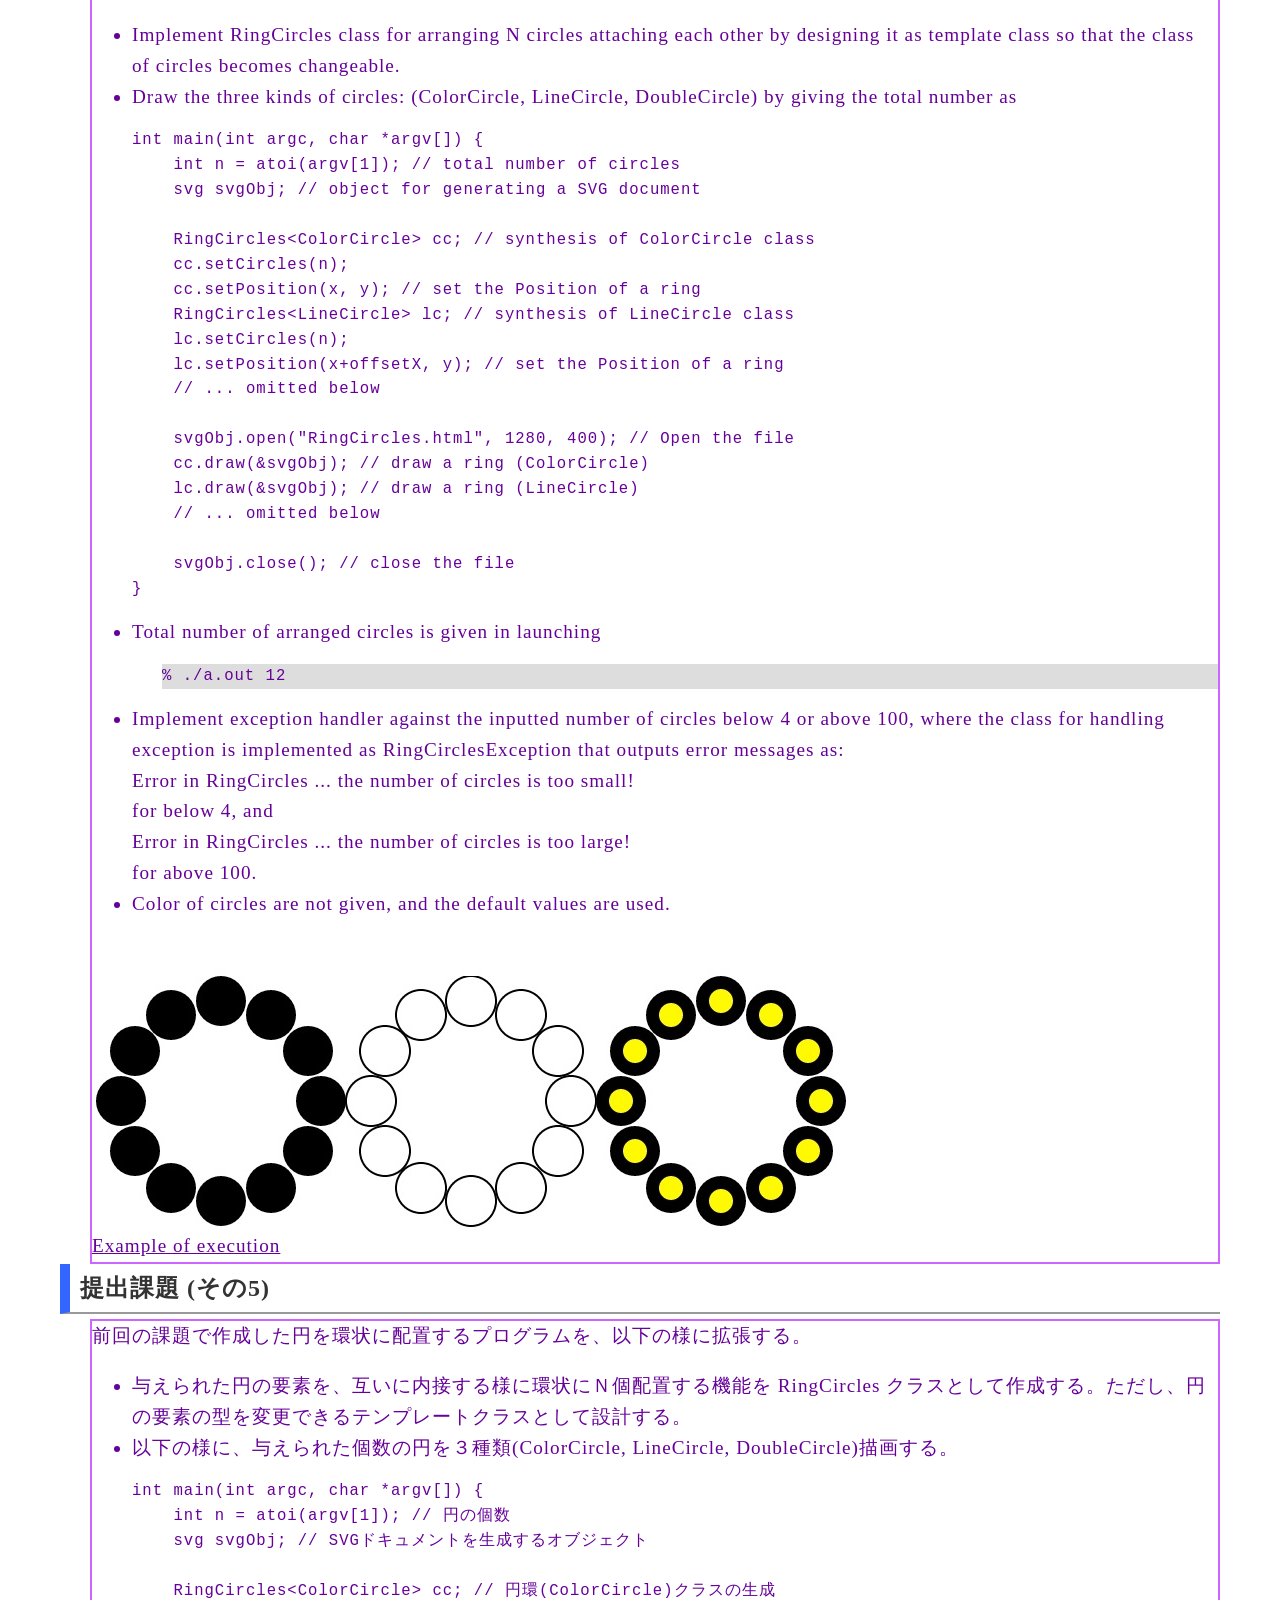
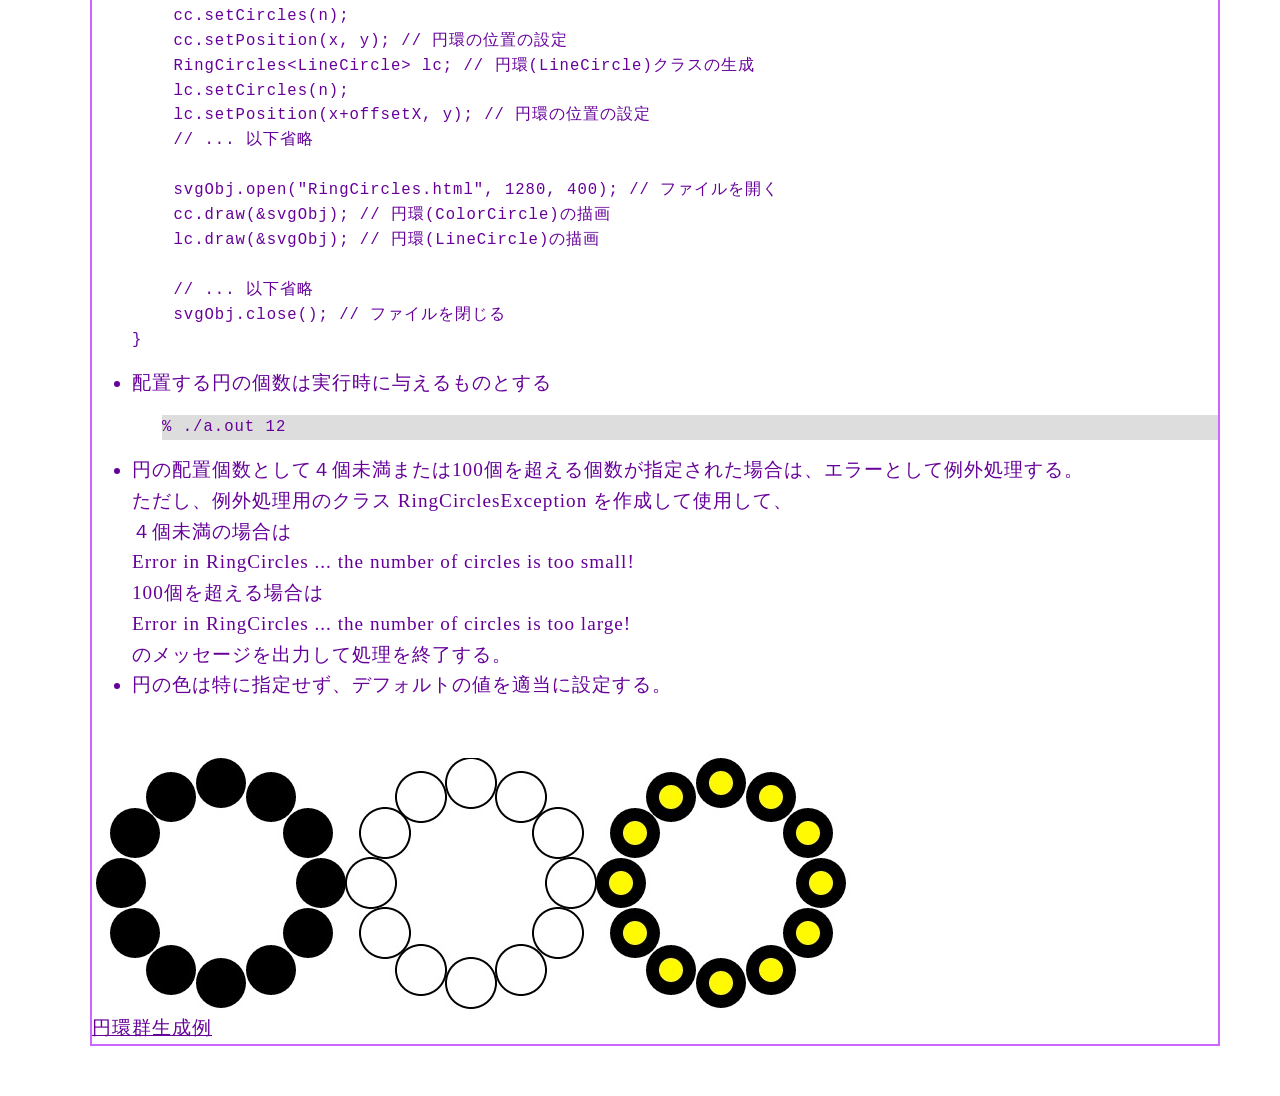
<file: slides-and-exercises-20250603/5-template.html>
<!DOCTYPE HTML PUBLIC "-//W3C//DTD HTML 4.01 Transitional//EN" "http://www.w3.org/TR/html4/loose.dtd">

<html>
<head>
<meta http-equiv="Content-Type" content="text/html; charset=UTF-8" />
<title>テンプレートと例外処理</title>
<link rel="stylesheet" href="common.css" type="text/css" />
<link rel="stylesheet" href="style.css" type="text/css" />
</head>

<body>
<div id="main">

<h1>テンプレートと例外処理</h1>

<h2>標準テンプレート</h2>
<p>
標準テンプレートライブラリ(STL : Standard Template Library) には、頻繁に用いられる標準的なデータ構造や、&lt;algorithm&gt;ヘッダで定義されている各種データ処理が提供されているので、必要に応じて用いる事でプログラムの保守性と安定性が向上し、開発時間も短縮化できる。<br>
ただし、汎用的なデータ構造や処理方法を用いるのが困難な場合には、テンプレートを無理に用いるのは避けて、共通部分をまとめた基底クラスの継承を適切に用いる方が良い。<br />
<i>テンプレートに関するより詳細な説明に関しては、例えば<a href="http://yukki99.studio-web.net/stage/cpp_1-10.html">こちら</a>を参照の事。</i></p>

<h3>ベクトル（リスト）クラスの使用法</h3>
<p>１次元の並びを動的に確保するにはリスト構造を用いた方が効率的な場合がある。
Ｃ＋＋言語では標準テンプレートライブラリが利用でき、リスト構造を扱うためのデータクラス std::vector<> がある。</p>
<u>使用例</u>
<pre class="SourceCode"><code>#include &lt;vector&gt;
#include "LineCircle.h"

int main () {
    std::vector&lt;LineCircle *&gt; circles;
    for (int i = 0; i &lt; 5; i++) {
        circles.push_back (new LineCircle ()); // リストデータの末尾に、LineCircleクラスの実体を追加する	
}
</code></pre>				
<p>
ここで、vector の先頭に付けられた std:: は、STL で実装されていることを示す名前空間を示し、&lt; &gt; 内の
LineCircle * は、このリスト構造の各要素に格納されるデータの方が LineCircle クラスへのアドレスであることを宣言している。</p>
<p>このように、抽象化されたデータが実際に扱う型を、データの生成時に指定できるクラスの宣言方法を【テンプレート化】と呼ぶ。
例えば、浮動小数点の値をリスト構造で保持したい場合には、
<pre class="SourceCode"><code>#include &lt;vector&gt;
int main () {
    std::vector&lt;float&gt; myFloatList;
    for (int i = 0; i &lt; 10; i++) {
        myFloatList.push_back ((float) i);
    }
}
</code></pre>
等と記述すれば良い。vector クラスで使用できる他のメンバ関数に関しては、例えば
<a href="http://ppp-lab.sakura.ne.jp/cpp/library/002.html">＜こちら＞</a>を参照されたい。<br>
注： std:: という名前空間の指定は、ファイルの冒頭部で using namespace std; と宣言する事で省略が可能である。<br>
    また、vector クラスには演算子 [ ] が実装されており、配列の様な記述が可能である。
<pre class="SourceCode"><code>using namespace std;
int main () {
    vector&lt;float&gt; myFloatList;
    myFloatList[0] = 0; myFloatList[1] = 1;
    for (int i=2; i&lt;=10; i++) {
        myFloatList[i] = myFloatList[i-1] + myFloatList[i-2]; // フィボナッチ数
    }
    ...
</code></pre>

<h3>イテレータ（反復子）を用いた繰返し処理の記述</h3>
<p>STLのリスト構造クラスにはイテレータ（反復子）と呼ばれる、要素集合の個々の要素を参照するためのクラスが用意されており、
これは配列の要素を指すポインタを抽象化したものと考えられる。</p>
<pre class="SourceCode"><code>std::vector&lt;float&gt::iterator it = myFloatList.begin();  // イテレータのインスタンス化
    while( it != myFloatList.end() )  { // 末尾要素まで
        std::cout &lt;&lt; *it &lt;&lt; std::endl;  // *演算子で間接参照（0, 1, 2, ...の値が、順次参照される）
        ++it;                 // イテレータを１つ進める
    }
</code></pre>
<p>この様に、イテレータは繰り返し処理を分かり易く記述するのに用いられる。</p>

<br><br>

<h2>テンプレートクラスの構成法</h2>
<p>テンプレートクラスは自分で作成する事もできる。
作成方法は、抽象化するデータのクラスを変数（例えば T とする）として扱い、その変数を用いて
メンバ変数やメンバ関数で用いられるクラスを記述する。<br>
また、重要な点として、<b class="innerCaution">テンプレートクラスは必ずヘッダファイル内で実装する</b>
というルールがある。すなわち、<b>.cpp ファイルを作成して個別にコンパイルすると、リンク時にエラーとなる</b>。
</p>
<h3>テンプレートクラスの生成例</h3>
<p>ヘッダファイルでのクラス宣言の冒頭部に
<b class="innerCaution">template &lt;class T&gt;</b>（抽象化するクラスの変数をTとする場合）を
記述する必要がある。下記の例は、環状に円を配置するクラス RingCircles に対して、
円のクラスを抽象化変数 T とするテンプレートクラスの構築例である。</p>
<u>ヘッダファイル（RingCircles.h）</u>
<pre class="SourceCode"><code><b class="innerCaution">template &lt;class T&gt;</b> class RingCircles {
    private:
        std::vector&lt;T *&gt; circles; // 環状に配置する円の要素
        int x, y; // この円環群の相対的位置座標

    public:
        RingCircles (){}

        void setCircles(int n) {
            for (int i = 0; i &lt; n; i++) {
	         …
	         circles.push_back(new T (…
            }
	      …
        } // 構築子：配置する円の個数が引数
        
        void setPosition(int x, int y) { // 相対的位置座標の設定
            this-&gt;x = x; this-&gt;y = y;
            for (int i = 0; i &lt; circles.size(); i++) {
                circles[i]-&gt;setPosition(…
            }
        }
        
        void draw(svg *svgObj) {
            for (int i = 0; i &lt; circles.size(); i++) {
                circles[i]-&gt;draw(…
            } 
        } // 描画関数
    };
</code></pre>
<p class="Caution">
テンプレートクラス内では、ベクター std::vector&lt;T *&gt; クラスのイテレータ（反復子）は使用できないので、
コンパイルエラーとなる！
</p>
<u class="Caution">エラーとなる記述例</u>
<pre class="SourceCode"><code><b class="innerCaution">std::vector&lt;T *&gt::iterator it = circles.begin();</b>
</code></pre>

<h3>ポイント（テンプレート）</h3>
<ul class="Point">
<li>標準的なデータ構造を扱う関数は、テンプレートクラスとして実装されている</li>
<li>テンプレートクラスでは、データの各要素のクラスを指定できる</li>
<li>テンプレートクラスを独自に設計することができる</li>
<li>データの種類に依存しない、汎用的な機能を実装する際には、テンプレートクラスとして設計することを試みる</li>
</ul>

<h2>例外処理（try 〜 catch 〜 throw）</h2>
<p>Ｃ＋＋や Java では、プログラム実行時のエラー解析を容易にするために、例外処理(Exception)の機能が備わっている。</p>
<p>その使用方法は、エラーや例外が発生する可能性のあるコード部分を try {...} で囲み、その中で throw 文によって投げられた例外メッセージの
値を catch 文が受け取って、対応する処理を続く {...} の中に埋め込む。</p>
<h3>例外処理文の構造</h3>
<pre class="SourceCode">
try {
    // 例外を発生するプログラムコード（throw によって例外メッセージを送信する）
} catch ( 例外メッセージ ) {
    // 例外の種類に依存する処理を実行するプログラムコード
}
</pre>

<p>
実際には、標準ライブラリーで用意された例外クラス（std::exception）を継承して独自の例外クラスを設計し、そのクラスの
メッセージを受け取るように実装される。詳細に関しては、<a href="http://www.02.246.ne.jp/~torutk/cxx/exception/programming.html">＜こちら＞</a>を参考にする事。 </p>

<h3>Circle に対する例外処理クラスの設計</h3>
<p>ここでは、Circle クラスの属性値に不適切な値を代入した場合に呼び出される例外処理用のクラス CircleException を設計する。</p>
<u>CircleException ヘッダファイル実装例</u>
<pre class="SourceCode"><code>#pragma once

#include &lt;exception&gt;
#include &lt;string&gt;

class CircleException : public std::exception {
private:
    std::string message; // エラーメッセージ
    
public:
    CircleException(const std::string&amp; msg) : message(msg) {};
    virtual ~CircleException() {};
    void printStackTrace() const {
        std::cerr &lt;&lt; "Error in generating Circle : " &lt;&lt; message &lt;&lt; std::endl;
    }
}
</code></pre>
<u>例外処理の呼び出し例（ヘッダファイル）</u>
<pre class="SourceCode"><code>#include "CircleException.h"

class Circle {
protected:
    int x, y;
    int rad;

public:
    Circle ();
    Circle (int cx, int cy, int r = 10);
    ~Circle () {}
    void setPosition (int x, int y);
    void setRadius (int rad);
    ...
</code></pre>

<u>例外処理の呼び出し例（ソースファイル）</u>
<pre class="SourceCode"><code>void Circle::setPosition (int x, int y) {
    if (x &lt; 0 || y &lt; 0)
        throw CircleException("Corrdinate of position is out of range!");
    else
        this-&gt;x = x; this-&gt;y = y;
}

void Circle::setRadius (int rad) {
    if (rad &lt;= 0)
        throw CircleException("Radius is less than zero!");
    else
        this-&gt;rad = rad;
}
</code></pre>

<u>プログラム中での呼び出し</u>
<pre class="SourceCode"><code>
    Circle circle();
    ...
    try {
        circle.setPosition(x, y); // x か y が負の値であれば CircleException をthrow
        circle.setRadius (r); // r が0以下であれば CircleException をthrow
    } catch (CircleException ce) {
        ce.printStackTrace(); // エラーメッセージの表示
    }
</code></pre>

<h2>Exercise (No.5)</h2>
<div class="Exercise">
<p>
    Extend the program of the last exercise as follows:</p>
    <ul>
        <li>Implement RingCircles class for arranging N circles attaching each other by designing it as template class so that the class of circles becomes changeable.</li>
        <li>Draw the three kinds of circles: (ColorCircle, LineCircle, DoubleCircle) by giving the total number as
        <pre><code>int main(int argc, char *argv[]) {
    int n = atoi(argv[1]); // total number of circles
    svg svgObj; // object for generating a SVG document
    
    RingCircles&lt;ColorCircle&gt; cc; // synthesis of ColorCircle class
    cc.setCircles(n);
    cc.setPosition(x, y); // set the Position of a ring
    RingCircles&lt;LineCircle&gt; lc; // synthesis of LineCircle class
    lc.setCircles(n);
    lc.setPosition(x+offsetX, y); // set the Position of a ring
    // ... omitted below
    
    svgObj.open("RingCircles.html", 1280, 400); // Open the file
    cc.draw(&svgObj); // draw a ring (ColorCircle)
    lc.draw(&svgObj); // draw a ring (LineCircle)
    // ... omitted below
    
    svgObj.close(); // close the file
}</code></pre>
        </li>
    <li>Total number of arranged circles is given in launching
    <pre class="CommandLine">% ./a.out 12</pre>
    </li>
    <li>Implement exception handler against the inputted number of circles below 4 or above 100, where the class for handling exception is implemented as RingCirclesException that outputs error messages as:
    <br>
    Error in RingCircles ... the number of circles is too small! <br>
    for below 4, and<br>
    Error in RingCircles ... the number of circles is too large! <br>
    for above 100.</li>
    <li>Color of circles are not given, and the default values are used.</li>
    </ul>
<br>
<img src="./tripleRings.jpg"><br>
<u>Example of execution</u>
</div>

<h2>提出課題 (その5)</h2>
<div class="Exercise">
<p>前回の課題で作成した円を環状に配置するプログラムを、以下の様に拡張する。</p>
<ul>
    <li>与えられた円の要素を、互いに内接する様に環状にＮ個配置する機能を RingCircles クラスとして作成する。ただし、円の要素の型を変更できるテンプレートクラスとして設計する。
    </li>
    <li>以下の様に、与えられた個数の円を３種類(ColorCircle, LineCircle, DoubleCircle)描画する。      
<pre><code>int main(int argc, char *argv[]) {
    int n = atoi(argv[1]); // 円の個数
    svg svgObj; // SVGドキュメントを生成するオブジェクト
    
    RingCircles&lt;ColorCircle&gt; cc; // 円環(ColorCircle)クラスの生成
    cc.setCircles(n);
    cc.setPosition(x, y); // 円環の位置の設定
    RingCircles&lt;LineCircle&gt; lc; // 円環(LineCircle)クラスの生成
    lc.setCircles(n);
    lc.setPosition(x+offsetX, y); // 円環の位置の設定
    // ... 以下省略
    
    svgObj.open("RingCircles.html", 1280, 400); // ファイルを開く
    cc.draw(&svgObj); // 円環(ColorCircle)の描画
    lc.draw(&svgObj); // 円環(LineCircle)の描画

    // ... 以下省略
    svgObj.close(); // ファイルを閉じる
}</code></pre>
   </li>
    <li>配置する円の個数は実行時に与えるものとする
    <pre class="CommandLine">% ./a.out 12</pre>
    </li>
    <li>円の配置個数として４個未満または100個を超える個数が指定された場合は、エラーとして例外処理する。<br>
    ただし、例外処理用のクラス RingCirclesException を作成して使用して、<br>
    ４個未満の場合は<br>
    Error in RingCircles ... the number of circles is too small! <br>
    100個を超える場合は<br>
    Error in RingCircles ... the number of circles is too large! <br>
    のメッセージを出力して処理を終了する。</li>
    <li>円の色は特に指定せず、デフォルトの値を適当に設定する。</li>
</ul>
<br>
<img src="./tripleRings.jpg"><br>
<u>円環群生成例</u>
</div>

</div>
</body>
</html>
</file>
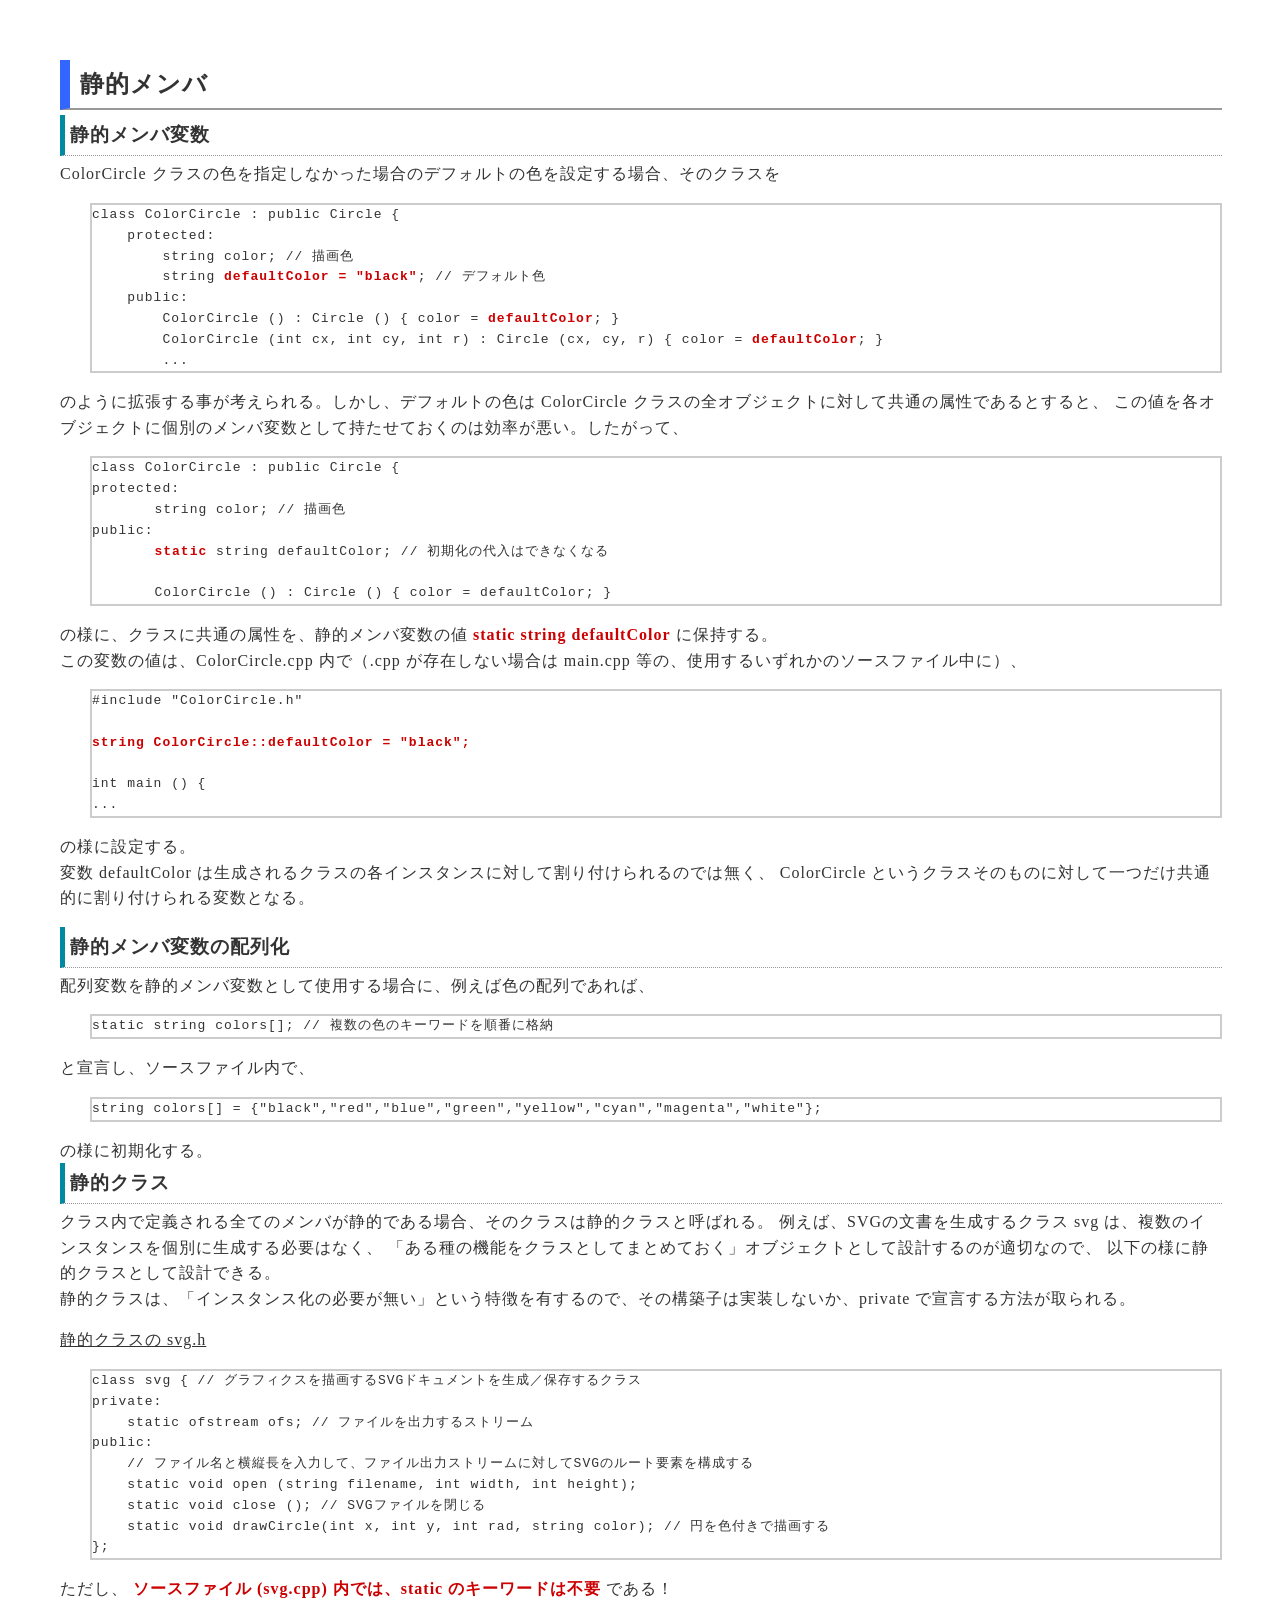
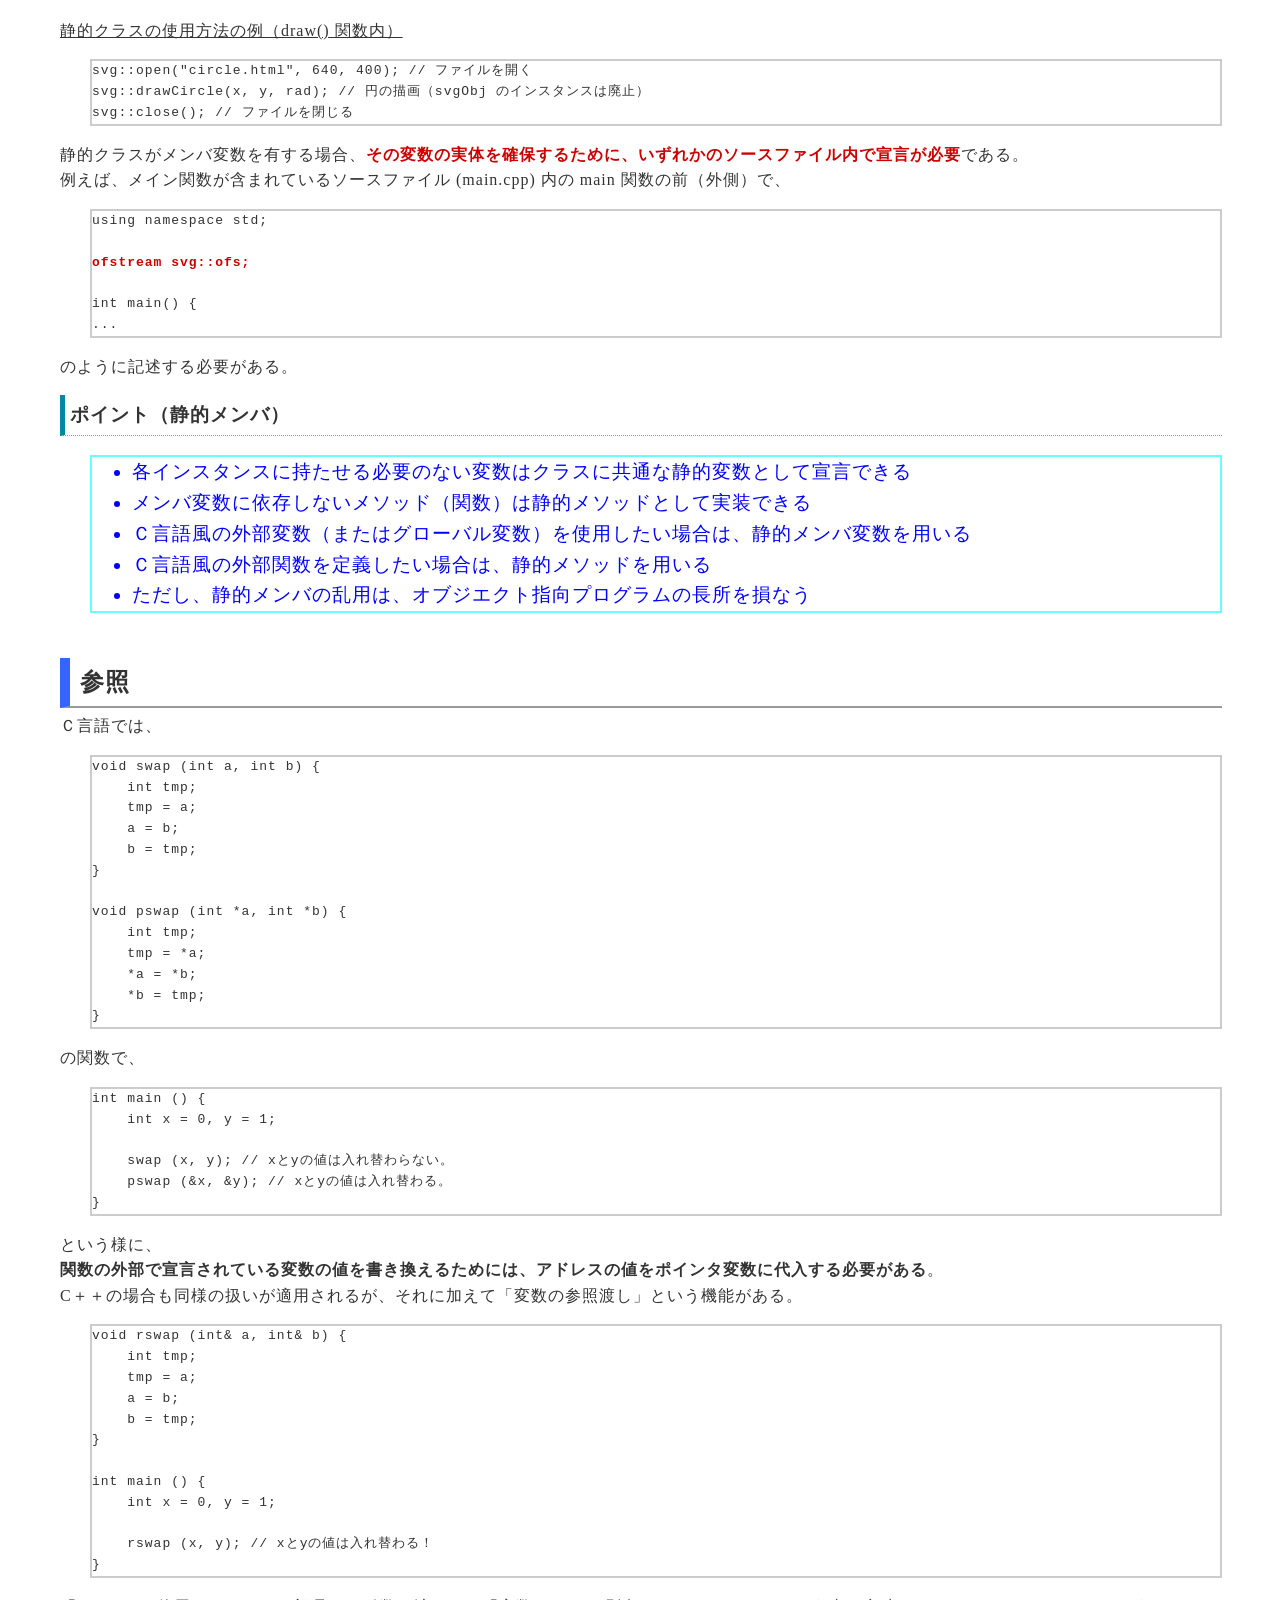
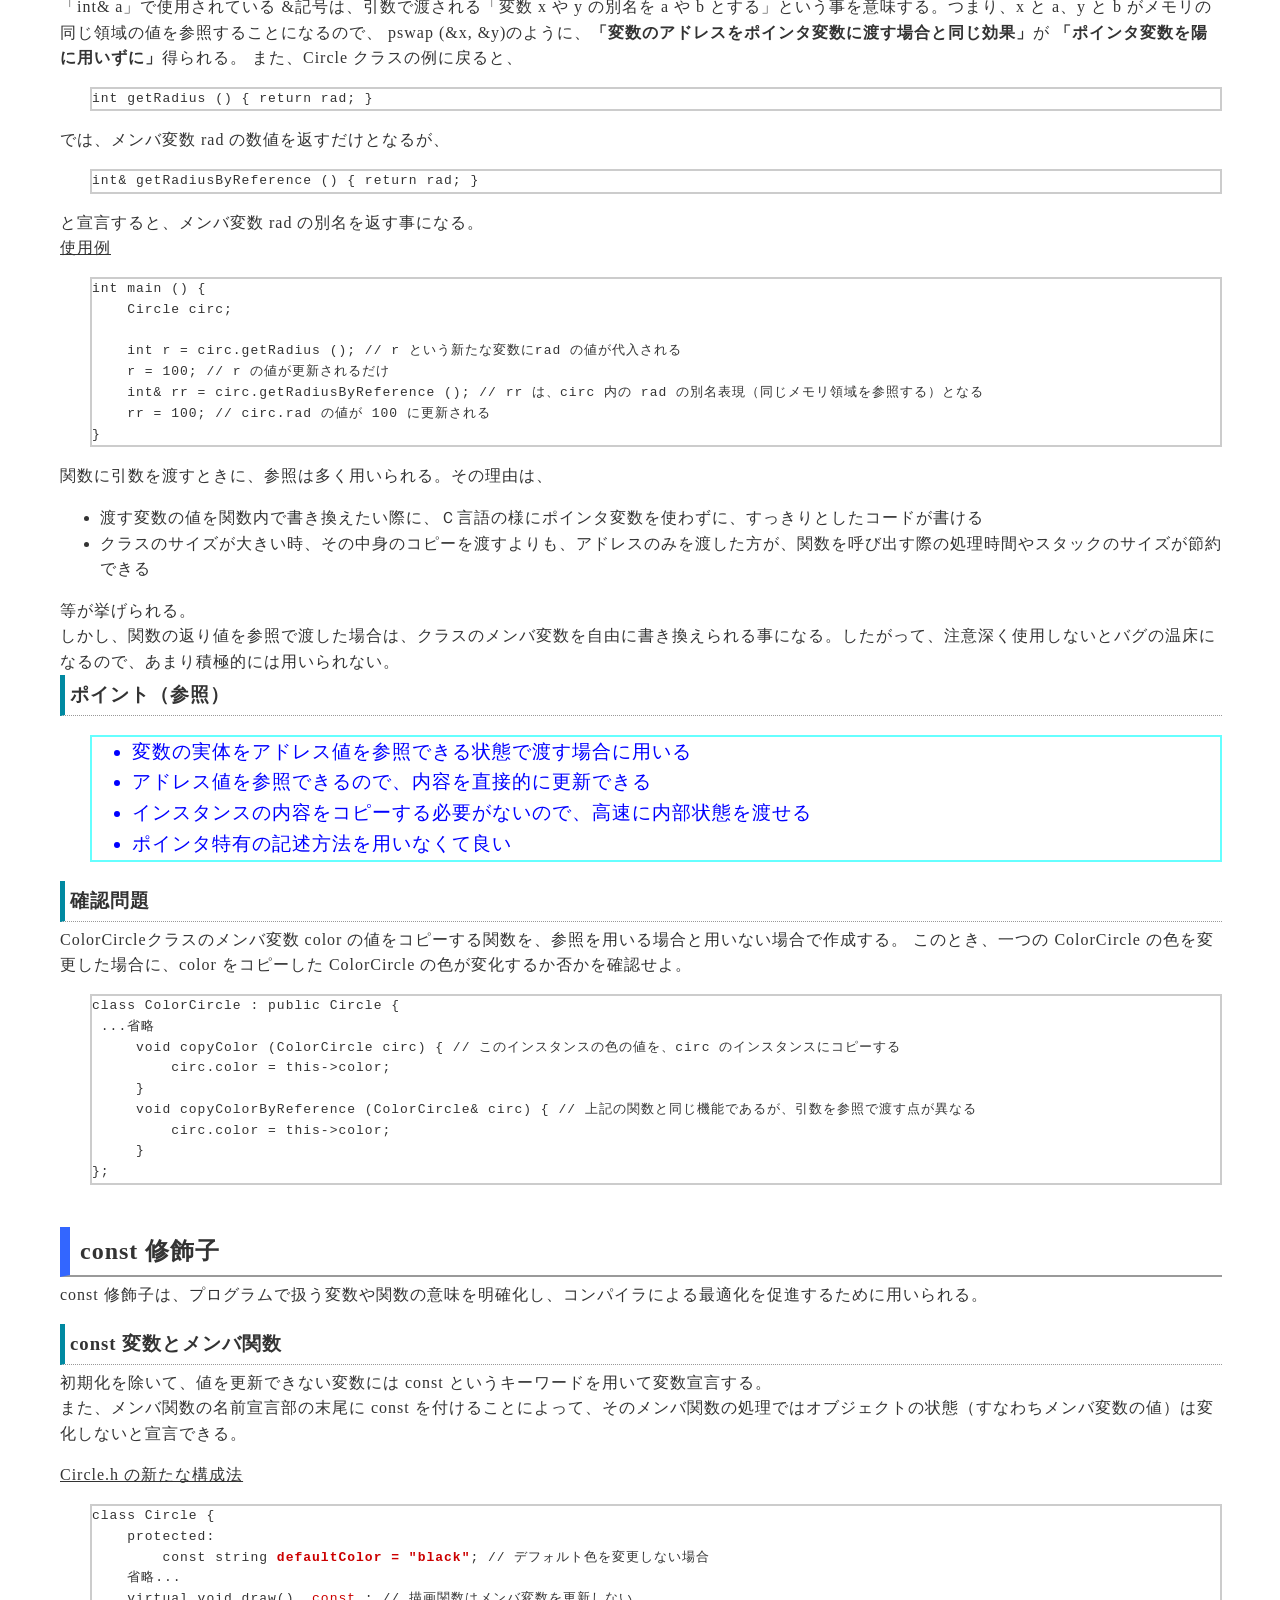
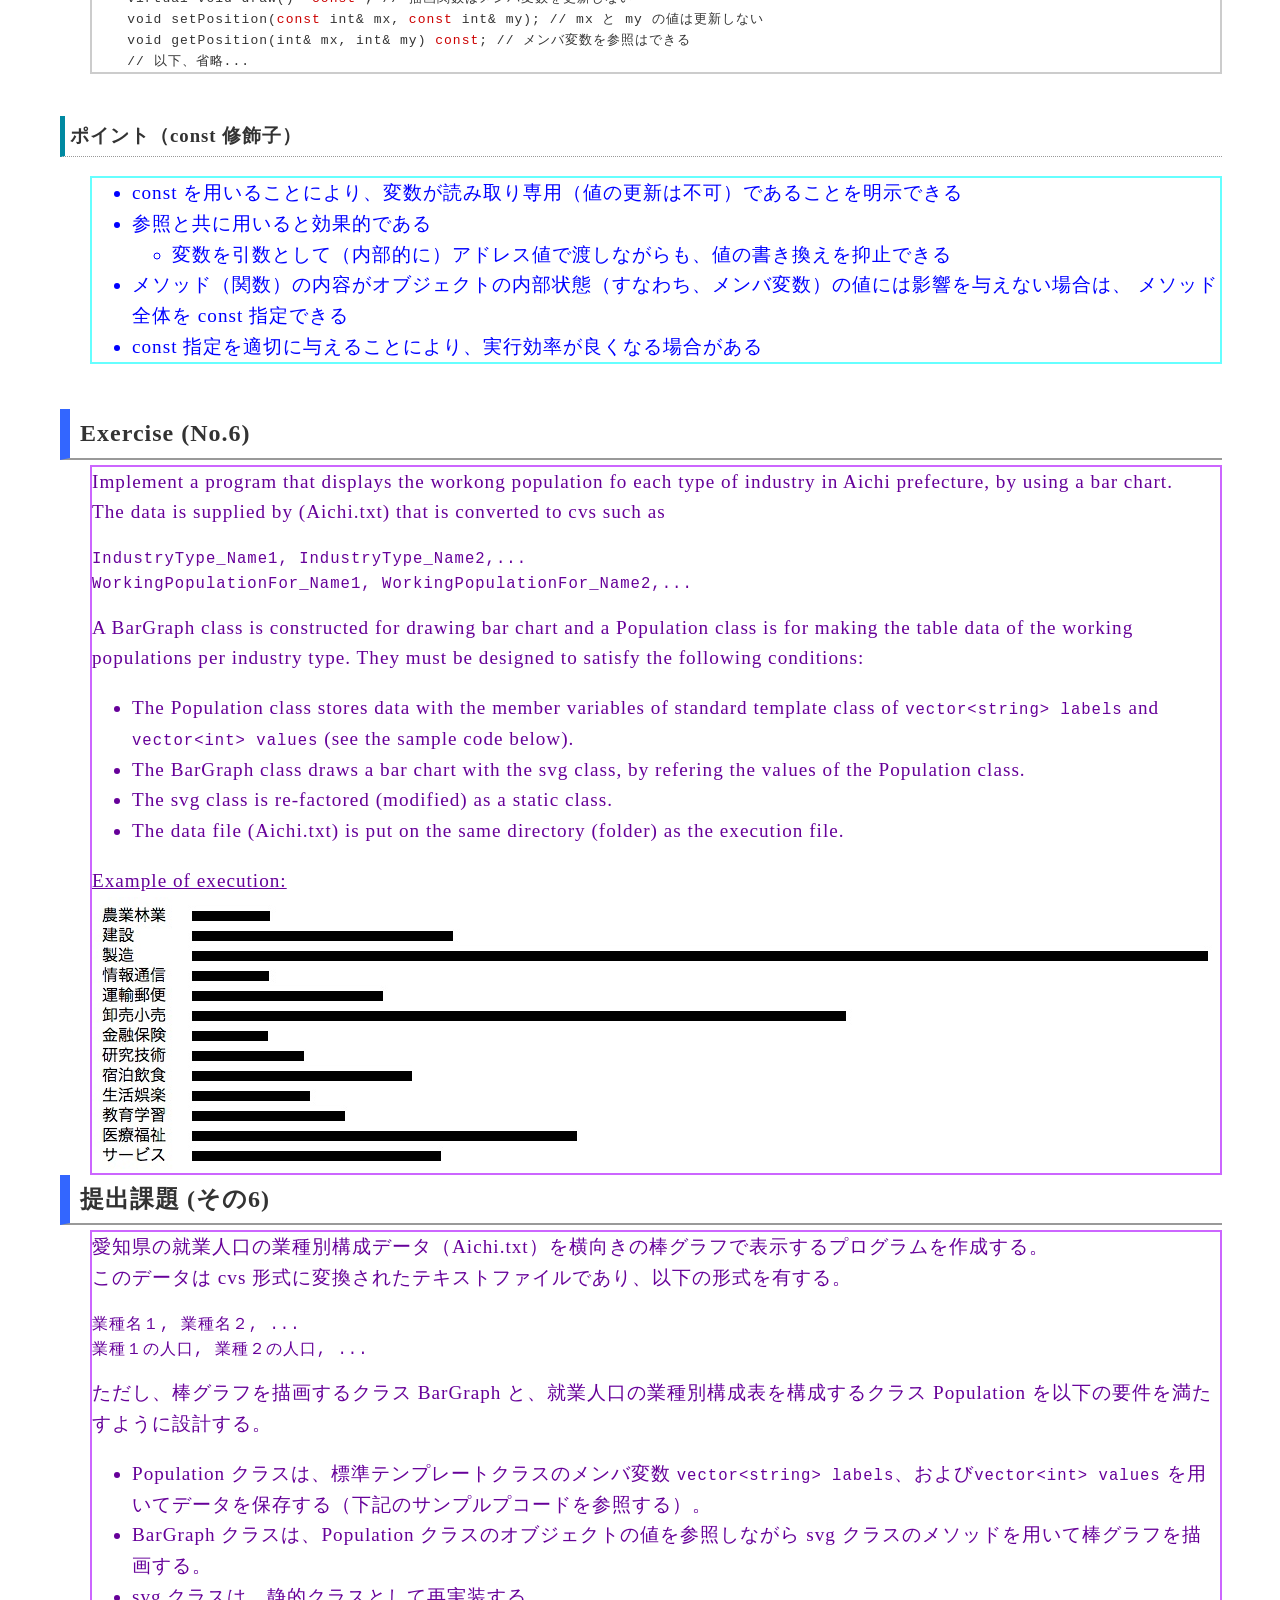
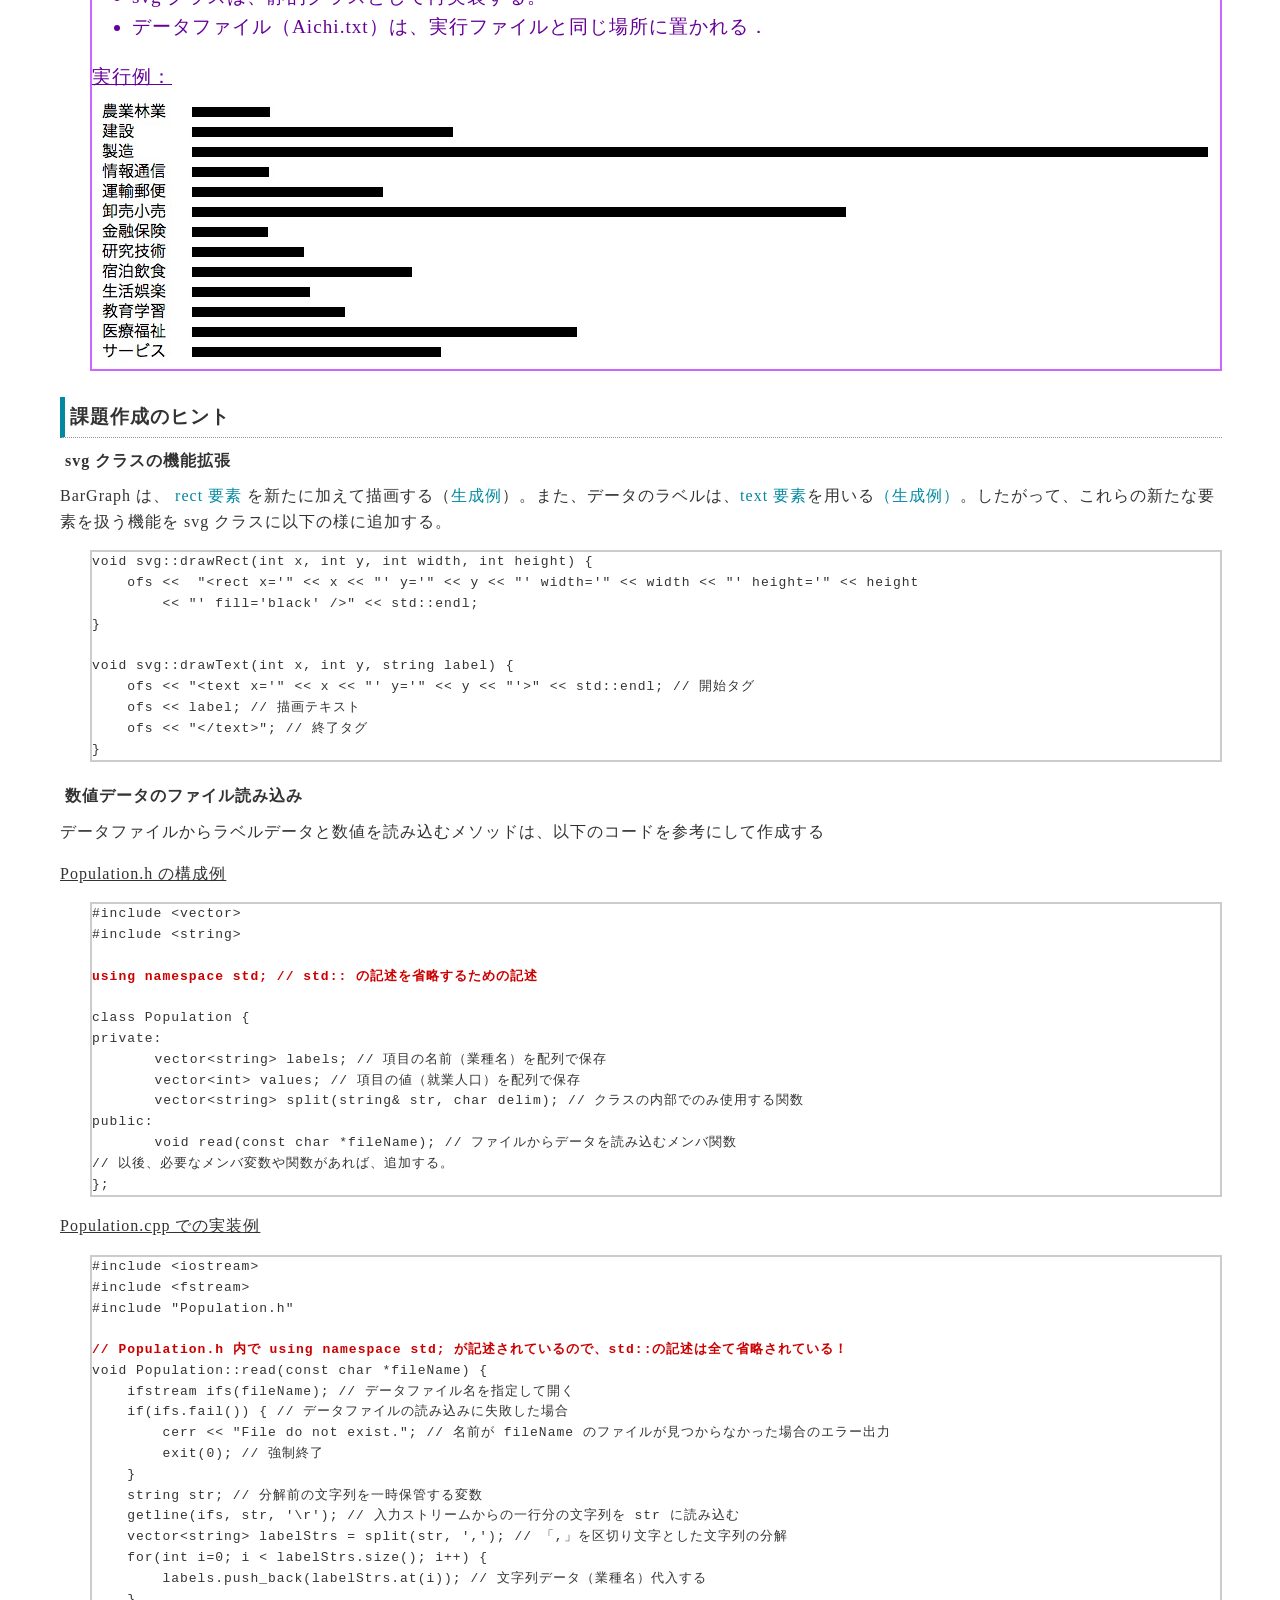
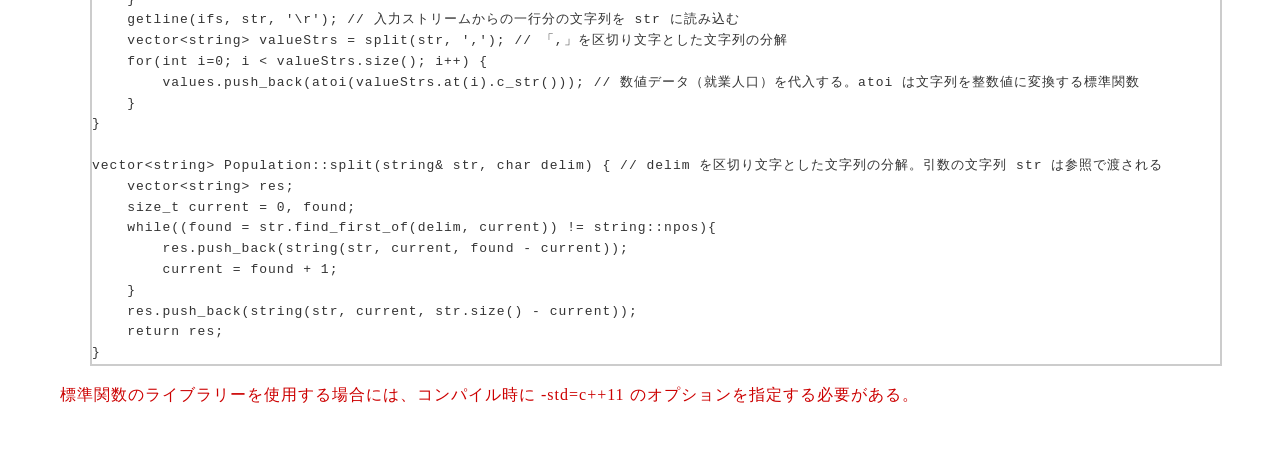
<file: slides-and-exercises-20250603/6-static.html>
<!DOCTYPE HTML PUBLIC "-//W3C//DTD HTML 4.01 Transitional//EN" "http://www.w3.org/TR/html4/loose.dtd">

<html>
<head>
<meta http-equiv="Content-Type" content="text/html; charset=UTF-8" />
<title>静的メンバ、参照、const 修飾子</title>
<link rel="stylesheet" href="common.css" type="text/css" />
<link rel="stylesheet" href="style.css" type="text/css" />
</head>

<body>
<div id="main">

<h2>静的メンバ</h2>

<h3>静的メンバ変数</h3>
<p>
ColorCircle クラスの色を指定しなかった場合のデフォルトの色を設定する場合、そのクラスを
<pre class="SourceCode">
<code>class ColorCircle : public Circle {
    protected:
        string color; // 描画色
        string <b class="innerCaution">defaultColor = "black"</b>; // デフォルト色
    public:
        ColorCircle () : Circle () { color = <b class="innerCaution">defaultColor</b>; }
        ColorCircle (int cx, int cy, int r) : Circle (cx, cy, r) { color = <b class="innerCaution">defaultColor</b>; }
        ...</code>
</pre>
のように拡張する事が考えられる。しかし、デフォルトの色は ColorCircle クラスの全オブジェクトに対して共通の属性であるとすると、
この値を各オブジェクトに個別のメンバ変数として持たせておくのは効率が悪い。したがって、	
<pre class="SourceCode"><code>class ColorCircle : public Circle {
protected:
	string color; // 描画色
public:
	<b class="innerCaution">static</b> string defaultColor; // 初期化の代入はできなくなる
    
	ColorCircle () : Circle () { color = defaultColor; }</code>
</pre>
の様に、クラスに共通の属性を、静的メンバ変数の値 <b class="innerCaution">static string defaultColor</b> に保持する。<br>
この変数の値は、ColorCircle.cpp 内で（.cpp が存在しない場合は main.cpp 等の、使用するいずれかのソースファイル中に）、
<pre class="SourceCode"><code>#include "ColorCircle.h"

<b class="innerCaution">string ColorCircle::defaultColor = "black";</b>

int main () {
...
</code></pre>
<p>
の様に設定する。<br>
変数 defaultColor は生成されるクラスの各インスタンスに対して割り付けられるのでは無く、
ColorCircle というクラスそのものに対して一つだけ共通的に割り付けられる変数となる。</p>

<h3>静的メンバ変数の配列化</h3>
<p>配列変数を静的メンバ変数として使用する場合に、例えば色の配列であれば、
<pre class="SourceCode">
<code>static string colors[]; // 複数の色のキーワードを順番に格納</code>
</pre>
と宣言し、ソースファイル内で、
<pre class="SourceCode">
<code>string colors[] = {"black","red","blue","green","yellow","cyan","magenta","white"};</code>
</pre>
の様に初期化する。

<h3>静的クラス</h3>
<p>
クラス内で定義される全てのメンバが静的である場合、そのクラスは静的クラスと呼ばれる。
例えば、SVGの文書を生成するクラス svg は、複数のインスタンスを個別に生成する必要はなく、
「ある種の機能をクラスとしてまとめておく」オブジェクトとして設計するのが適切なので、
以下の様に静的クラスとして設計できる。<br>
静的クラスは、「インスタンス化の必要が無い」という特徴を有するので、その構築子は実装しないか、private で宣言する方法が取られる。
</p>

<u>静的クラスの svg.h</u>
<pre class="SourceCode"><code>class svg { // グラフィクスを描画するSVGドキュメントを生成／保存するクラス
private:
    static ofstream ofs; // ファイルを出力するストリーム
public:
    // ファイル名と横縦長を入力して、ファイル出力ストリームに対してSVGのルート要素を構成する
    static void open (string filename, int width, int height);
    static void close (); // SVGファイルを閉じる
    static void drawCircle(int x, int y, int rad, string color); // 円を色付きで描画する
};
</code></pre>
<p>ただし、
<b class="innerCaution">
ソースファイル (svg.cpp) 内では、static のキーワードは不要   
</b>である！</p>

<u>静的クラスの使用方法の例（draw() 関数内）</u>
<pre class="SourceCode"><code>svg::open("circle.html", 640, 400); // ファイルを開く
svg::drawCircle(x, y, rad); // 円の描画（svgObj のインスタンスは廃止）
svg::close(); // ファイルを閉じる
</code></pre>

<p>
静的クラスがメンバ変数を有する場合、<b class="innerCaution">その変数の実体を確保するために、いずれかのソースファイル内で宣言が必要</b>である。<br />
例えば、メイン関数が含まれているソースファイル (main.cpp) 内の main 関数の前（外側）で、</p>
<pre class="SourceCode"><code>using namespace std;

<b class="innerCaution">ofstream svg::ofs;</b>

int main() {
...
</code></pre>
<p>のように記述する必要がある。</p>


<h3>ポイント（静的メンバ）</h3>
<ul class="Point">
<li>各インスタンスに持たせる必要のない変数はクラスに共通な静的変数として宣言できる</li>
<li>メンバ変数に依存しないメソッド（関数）は静的メソッドとして実装できる</li>
<li>Ｃ言語風の外部変数（またはグローバル変数）を使用したい場合は、静的メンバ変数を用いる</li>
<li>Ｃ言語風の外部関数を定義したい場合は、静的メソッドを用いる</li>
<li>ただし、静的メンバの乱用は、オブジエクト指向プログラムの長所を損なう</li>
</ul>

<br>
<h2>参照</h2>
<p>
Ｃ言語では、
<pre class="SourceCode"><code>void swap (int a, int b) {
    int tmp;
    tmp = a;
    a = b;
    b = tmp;
}

void pswap (int *a, int *b) {
    int tmp;
    tmp = *a;
    *a = *b;
    *b = tmp;
}
</code></pre>
の関数で、
<pre class="SourceCode"><code>int main () {
    int x = 0, y = 1;

    swap (x, y); // xとyの値は入れ替わらない。
    pswap (&x, &y); // xとyの値は入れ替わる。
}</code></pre>
という様に、
<br />
<b>関数の外部で宣言されている変数の値を書き換えるためには、アドレスの値をポインタ変数に代入する必要がある</b>。<br>
C＋＋の場合も同様の扱いが適用されるが、それに加えて「変数の参照渡し」という機能がある。
<pre class="SourceCode"><code>void rswap (int&amp; a, int&amp; b) {
    int tmp;
    tmp = a;
    a = b;
    b = tmp;
}

int main () {
    int x = 0, y = 1;

    rswap (x, y); // xとyの値は入れ替わる！
}</code></pre>

「int&amp; a」で使用されている &amp;記号は、引数で渡される「変数 x や y の別名を a や b とする」という事を意味する。つまり、x と a、y と b がメモリの同じ領域の値を参照することになるので、
pswap (&amp;x, &amp;y)のように、<b>「変数のアドレスをポインタ変数に渡す場合と同じ効果」</b>が
<b>「ポインタ変数を陽に用いずに」</b>得られる。
また、Circle クラスの例に戻ると、
<pre class="SourceCode">
<code>int getRadius () { return rad; }</code>
</pre>
では、メンバ変数 rad の数値を返すだけとなるが、
<pre class="SourceCode">
<code>int&amp; getRadiusByReference () { return rad; }</code>
</pre>
と宣言すると、メンバ変数 rad の別名を返す事になる。<br>
<u>使用例</u>
<pre class="SourceCode"><code>int main () {
    Circle circ;

    int r = circ.getRadius (); // r という新たな変数にrad の値が代入される
    r = 100; // r の値が更新されるだけ
    int&amp; rr = circ.getRadiusByReference (); // rr は、circ 内の rad の別名表現（同じメモリ領域を参照する）となる
    rr = 100; // circ.rad の値が 100 に更新される
}</code></pre>
関数に引数を渡すときに、参照は多く用いられる。その理由は、
<ul>
<li>渡す変数の値を関数内で書き換えたい際に、Ｃ言語の様にポインタ変数を使わずに、すっきりとしたコードが書ける</li>
<li>クラスのサイズが大きい時、その中身のコピーを渡すよりも、アドレスのみを渡した方が、関数を呼び出す際の処理時間やスタックのサイズが節約できる</li>
</ul>
等が挙げられる。<br>
しかし、関数の返り値を参照で渡した場合は、クラスのメンバ変数を自由に書き換えられる事になる。したがって、注意深く使用しないとバグの温床になるので、あまり積極的には用いられない。

<h3>ポイント（参照）</h3>
<ul class="Point">
<li>変数の実体をアドレス値を参照できる状態で渡す場合に用いる</li>
<li>アドレス値を参照できるので、内容を直接的に更新できる</li>
<li>インスタンスの内容をコピーする必要がないので、高速に内部状態を渡せる</li>
<li>ポインタ特有の記述方法を用いなくて良い</li>
</ul>
    
<h3>確認問題</h3>
<p>ColorCircleクラスのメンバ変数 color の値をコピーする関数を、参照を用いる場合と用いない場合で作成する。
このとき、一つの ColorCircle の色を変更した場合に、color をコピーした ColorCircle の色が変化するか否かを確認せよ。</p>
<pre class="SourceCode">
<code>class ColorCircle : public Circle {
 ...省略
     void copyColor (ColorCircle circ) { // このインスタンスの色の値を、circ のインスタンスにコピーする
         circ.color = this->color;
     }
     void copyColorByReference (ColorCircle&amp; circ) { // 上記の関数と同じ機能であるが、引数を参照で渡す点が異なる
         circ.color = this->color;
     }
};</code>
</pre>

<br>
<h2>const 修飾子</h2>
<p>const 修飾子は、プログラムで扱う変数や関数の意味を明確化し、コンパイラによる最適化を促進するために用いられる。</p>
<h3>const 変数とメンバ関数</h3>
<p>初期化を除いて、値を更新できない変数には const というキーワードを用いて変数宣言する。<br>
また、メンバ関数の名前宣言部の末尾に const を付けることによって、そのメンバ関数の処理ではオブジェクトの状態（すなわちメンバ変数の値）は変化しないと宣言できる。</p>
<u>Circle.h の新たな構成法</u>
<pre class="SourceCode"><code>class Circle { 
    protected:
        const string <b class="innerCaution">defaultColor = "black"</b>; // デフォルト色を変更しない場合   
    省略...
    virtual void draw() <span class="innerCaution"> const </span>; // 描画関数はメンバ変数を更新しない
    void setPosition(<span class="innerCaution">const</span> int&amp; mx, <span class="innerCaution">const</span> int&amp; my); // mx と my の値は更新しない
    void getPosition(int&amp; mx, int&amp; my) <span class="innerCaution">const</span>; // メンバ変数を参照はできる
    // 以下、省略...
</code></pre>
<br>
<h3>ポイント（const 修飾子）</h3>
<ul class="Point">
<li>const を用いることにより、変数が読み取り専用（値の更新は不可）であることを明示できる</li>
<li>参照と共に用いると効果的である</li>
<ul>
    <li>変数を引数として（内部的に）アドレス値で渡しながらも、値の書き換えを抑止できる</li>
</ul>
<li>メソッド（関数）の内容がオブジェクトの内部状態（すなわち、メンバ変数）の値には影響を与えない場合は、
メソッド全体を const 指定できる</li>
<li>const 指定を適切に与えることにより、実行効率が良くなる場合がある</li>
</ul>

<br>

<!-- 平成２７年度に実施した課題の内容は、２８年度向けに既に更新されている！ -->
<h2>Exercise (No.6)</h2>
<div class="Exercise">
<p>
    Implement a program that displays the workong population fo each type of industry in Aichi prefecture, by using a bar chart. <br>
    The data is supplied by (Aichi.txt) that is converted to cvs such as </p>
    <pre>
IndustryType_Name1, IndustryType_Name2,...
WorkingPopulationFor_Name1, WorkingPopulationFor_Name2,...
</pre>

<p>
A BarGraph class is constructed for drawing bar chart and a Population class is for making the table data of the working populations per industry type. They must be designed to satisfy the following conditions:</p>
<ul>
   <li>The Population class stores data with the member variables of standard template class of <code>vector&lt;string&gt; labels</code> and <code>vector&lt;int&gt; values</code> (see the sample code below).</li>
    <li>The BarGraph class draws a bar chart with the svg class, by refering the values of the Population class.</li>
    <li>The svg class is re-factored (modified) as a static class.</li>
    <li>The data file (Aichi.txt) is put on the same directory (folder) as the execution file.</li>
</ul>

<u>Example of execution:</u>
<img src="svgGraph.jpg" />
</div>

<h2>提出課題 (その6)</h2>
<div class="Exercise">
<p>
愛知県の就業人口の業種別構成データ（Aichi.txt）を横向きの棒グラフで表示するプログラムを作成する。<br>
このデータは cvs 形式に変換されたテキストファイルであり、以下の形式を有する。
<pre>
業種名１, 業種名２, ...
業種１の人口, 業種２の人口, ...
</pre>

ただし、棒グラフを描画するクラス BarGraph と、就業人口の業種別構成表を構成するクラス Population を以下の要件を満たすように設計する。
<ul> 
    <li>Population クラスは、標準テンプレートクラスのメンバ変数 <code>vector&lt;string&gt; labels</code>、および<code>vector&lt;int&gt; values</code> を用いてデータを保存する（下記のサンプルプコードを参照する）。</li>
    <li>BarGraph クラスは、Population クラスのオブジェクトの値を参照しながら svg クラスのメソッドを用いて棒グラフを描画する。</li>
    <li>svg クラスは、静的クラスとして再実装する。</li>
    <li>データファイル（Aichi.txt）は、実行ファイルと同じ場所に置かれる．</li>
</ul>

<u>実行例：</u>
<img src="svgGraph.jpg" />

</div>
<br>
<h3>課題作成のヒント</h3>
<h4>svg クラスの機能拡張</h4>
<p>
    BarGraph は、
    <a href="http://www.hcn.zaq.ne.jp/___/SVG11-2nd/shapes.html#RectElement">rect 要素</a>
    を新たに加えて描画する（<a href="http://memopad.bitter.jp/w3c/svg/svg_rect.html">生成例</a>）。また、データのラベルは、<a href="http://www.hcn.zaq.ne.jp/___/SVG11-2nd/text.html#TextElement">text 要素</a>を用いる<a href="http://memopad.bitter.jp/w3c/svg/svg_text.html">（生成例）</a>。したがって、これらの新たな要素を扱う機能を svg クラスに以下の様に追加する。</p>
<pre class="SourceCode"><code>void svg::drawRect(int x, int y, int width, int height) {
    ofs &lt;&lt;  "&lt;rect x='" &lt;&lt; x &lt;&lt; "' y='" &lt;&lt; y &lt;&lt; "' width='" &lt;&lt; width &lt;&lt; "' height='" &lt;&lt; height
        &lt;&lt; "' fill='black' /&gt;" &lt;&lt; std::endl;
}

void svg::drawText(int x, int y, string label) {
    ofs &lt;&lt; "&lt;text x='" &lt;&lt; x &lt;&lt; "' y='" &lt;&lt; y &lt;&lt; "'&gt;" &lt;&lt; std::endl; // 開始タグ
    ofs &lt;&lt; label; // 描画テキスト
    ofs &lt;&lt; "&lt;/text&gt;"; // 終了タグ
}    
</code></pre>

<h4>数値データのファイル読み込み</h4>
<p>
データファイルからラベルデータと数値を読み込むメソッドは、以下のコードを参考にして作成する
</p>
<u>Population.h の構成例</u>
<pre class="SourceCode"><code>#include &lt;vector&gt;
#include &lt;string&gt;

<b class="innerCaution">using namespace std; // std:: の記述を省略するための記述
</b>
class Population {
private:
	vector&lt;string&gt; labels; // 項目の名前（業種名）を配列で保存
	vector&lt;int&gt; values; // 項目の値（就業人口）を配列で保存
	vector&lt;string&gt; split(string& str, char delim); // クラスの内部でのみ使用する関数
public:
	void read(const char *fileName); // ファイルからデータを読み込むメンバ関数
// 以後、必要なメンバ変数や関数があれば、追加する。
};
</code></pre>

<u>Population.cpp での実装例</u>
<pre class="SourceCode"><code>#include &lt;iostream&gt;
#include &lt;fstream&gt;
#include "Population.h"

<b class="innerCaution">// Population.h 内で using namespace std; が記述されているので、std::の記述は全て省略されている！</b>
void Population::read(const char *fileName) {
    ifstream ifs(fileName); // データファイル名を指定して開く
    if(ifs.fail()) { // データファイルの読み込みに失敗した場合
        cerr &lt;&lt; "File do not exist."; // 名前が fileName のファイルが見つからなかった場合のエラー出力
        exit(0); // 強制終了
    }
    string str; // 分解前の文字列を一時保管する変数
    getline(ifs, str, '\r'); // 入力ストリームからの一行分の文字列を str に読み込む
    vector&lt;string&gt; labelStrs = split(str, ','); // 「,」を区切り文字とした文字列の分解
    for(int i=0; i &lt; labelStrs.size(); i++) {
        labels.push_back(labelStrs.at(i)); // 文字列データ（業種名）代入する
    }
    getline(ifs, str, '\r'); // 入力ストリームからの一行分の文字列を str に読み込む
    vector&lt;string&gt; valueStrs = split(str, ','); // 「,」を区切り文字とした文字列の分解
    for(int i=0; i &lt; valueStrs.size(); i++) {
        values.push_back(atoi(valueStrs.at(i).c_str())); // 数値データ（就業人口）を代入する。atoi は文字列を整数値に変換する標準関数
    }
}

vector&lt;string&gt; Population::split(string&amp; str, char delim) { // delim を区切り文字とした文字列の分解。引数の文字列 str は参照で渡される
    vector&lt;string&gt; res;
    size_t current = 0, found;
    while((found = str.find_first_of(delim, current)) != string::npos){
        res.push_back(string(str, current, found - current));
        current = found + 1;
    }
    res.push_back(string(str, current, str.size() - current));
    return res;
}</code></pre>

<p class="innerCaution">
標準関数のライブラリーを使用する場合には、コンパイル時に -std=c++11 のオプションを指定する必要がある。
</p>

<!-- 以下は、ヒントが必要な場合に開示する！
<u>BarGraph.h の実装例</u>
<pre class="SourceCode"><code>class BarGraph {
private:
	Population pop;
public:
	BarGraph ();
	void readData (const char *fileName); // pop.read(fileName) を呼び出す
	void draw(const char* outFile); // outFileは出力ファイル名 svg::open, drawRect, drawText を使う
};
</code></pre -->

</code></pre>
</div>
</body>
</html>
</file>
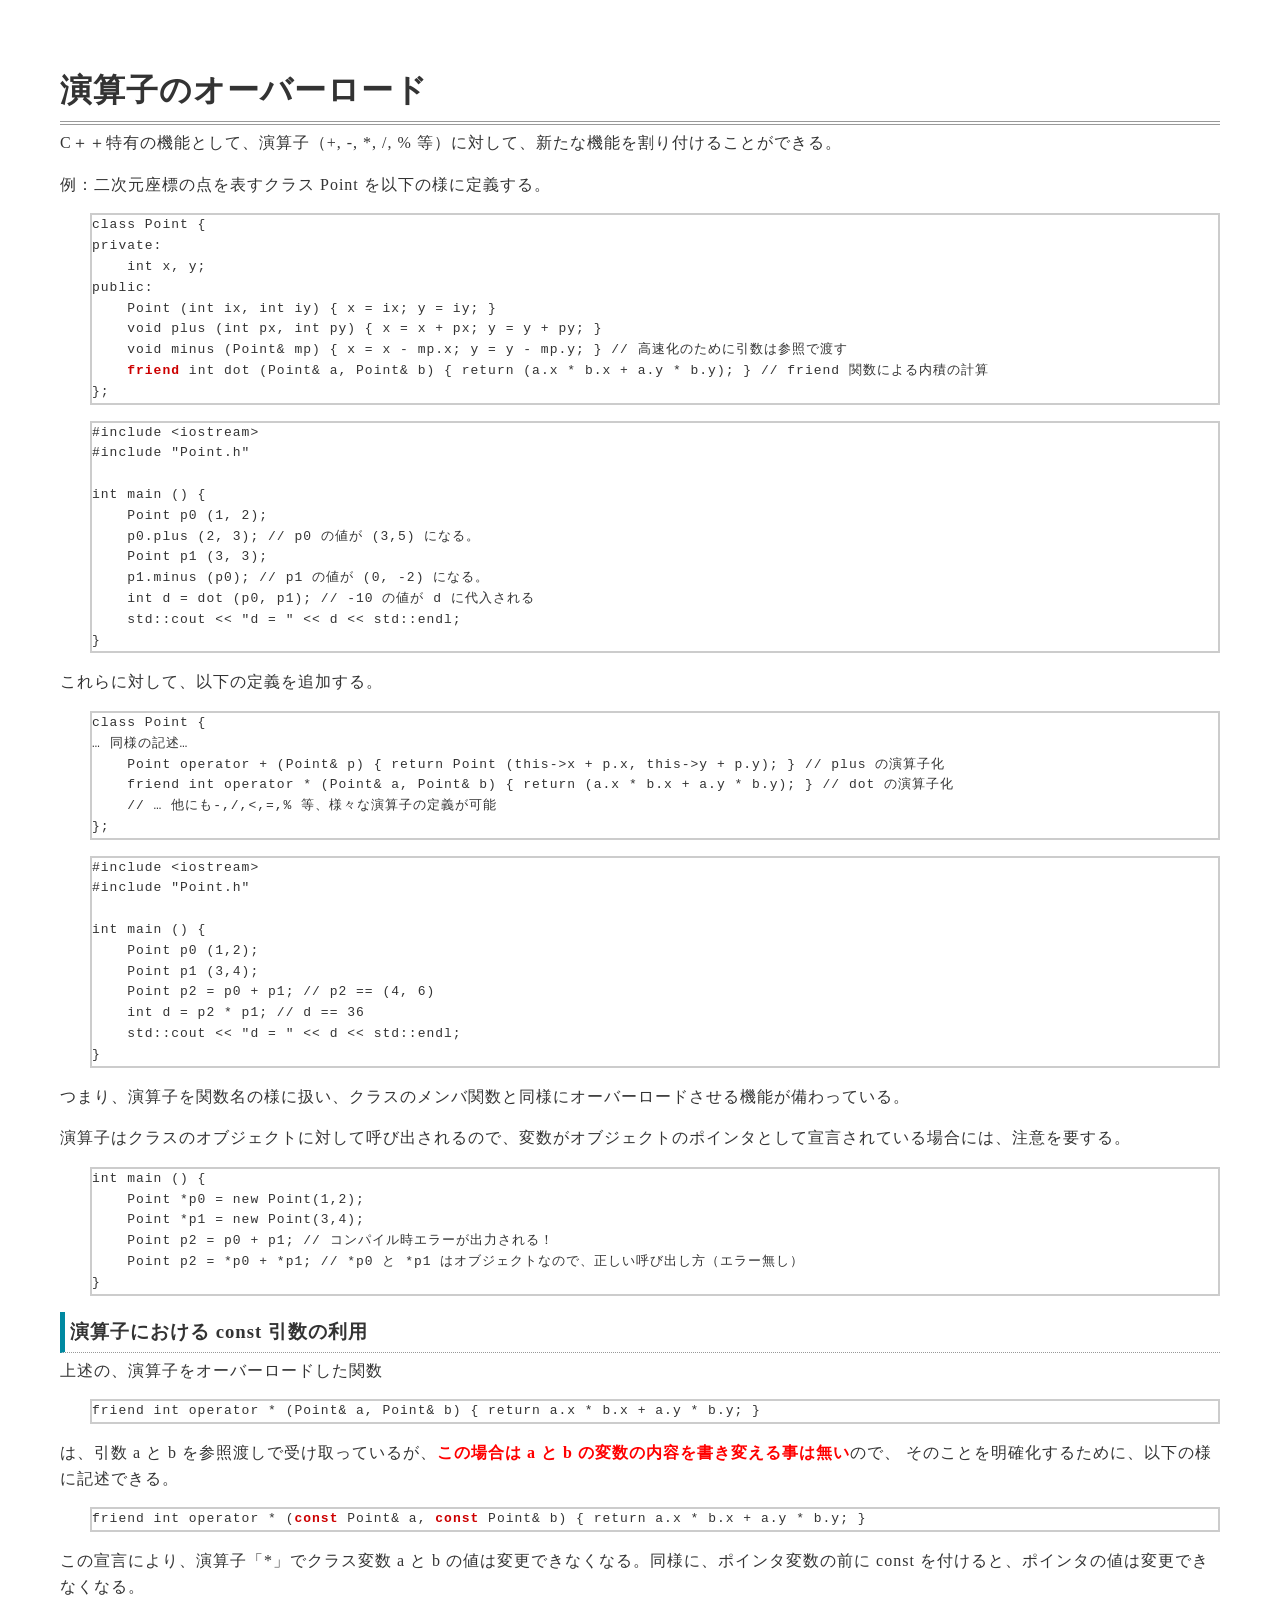
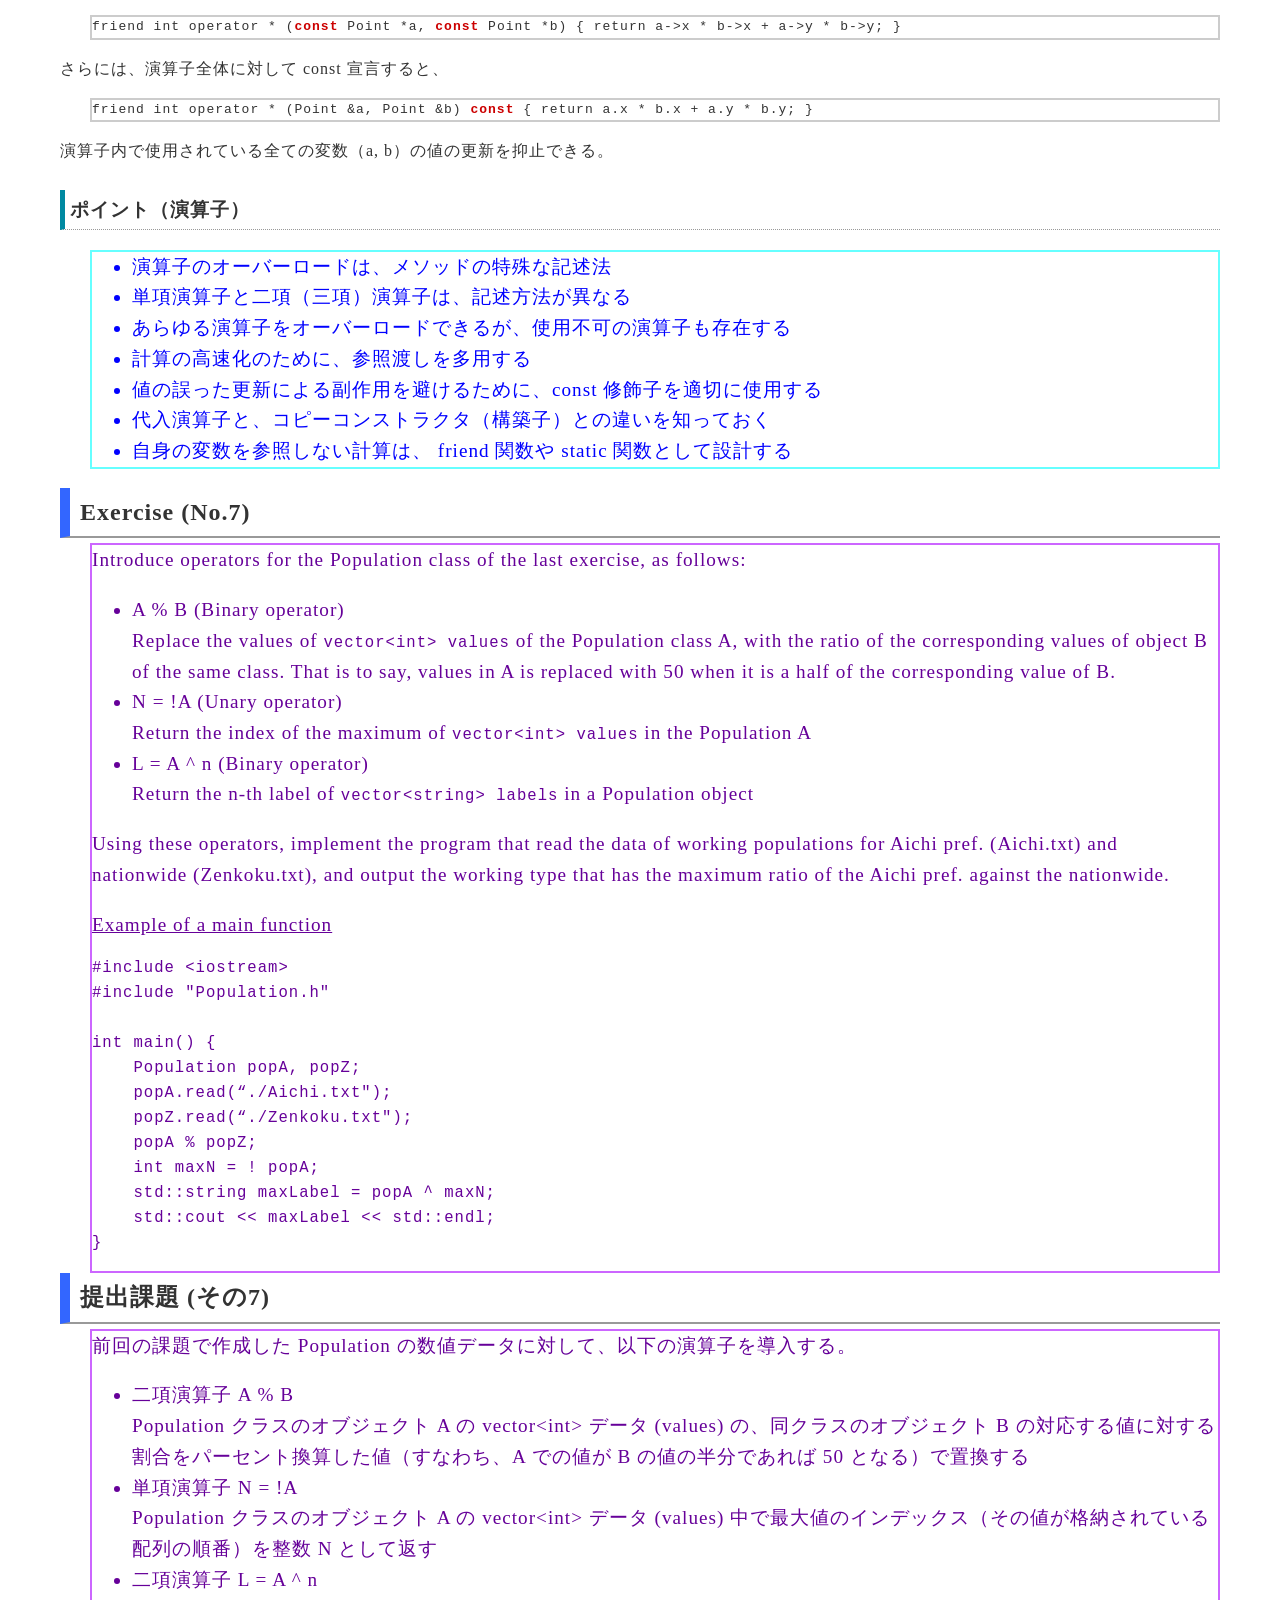
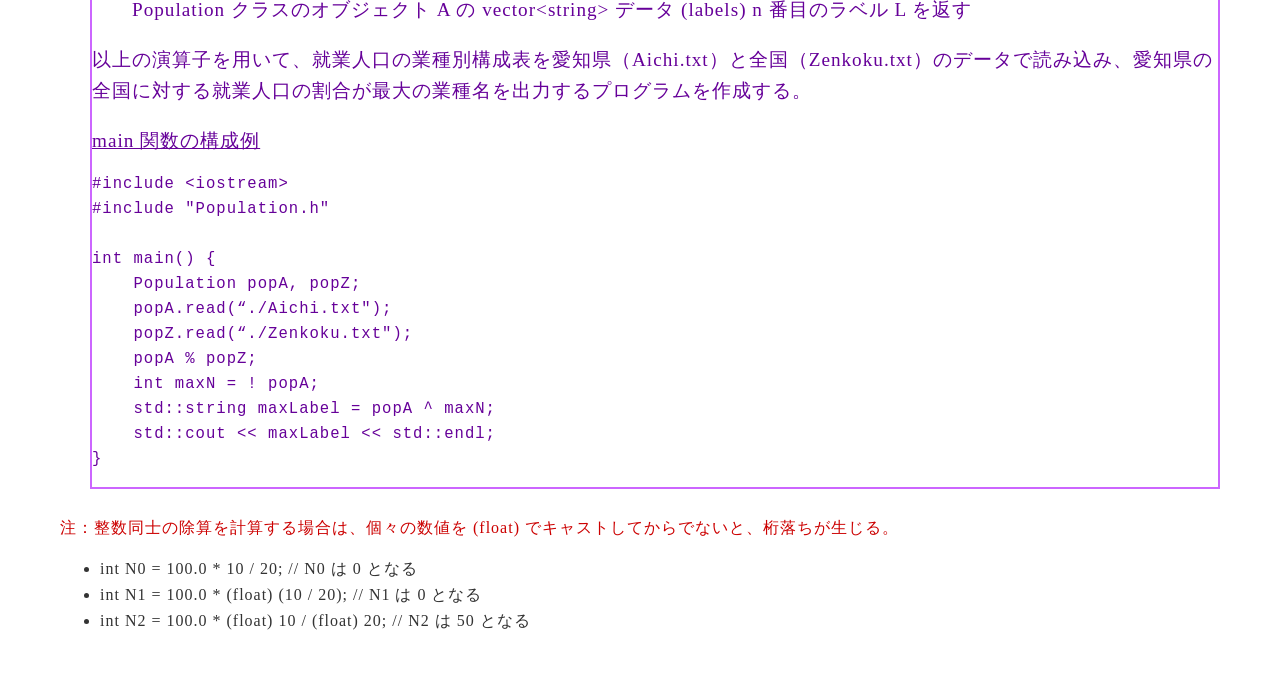
<file: slides-and-exercises-20250603/7-operator.html>
<!DOCTYPE HTML PUBLIC "-//W3C//DTD HTML 4.01 Transitional//EN" "http://www.w3.org/TR/html4/loose.dtd">

<html>
<head>
<meta http-equiv="Content-Type" content="text/html; charset=UTF-8" />
<title>演算子のオーバーロード</title>
<link rel="stylesheet" href="common.css" type="text/css" />
<link rel="stylesheet" href="style.css" type="text/css" />
</head>

<body>
<div id="main">

<h1>演算子のオーバーロード</h1>
<p>
C＋＋特有の機能として、演算子（+, -, *, /, % 等）に対して、新たな機能を割り付けることができる。</p>
<p>
例：二次元座標の点を表すクラス Point  を以下の様に定義する。
</p>
<pre class="SourceCode">
<code>class Point {
private:
    int x, y;
public:
    Point (int ix, int iy) { x = ix; y = iy; }
    void plus (int px, int py) { x = x + px; y = y + py; }
    void minus (Point& mp) { x = x - mp.x; y = y - mp.y; } // 高速化のために引数は参照で渡す
    <b class="innerCaution">friend</b> int dot (Point& a, Point& b) { return (a.x * b.x + a.y * b.y); } // friend 関数による内積の計算
};</code>
</pre>

<pre class="SourceCode">
<code>#include &lt;iostream&gt;
#include "Point.h"

int main () {
    Point p0 (1, 2);
    p0.plus (2, 3); // p0 の値が (3,5) になる。
    Point p1 (3, 3);
    p1.minus (p0); // p1 の値が (0, -2) になる。
    int d = dot (p0, p1); // -10 の値が d に代入される
    std::cout &lt;&lt; "d = " &lt;&lt; d &lt;&lt; std::endl;
}</code>
</pre>
これらに対して、以下の定義を追加する。
<pre class="SourceCode">
<code>class Point {
… 同様の記述…
    Point operator + (Point& p) { return Point (this->x + p.x, this->y + p.y); } // plus の演算子化
    friend int operator * (Point& a, Point& b) { return (a.x * b.x + a.y * b.y); } // dot の演算子化
    // … 他にも-,/,&lt;,=,% 等、様々な演算子の定義が可能
};</code>
</pre>

<pre class="SourceCode">
<code>#include &lt;iostream&gt;
#include "Point.h"

int main () {
    Point p0 (1,2);
    Point p1 (3,4);
    Point p2 = p0 + p1; // p2 == (4, 6)
    int d = p2 * p1; // d == 36
    std::cout &lt;&lt; "d = " &lt;&lt; d &lt;&lt; std::endl;
}</code>
</pre>
<p>
つまり、演算子を関数名の様に扱い、クラスのメンバ関数と同様にオーバーロードさせる機能が備わっている。</p>
<p>演算子はクラスのオブジェクトに対して呼び出されるので、変数がオブジェクトのポインタとして宣言されている場合には、注意を要する。</p>
<pre class="SourceCode">
<code>int main () {
    Point *p0 = new Point(1,2);
    Point *p1 = new Point(3,4);
    Point p2 = p0 + p1; // コンパイル時エラーが出力される！
    Point p2 = *p0 + *p1; // *p0 と *p1 はオブジェクトなので、正しい呼び出し方（エラー無し） 
}
</code></pre>


<h3>演算子における const 引数の利用</h3>
上述の、演算子をオーバーロードした関数
<pre class="SourceCode"><code>friend int operator * (Point&amp; a, Point&amp; b) { return a.x * b.x + a.y * b.y; }</code>
</pre>
は、引数 a と b を参照渡しで受け取っているが、<strong style="color:#F00">この場合は a と b の変数の内容を書き変える事は無い</strong>ので、
そのことを明確化するために、以下の様に記述できる。
<pre class="SourceCode">
<code>friend int operator * (<b class="innerCaution">const</b> Point&amp; a, <b class="innerCaution">const</b> Point&amp; b) { return a.x * b.x + a.y * b.y; }</code>
</pre>
この宣言により、演算子「*」でクラス変数 a と b の値は変更できなくなる。同様に、ポインタ変数の前に const を付けると、ポインタの値は変更できなくなる。
<pre class="SourceCode">
<code>friend int operator * (<b class="innerCaution">const</b> Point *a, <b class="innerCaution">const</b> Point *b) { return a->x * b->x + a->y * b->y; }</code>
</pre>
さらには、演算子全体に対して const 宣言すると、
<pre class="SourceCode">
<code>friend int operator * (Point &amp;a, Point &amp;b) <b class="innerCaution">const</b> { return a.x * b.x + a.y * b.y; }</code>
</pre>
演算子内で使用されている全ての変数（a, b）の値の更新を抑止できる。
<br><br>

<h3>ポイント（演算子）</h3>
<ul class="Point">
<li>演算子のオーバーロードは、メソッドの特殊な記述法</li>
<li>単項演算子と二項（三項）演算子は、記述方法が異なる</li>
<li>あらゆる演算子をオーバーロードできるが、使用不可の演算子も存在する</li>
<li>計算の高速化のために、参照渡しを多用する</li>
<li>値の誤った更新による副作用を避けるために、const 修飾子を適切に使用する</li>
<li>代入演算子と、コピーコンストラクタ（構築子）との違いを知っておく</li>
<li>自身の変数を参照しない計算は、 friend 関数や static 関数として設計する</li>
</ul>

<h2>Exercise (No.7)</h2>
<div class="Exercise">
<p>Introduce operators for the Population class of the last exercise, as follows:</p>
<ul>
    <li>A % B (Binary operator)<br>
    Replace the values of <code>vector&lt;int&gt; values</code> of the Population class A, with the ratio of the corresponding values of object B of the same class. That is to say, values in A is replaced with 50 when it is a half of the corresponding value of B.</li>
    <li>N = !A (Unary operator)<br>
    Return the index of the maximum of <code>vector&lt;int&gt; values</code> in the Population A</li>
    <li>L = A ^ n (Binary operator)<br>
    Return the n-th label of <code>vector&lt;string&gt; labels</code> in a Population object </li>
</ul>
<p>
Using these operators, implement the program that read the data of working populations for Aichi pref. (Aichi.txt) and nationwide (Zenkoku.txt), and output the working type that has the maximum ratio of the Aichi pref. against the nationwide.
</p>

<u>Example of a main function</u>
<pre class=“SourceCode”><code>#include &lt;iostream&gt;
#include "Population.h"

int main() {
    Population popA, popZ;
    popA.read(“./Aichi.txt");
    popZ.read(“./Zenkoku.txt");
    popA % popZ;
    int maxN = ! popA;
    std::string maxLabel = popA ^ maxN;
    std::cout &lt;&lt; maxLabel &lt;&lt; std::endl;
}
</code></pre>
</div>

<h2>提出課題 (その7)</h2>
<div class="Exercise">
<p>前回の課題で作成した Population の数値データに対して、以下の演算子を導入する。 </p>
<ul>
    <li>二項演算子 A % B <br>
    Population クラスのオブジェクト A の vector&lt;int&gt; データ (values) の、同クラスのオブジェクト B の対応する値に対する割合をパーセント換算した値（すなわち、A での値が B の値の半分であれば 50 となる）で置換する</li>
    <li>単項演算子 N = !A <br>
    Population クラスのオブジェクト A の vector&lt;int&gt; データ (values) 中で最大値のインデックス（その値が格納されている配列の順番）を整数 N として返す</li>
    <li>二項演算子 L = A ^ n <br>
    Population クラスのオブジェクト A の vector&lt;string&gt; データ (labels)  n 番目のラベル L を返す</li>
</ul>
<p>
以上の演算子を用いて、就業人口の業種別構成表を愛知県（Aichi.txt）と全国（Zenkoku.txt）のデータで読み込み、愛知県の全国に対する就業人口の割合が最大の業種名を出力するプログラムを作成する。
</p>

<u>main 関数の構成例</u>
<pre class=“SourceCode”><code>#include &lt;iostream&gt;
#include "Population.h"

int main() {
    Population popA, popZ;
    popA.read(“./Aichi.txt");
    popZ.read(“./Zenkoku.txt");
    popA % popZ;
    int maxN = ! popA;
    std::string maxLabel = popA ^ maxN;
    std::cout &lt;&lt; maxLabel &lt;&lt; std::endl;
}
</code></pre>
</div>
<br>
<p class="Caution">
注：整数同士の除算を計算する場合は、個々の数値を (float) でキャストしてからでないと、桁落ちが生じる。</p>
    <ul>
        <li>int N0 = 100.0 * 10 / 20; // N0 は 0 となる</li>
        <li>int N1 = 100.0 * (float) (10 / 20); // N1 は 0 となる</li>
        <li>int N2 = 100.0 * (float) 10 / (float) 20; // N2 は 50 となる</li>
    </ul>
    
</div>
</body>
</html>
</file>
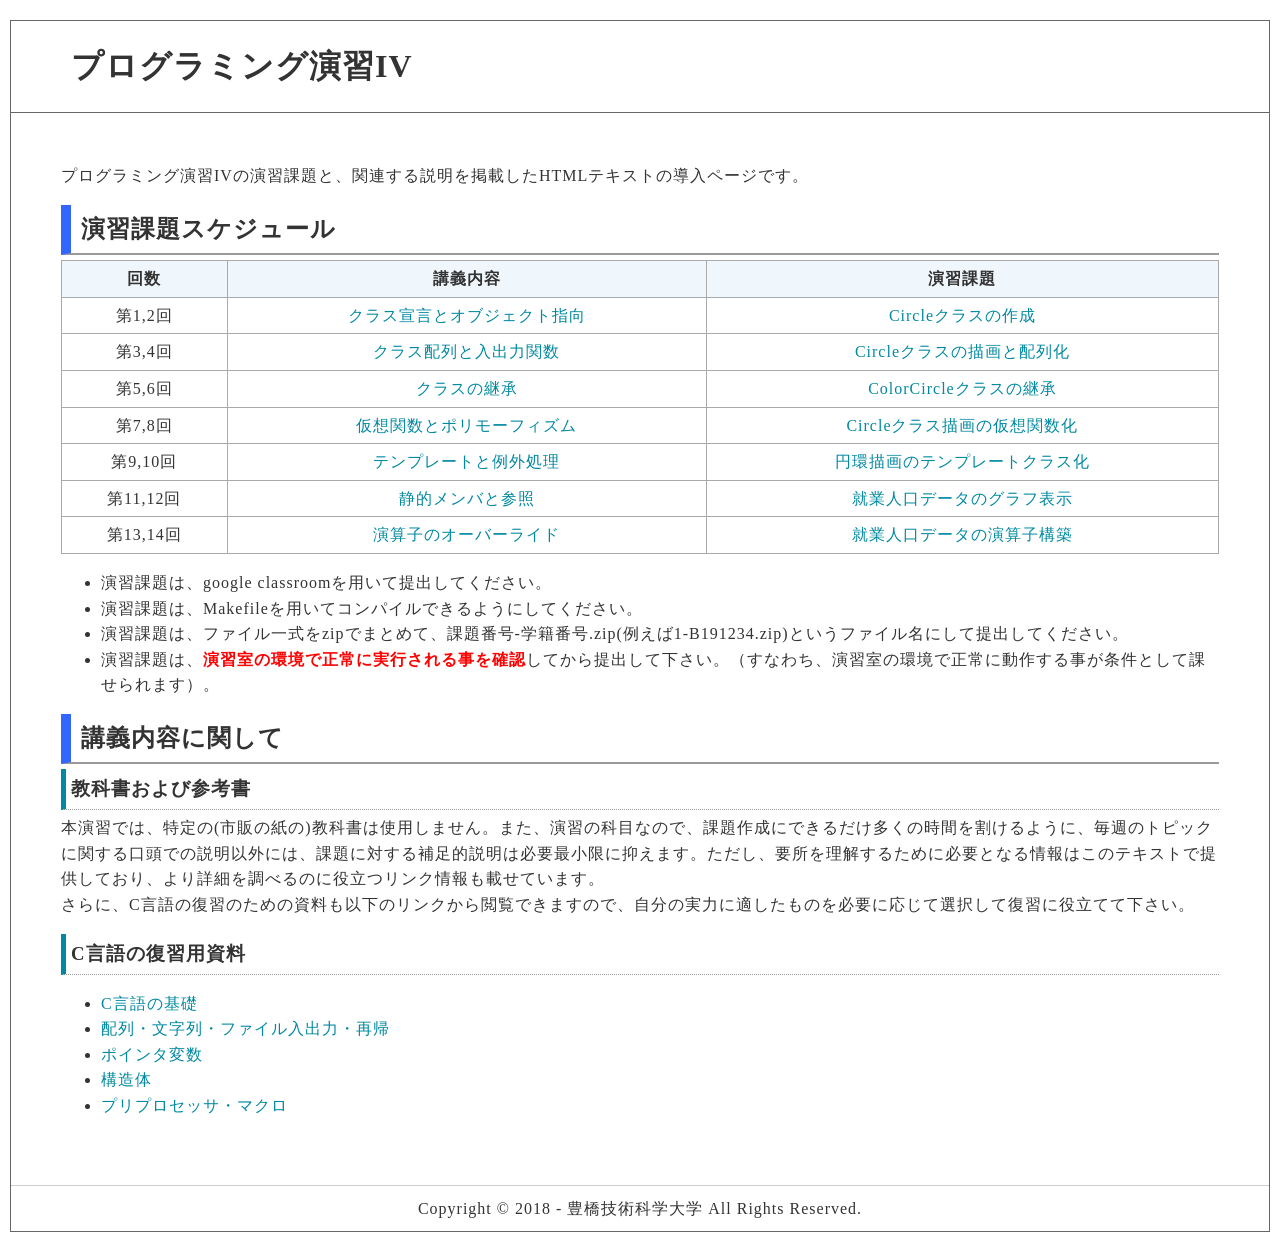
<file: slides-and-exercises-20250603/indexJ.html>
<!DOCTYPE HTML PUBLIC "-//W3C//DTD HTML 4.01 Transitional//EN" "http://www.w3.org/TR/html4/loose.dtd">

<html>
<head>
<meta http-equiv="Content-Type" content="text/html; charset=utf-8" />
<title>プログラミング演習IV</title>
<link rel="stylesheet" href="common.css" type="text/css" />
</head>
<body>
<div id="top">
   <div id="header">
      <h1>プログラミング演習IV</h1>
   </div>
 
   <div id="contents">
      <div id="main">
         <p>
          プログラミング演習IVの演習課題と、関連する説明を掲載したHTMLテキストの導入ページです。
         </p>
         
<h2>演習課題スケジュール</h2>
<div id="schedule">
<center>
<table width="100%">
<tr>
  <th>回数</th>
  <th>講義内容</th>
  <th>演習課題</th>
  </tr>
<tr>
  <td>第1,2回</td>
  <td><a href="./pdf/1-classJ.pdf">クラス宣言とオブジェクト指向</a></td>
  <td><a href="./1-class.html">Circleクラスの作成</a></td>
  </tr>
<tr>
  <td>第3,4回</td>
  <td><a href="./pdf/2-arrayIOJ.pdf">クラス配列と入出力関数</a></td>
  <td><a href="./2-arrayIO.html">Circleクラスの描画と配列化</a></td>
  </tr>  
<tr>
  <td>第5,6回</td>
  <td><a href="./pdf/3-inheritanceJ.pdf">クラスの継承</a></td>
  <td><a href="./3-inheritance.html">ColorCircleクラスの継承</a></td>
  </tr>
<tr>
  <td>第7,8回</td>
  <td><a href="./pdf/4-virtualJ.pdf">仮想関数とポリモーフィズム</a></td>
  <td><a href="./4-virtual.html">Circleクラス描画の仮想関数化</a></td>
  </tr>
<tr>
  <td>第9,10回</td>
  <td><a href="./pdf/5-templateJ.pdf">テンプレートと例外処理</a></td>
  <td><a href="./5-template.html">円環描画のテンプレートクラス化</a></td>
  </tr>
<tr>
  <td>第11,12回</td>
  <td><a href="./pdf/6-staticJ.pdf">静的メンバと参照</a></td>
  <td><a href="./6-static.html">就業人口データのグラフ表示</a></td>
  </tr>
<tr>
  <td>第13,14回</td>
  <td><a href="./pdf/7-operatorJ.pdf">演算子のオーバーライド</a></td>
  <td><a href="./7-operator.html">就業人口データの演算子構築</a></td>
  </tr>
</table>
</center>
</div>
          
<ul>
<li>演習課題は、google classroomを用いて提出してください。</li>
<li>演習課題は、Makefileを用いてコンパイルできるようにしてください。</li>
<li>演習課題は、ファイル一式をzipでまとめて、課題番号-学籍番号.zip(例えば1-B191234.zip)というファイル名にして提出してください。</li>
<li>演習課題は、<b><font color="red">演習室の環境で正常に実行される事を確認</font></b>してから提出して下さい。（すなわち、演習室の環境で正常に動作する事が条件として課せられます）。</li>
<!-- li>上記のスケジュール表はあくまで予定であり、期日や内容を途中変更する可能性があります。</li -->
</ul>

<h2>講義内容に関して</h2>
<h3>教科書および参考書</h3>
<p>
本演習では、特定の(市販の紙の)教科書は使用しません。また、演習の科目なので、課題作成にできるだけ多くの時間を割けるように、毎週のトピックに関する口頭での説明以外には、課題に対する補足的説明は必要最小限に抑えます。ただし、要所を理解するために必要となる情報はこのテキストで提供しており、より詳細を調べるのに役立つリンク情報も載せています。<br>
さらに、C言語の復習のための資料も以下のリンクから閲覧できますので、自分の実力に適したものを必要に応じて選択して復習に役立てて下さい。</p>

<h3>C言語の復習用資料</h3>
<ul>
<li><a href="./ctext/1-ctext.pdf">C言語の基礎</a></li>
<li><a href="./ctext/2-ctext.pdf">配列・文字列・ファイル入出力・再帰</a></li>
<li><a href="./ctext/3-ctext.pdf">ポインタ変数</a></li>
<li><a href="./ctext/4-ctext.pdf">構造体</a></li>
<li><a href="./ctext/5-ctext.pdf">プリプロセッサ・マクロ</a></li>
</ul>
      
<!-- /#main --></div>
<!-- /#contents --></div>
<div id="footer">
  <div class="copyright">Copyright &copy; 2018 - 豊橋技術科学大学 All Rights Reserved.</div>
   <!-- /#footer --></div>
<!-- /#top --></div>
</body>
</html>
</file>
<file: slides-and-exercises-20250603/common.css>
@charset "UTF-8";


/* ========BASIC======== */
html {
   overflow-y:scroll;
}

body {
   margin:0;
   line-height:1.6;
   letter-spacing:1px;
   padding:10px;
   font-family:normal;
   font-size:100%;
   color:#333;
   background:#fff;
}

br {
   letter-spacing:normal;
}

a {
   color:#0089a1;
   text-decoration:none;
}

a:hover {
   color:#0089a1;
   text-decoration:underline;
}

img {
   border:0;
   vertical-align:bottom;
}

h1,h2,h3,h4,h5,h6 {
   margin:0;
}


/* ========TEMPLATE LAYOUT======== */
#top {
   /* width:850px; */
   margin:10px auto;
   border:1px solid #666;
}

#header {
   /* width:850px; */
    padding:10px 50px;
    border-bottom:1px solid #666;
}

#menu {
   float:left;
}

#topicPath {
   float:left;
}

#contents {
   background:#fff;
}

#main {
   display:inline;/* for IE6 */
   float:left;
   /* width:560px; */
   padding:50px;
   background:#fff;
}

#sub {
   display:inline;/* for IE6 */
   float:right;
   width:200px;
   margin:10px;
   padding:0;
}

#pageTop {
   clear:both;
   background:#fff;
}

#footer {
   clear:both;
   background:#fff;
}


/* ========HEADER CUSTOMIZE======== */
#header h1 {
   margin:0;
   padding:10px;
   /* font-size:24px; */
}

#header h1 a {
   color:#333;
}

#header #pr p {
   margin:0;
   padding:10px;
   /* font-size:11px; */
}


/* ========MENU CUSTOMIZE======== */
/*
#menu ul {
   margin:0;
   padding:0;
}

#menu li {
   float:left;
   color:#333;
   text-align:center;
   list-style-type:none;
   border-left:1px solid #fff;
}
*/
#menu ul {
   margin:0;
   padding:0;
   border:1px solid #aaa;
   border-top:none;
   background:#fff;
}

#menu li {
   float:left;
   width:190px;
   line-height:1.4;
   list-style:none;
   border:1px solid #aaa;
   text-decoration:bold;
}

#menu li a {
   zoom:1;/* for IE6 */
   display:block;
   padding:5px;
   text-align:center;
   color:#0F98AD;
}

/*
#menu li a {
   display:block;
   width:155px;
   color:#fff;
   line-height:40px;
   text-decoration:none;
   background:#0089a1;
}

#menu li:first-child {
   border-left:none;
}

#menu li a.active {
   color:#fff;
   text-decoration:none;
   background:#0F98AD;
}
*/
#menu li a:hover {
   color:#fff;
   text-decoration:none;
   background:#0F98AD;
}


/* ========TOPICPATH CUSTOMIZE======== */
#topicPath {
   width:800px;
   padding:5px;
   background:#efefef;
}


/* ========MAIN CONTENTS CUSTOMIZE======== */
#main h1 {
   margin-bottom:5px;
   padding:5px 0;
   border-bottom:4px double #999;
}

#main h2 {
   margin-bottom:5px;
   padding:5px 10px;
   /* font-size:16px; */
   border-left:10px solid #36F;
   border-bottom:2px solid #999;
}

#main h3 {
   margin-bottom:5px;
   padding:5px;
   /* font-size:14px; */
   border-left:5px solid #0089a1;
   border-bottom:1px dotted #999;
}

#main h4 {
   margin-bottom:5px;
   padding:5px;
   /* font-size:13px; */
   /* color:#fff;
   background:#0089a1; */
}

#main h5 {
   margin-bottom:5px;
   /* font-size:13px; */
   border-bottom:1px dotted #999;
}

#main h6 {
   margin-bottom:5px;
   /* font-size:13px; */
}

#main p {
   margin:0 0 1em 0;
}

#main dt {
   margin-bottom:3px;
}

#main dd {
   padding:0;
   margin:0 0 0.5em 1em;
   padding:3px;
   background:#eee;
}

/* INFORMATION CUSTOMIZE */
* html body #main dl.information dd div {
   display:inline-block;
}

#main dl.information dt {
   float:left;
   width:8em;
   margin:0;
   padding:0;
}

#main dl.information dd {
   margin:0 0 0.5em 8em;
   padding:0;
   background:transparent;
}

#main table  {
   border-collapse:collapse;
}

#main table th {
   padding:5px;
   text-align:center;
   border:1px solid #aaa;
   background:#f0f7fc;
}

#schedule table  {
   width:100%;
   border-collapse:collapse;
}

#schedule table th {
   /* width:30%; */
   padding:5px;
   /* font-size:12px; */
   text-align:center;
   border:1px solid #aaa;
   background:#f0f7fc;
}

#schedule table td {
   padding:5px;
   /* font-size:12px; */
   text-align:center;
   border:1px solid #aaa;
}


/* ========SUBCONTENTS CUSTOMIZE======== */
#sub .section {
   margin-bottom:10px;
}

#sub h3 {
   padding:5px;
   /* font-size:13px; */
   font-weight:bold;
   color:#fff;
   text-align:center;
   background:#0F98AD;
}

#sub ul {
   margin:0;
   padding:0;
   border:1px solid #aaa;
   border-top:none;
   background:#fff;
}

#sub li {
   width:198px;
   line-height:1.4;
   list-style:none;
   border-top:1px solid #aaa;
}

#sub li a {
   /zoom:1;/* for IE6 */
   display:block;
   padding:10px 5px;
   border-left:5px solid #0089a1;
}


/* ========PAGETOP CUSTOMIZE========= */
#pageTop {
   margin-top:10px;
   padding:5px;
   text-align:right;
}

#pageTop a {
   padding:5px 5px 5px 17px;
   background:url("./image/bg_pagetop.gif") 7px 50% no-repeat;
   /* font-size:11px; */
   outline:none;
}


/* ========FOOTER CUSTOMIZE======== */
.copyright {
   clear:both;
   padding:10px 0;
   font-style:normal;
   /* font-size:11px; */
   text-align:center;
   border-top:1px solid #ccc;
}
</file>
<file: slides-and-exercises-20250603/style.css>
.SourceCode {
	border:2px solid #CCC;
	margin-left:30px;
    font-family: "Lucida Console", monospace;
	/* background:#FFF4D5; */
}
.CommandLine {
	background-color: #DDD;
	margin-left: 30px;
}
.Caution {
    margin-left:30px;
    color: #C00;
}
.innerCaution {
	color: #C00;
}
.Point {
	border:2px solid #6FF;
	margin-left:30px;
	color:#00F;
	font-size:larger;
	/* background-color:#CFE8EF; */
}
.Exercise {
    margin-left:30px;
    border:2px solid #C6F;
    color: #609;
    font-size:larger;
}
</file>
